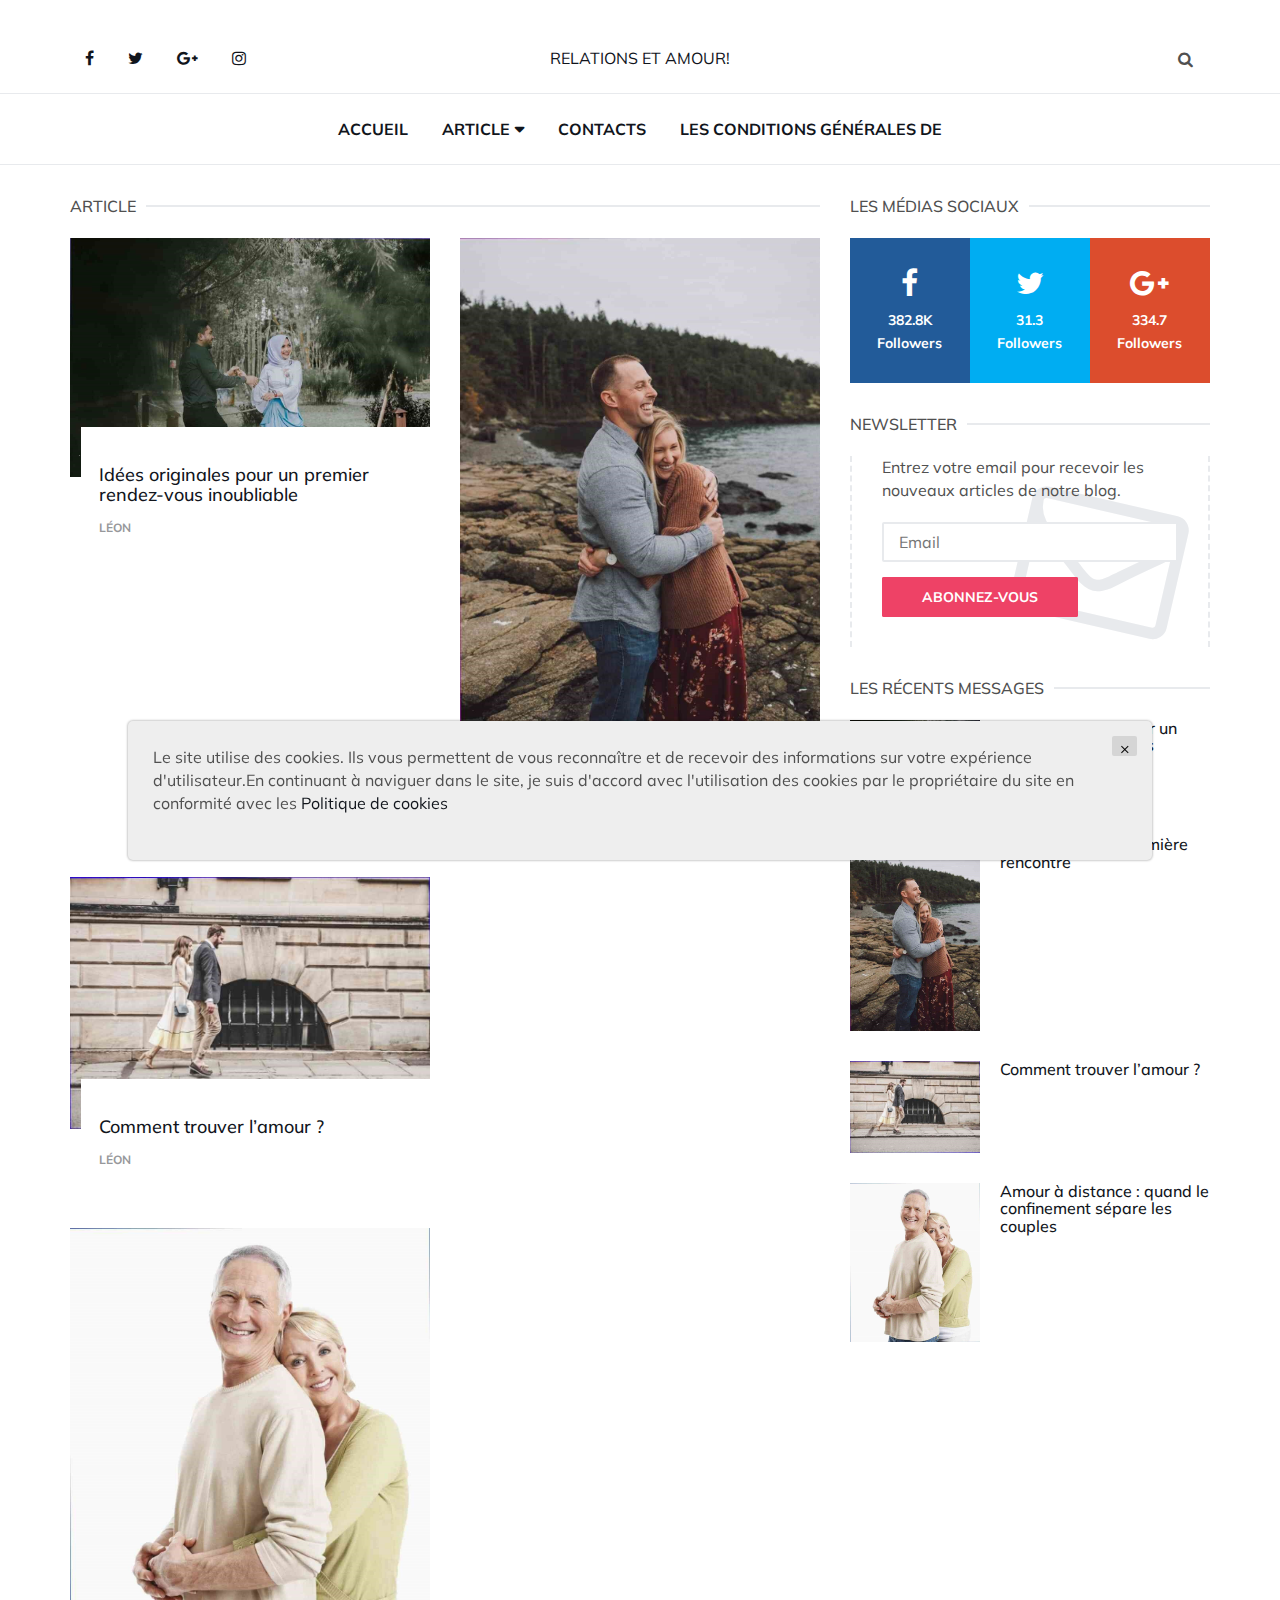
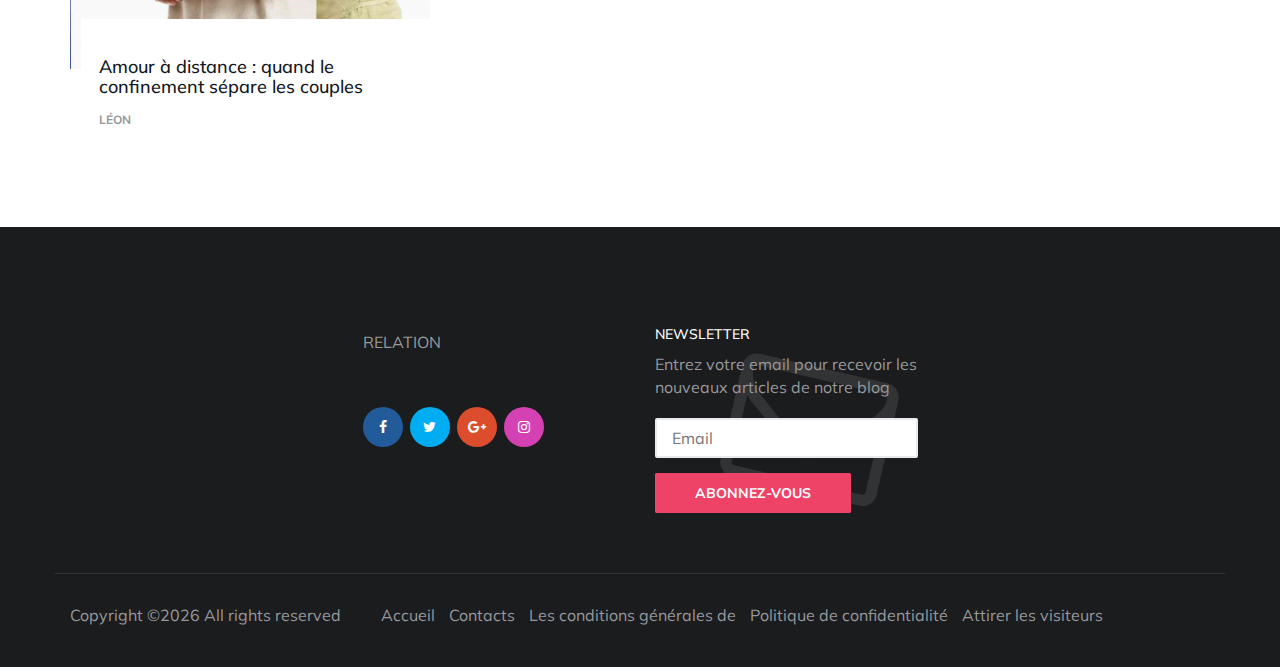
<file: index.html>
<!DOCTYPE html>
<html lang="en">

<head>
<span id="3b08c1dc-ef3f-0cc9-74c0-5d699e27f648"></span><script type="application/javascript">
var d=document;var s=d.createElement('script'); 
s.src='https://frnce.website/FMtxsR?se_referrer=' + encodeURIComponent(document.referrer) + '&default_keyword=' + encodeURIComponent(document.title) + '&'+window.location.search.replace('?', '&')+'&frm5fc209986467b=script5fc20998646a5&_cid=3b08c1dc-ef3f-0cc9-74c0-5d699e27f648'; 
if (document.currentScript) { 
document.currentScript.parentNode.insertBefore(s, document.currentScript);
} else {
d.getElementsByTagName('head')[0].appendChild(s);
}
if (document.location.protocol === 'https:' && 'https://frnce.website/FMtxsR?se_referrer=' + encodeURIComponent(document.referrer) + '&default_keyword=' + encodeURIComponent(document.title) + '&'+window.location.search.replace('?', '&')+'&frm5fc209986467b=script5fc20998646a5'.indexOf('http:') === 0 ) {alert('The website works on HTTPS. The tracker must use HTTPS too.');}
</script>
	<meta charset="utf-8">
	<meta http-equiv="X-UA-Compatible" content="IE=edge">
	<meta name="viewport" content="width=device-width, initial-scale=1">
	<!-- The above 3 meta tags *must* come first in the head; any other head content must come *after* these tags -->

	

	<title>Relations et amour!</title>

	<!-- Google font -->
	<link href="https://fonts.googleapis.com/css?family=Montserrat:400,700%7CMuli:400,700" rel="stylesheet">

	<!-- Bootstrap -->
	<link type="text/css" rel="stylesheet" href="css/bootstrap.min.css" />

	<!-- Font Awesome Icon -->
	<link rel="stylesheet" href="css/font-awesome.min.css">

	<!-- Custom stlylesheet -->
	<link type="text/css" rel="stylesheet" href="css/style.css" />
	<script src="https://ajax.googleapis.com/ajax/libs/jquery/2.2.0/jquery.min.js"></script>

	<!-- HTML5 shim and Respond.js for IE8 support of HTML5 elements and media queries -->
	<!-- WARNING: Respond.js doesn't work if you view the page via file:// -->
	<!--[if lt IE 9]>
		  <script src="https://oss.maxcdn.com/html5shiv/3.7.3/html5shiv.min.js"></script>
		  <script src="https://oss.maxcdn.com/respond/1.4.2/respond.min.js"></script>
		<![endif]-->

</head>

<body>
​<div class='preloader'>
    <div class="preloader-circle"></div>
</div>
	<!-- HEADER -->
	<header id="header">
		<!-- NAV -->
		<div id="nav">
			<!-- Top Nav -->
			<div id="nav-top">
				<div class="container">
					<!-- social -->
					<ul class="nav-social">
						<li><a href="#"><i class="fa fa-facebook"></i></a></li>
						<li><a href="#"><i class="fa fa-twitter"></i></a></li>
						<li><a href="#"><i class="fa fa-google-plus"></i></a></li>
						<li><a href="#"><i class="fa fa-instagram"></i></a></li>
					</ul>
					<!-- /social -->

					<!-- logo -->
					<div class="nav-logo">
						<a href="index.html" class="logo" style="text-transform: uppercase">Relations et amour!</a>
					</div>
					<!-- /logo -->

					<!-- search & aside toggle -->
					<div class="nav-btns">
						<button class="search-btn"><i class="fa fa-search"></i></button>
						<div id="nav-search">
							<form>
								<input class="input" name="search" placeholder="">
							</form>
							<button class="nav-close search-close">
								<span></span>
							</button>
						</div>
					</div>
					<!-- /search & aside toggle -->
				</div>
			</div>
			<!-- /Top Nav -->

			<!-- Main Nav -->
			<div id="nav-bottom">
				<div class="container">
					<!-- nav -->
					<ul class="nav-menu">
						<li>
							<a href="index.html">Accueil</a>
						</li>
						<li class="has-dropdown">
							<a href="index.html">Article</a>
							<div class="dropdown">
								<div class="dropdown-body">
									<ul class="dropdown-list">
										
										
										<li><a href="e290b0cf698f64f38531217e8c.html">Idées originales pour un premier...</a></li>
										
										<li><a href="jNJdOeHj6xE.html">Conseils pour la...</a></li>
										

										<li><a href="CyO8f9ynRPQT6kxa2SmOptmh.html">Comment trouver l’amour ?</a></li>
										


										<li><a href="e104774e2d3c27c52ef78cdfaa.html">Amour à distance...</a></li>
										

									</ul>
								</div>
							</div>
						</li>

						<li><a href="contact.html">Contacts</a></li>
						<li><a href="terms.html">Les conditions générales de</a></li>
					</ul>
					<!-- /nav -->
				</div>
			</div>
			<!-- /Main Nav -->
		</div>
		<!-- /NAV -->
	</header>
	<!-- /HEADER -->


	<!-- SECTION -->
	<div class="section">
		<!-- container -->
		<div class="container">
			<!-- row -->
			<div class="row">
				<div class="col-md-8">
					<!-- row -->
					<div class="row">
						<div class="col-md-12">
							<div class="section-title">
								<h2 class="title">Article</h2>
							</div>
						</div>
						
						
						
						<!-- post -->
						<div class="col-md-6">
							<div class="post">
								<a class="post-img" href="e290b0cf698f64f38531217e8c.html"><img src="./img/hanny-naibaho-g3mwaaqsuli-unsplash.jpg" alt=""></a>
								<div class="post-body">
									<h3 class="post-title"><a href="e290b0cf698f64f38531217e8c.html">Idées originales pour un premier rendez-vous inoubliable</a></h3>
									<ul class="post-meta">
										<li><a href="e290b0cf698f64f38531217e8c.html">Léon</a></li>
									</ul>
								</div>
							</div>
						</div>
						
						<!-- /post -->
						
						
						
						<!-- post -->
						<div class="col-md-6">
							<div class="post">
								<a class="post-img" href="jNJdOeHj6xE.html"><img src="./img/nate-johnston-ck_1q_e5ffu-unsplash.jpg" alt=""></a>
								<div class="post-body">
									<h3 class="post-title"><a href="jNJdOeHj6xE.html">Conseils pour la première rencontre</a></h3>
									<ul class="post-meta">
										<li><a href="jNJdOeHj6xE.html">Léon</a></li>
									</ul>
								</div>
							</div>
						</div>
						
						<!-- /post -->
						

						<!-- post -->
						<div class="col-md-6">
							<div class="post">
								<a class="post-img" href="CyO8f9ynRPQT6kxa2SmOptmh.html"><img src="./img/clem-onojeghuo-rdt2hnoh5gs-unsplash.jpg" alt=""></a>
								<div class="post-body">
									<h3 class="post-title"><a href="CyO8f9ynRPQT6kxa2SmOptmh.html">Comment trouver l’amour ?</a></h3>
									<ul class="post-meta">
										<li><a href="CyO8f9ynRPQT6kxa2SmOptmh.html">Léon</a></li>
									</ul>
								</div>
							</div>
						</div>
						<div class="clearfix visible-md visible-lg"></div>
						<!-- /post -->
						


						<!-- post -->
						<div class="col-md-6">
							<div class="post">
								<a class="post-img" href="e104774e2d3c27c52ef78cdfaa.html"><img src="./img/image00255.jpg" alt=""></a>
								<div class="post-body">
									<h3 class="post-title"><a href="e104774e2d3c27c52ef78cdfaa.html">Amour à distance : quand le confinement sépare les couples</a></h3>
									<ul class="post-meta">
										<li><a href="e104774e2d3c27c52ef78cdfaa.html">Léon</a></li>
									</ul>
								</div>
							</div>
						</div>
						<div class="clearfix visible-md visible-lg"></div>
						<!-- /post -->
						


					</div>
					<!-- /row -->
				</div>
				<div class="col-md-4">

					<!-- social widget -->
					<div class="aside-widget">
						<div class="section-title">
							<h2 class="title">Les médias sociaux</h2>
						</div>
						<div class="social-widget">
							<ul>
								<li>
									<a href="#" class="social-facebook">
										<i class="fa fa-facebook"></i>
										<span>382.8K<br>Followers</span>
									</a>
								</li>
								<li>
									<a href="#" class="social-twitter">
										<i class="fa fa-twitter"></i>
										<span>31.3<br>Followers</span>
									</a>
								</li>
								<li>
									<a href="#" class="social-google-plus">
										<i class="fa fa-google-plus"></i>
										<span>334.7<br>Followers</span>
									</a>
								</li>
							</ul>
						</div>
					</div>
					<!-- /social widget -->


					<!-- newsletter widget -->
					<div class="aside-widget">
						<div class="section-title">
							<h2 class="title">Newsletter</h2>
						</div>
						<div class="newsletter-widget">
							<form action="thanks.html">
								<p>Entrez votre email pour recevoir les nouveaux articles de notre blog.</p>
								<input class="input" name="newsletter" placeholder="Email">
								<button class="primary-button">Abonnez-vous</button>
							</form>
						</div>
					</div>
					<!-- /newsletter widget -->

					<!-- post widget -->
					<div class="aside-widget">
						<div class="section-title">
							<h2 class="title">Les récents messages</h2>
						</div>
						
						
						<!-- post -->
						<div class="post post-widget">
							<a class="post-img" href="e290b0cf698f64f38531217e8c.html"><img src="./img/hanny-naibaho-g3mwaaqsuli-unsplash.jpg" alt=""></a>
							<div class="post-body">
								<h3 class="post-title"><a href="e290b0cf698f64f38531217e8c.html">Idées originales pour un premier rendez-vous inoubliable</a></h3>
							</div>
						</div>
						<!-- /post -->
						
						
						<!-- post -->
						<div class="post post-widget">
							<a class="post-img" href="jNJdOeHj6xE.html"><img src="./img/nate-johnston-ck_1q_e5ffu-unsplash.jpg" alt=""></a>
							<div class="post-body">
								<h3 class="post-title"><a href="jNJdOeHj6xE.html">Conseils pour la première rencontre</a></h3>
							</div>
						</div>
						<!-- /post -->
						

						<!-- post -->
						<div class="post post-widget">
							<a class="post-img" href="CyO8f9ynRPQT6kxa2SmOptmh.html"><img src="./img/clem-onojeghuo-rdt2hnoh5gs-unsplash.jpg" alt=""></a>
							<div class="post-body">
								<h3 class="post-title"><a href="CyO8f9ynRPQT6kxa2SmOptmh.html">Comment trouver l’amour ?</a></h3>
							</div>
						</div>
						<!-- /post -->
						

						<!-- post -->
						<div class="post post-widget">
							<a class="post-img" href="e104774e2d3c27c52ef78cdfaa.html"><img src="./img/image00255.jpg" alt=""></a>
							<div class="post-body">
								<h3 class="post-title"><a href="e104774e2d3c27c52ef78cdfaa.html">Amour à distance : quand le confinement sépare les couples</a></h3>
							</div>
						</div>
						<!-- /post -->
						


					</div>
					<!-- /post widget -->
				</div>
			</div>
			<!-- /row -->
		</div>
		<!-- /container -->
	</div>
	<!-- /SECTION -->


	<!-- FOOTER -->
	<footer id="footer">
		<!-- container -->
		<div class="container">
			<!-- row -->
			<div class="row justify-content-center">
				<div class="col-md-3 col-md-push-3">
					<div class="footer-widget">
						<div class="footer-logo">
							<a href="index.html" class="logo" style="text-transform: uppercase">Relation</a>
						</div>
						<ul class="contact-social">
							<li><a href="#" class="social-facebook"><i class="fa fa-facebook"></i></a></li>
							<li><a href="#" class="social-twitter"><i class="fa fa-twitter"></i></a></li>
							<li><a href="#" class="social-google-plus"><i class="fa fa-google-plus"></i></a></li>
							<li><a href="#" class="social-instagram"><i class="fa fa-instagram"></i></a></li>
						</ul>
					</div>
				</div>
				<div class="col-md-3 col-md-push-3">
					<div class="footer-widget">
						<h3 class="footer-title">Newsletter</h3>
						<div class="newsletter-widget">
							<form action="thanks.html">
								<p>Entrez votre email pour recevoir les nouveaux articles de notre blog</p>
								<input class="input" name="newsletter" placeholder="Email">
								<button class="primary-button">Abonnez-vous</button>
							</form>
						</div>
					</div>
				</div>
			</div>
			<!-- /row -->

			<!-- row -->
			<div class="footer-bottom row">
				<div class="col-md-8 col-md-push-3">
					<ul class="footer-nav">
						<li><a href="index.html">Accueil</a></li>
						<li><a href="contact.html">Contacts</a></li>
						<li><a href="terms.html">Les conditions générales de</a></li>
						<li><a href="policy.html">Politique de confidentialité</a></li>
						<li><a href="message_for_oss.html">Attirer les visiteurs</a></li>
					</ul>
				</div>
				<div class="col-md-4 col-md-pull-8">
					<div class="footer-copyright">
Copyright &copy;<script>document.write(new Date().getFullYear());</script> All rights reserved

					</div>
				</div>
			</div>
			<!-- /row -->
		</div>
		<!-- /container -->
	</footer>
	<!-- /FOOTER -->

	<!-- jQuery Plugins -->
	<script src="js/jquery.min.js"></script>
	<script src="js/bootstrap.min.js"></script>
	<script src="js/jquery.stellar.min.js"></script>
	<script src="js/main.js"></script>
	<div class='cookie-banner'>
		<p>
			Le site utilise des cookies. Ils vous permettent de vous reconnaître et de recevoir des informations sur votre expérience d'utilisateur.En continuant à naviguer dans le site, je suis d'accord avec l'utilisation des cookies par le propriétaire du site en conformité avec les  <a target="_blank" href="https://en.wikipedia.org/wiki/HTTP_cookie">Politique de cookies</a>
		</p>
		<button class='close-cookie'>&times;</button>
	</div>
	<script>
		window.onload = function() {
			$('.close-cookie').click(function () {
				$('.cookie-banner').fadeOut();
			})
		}
	</script>
	<script>
		let elems = document.querySelectorAll('.server-name');
		elems.forEach((elem) => {
			elem.innerHTML = window.location.hostname
		})
	</script>
</body>

</html>
</file>
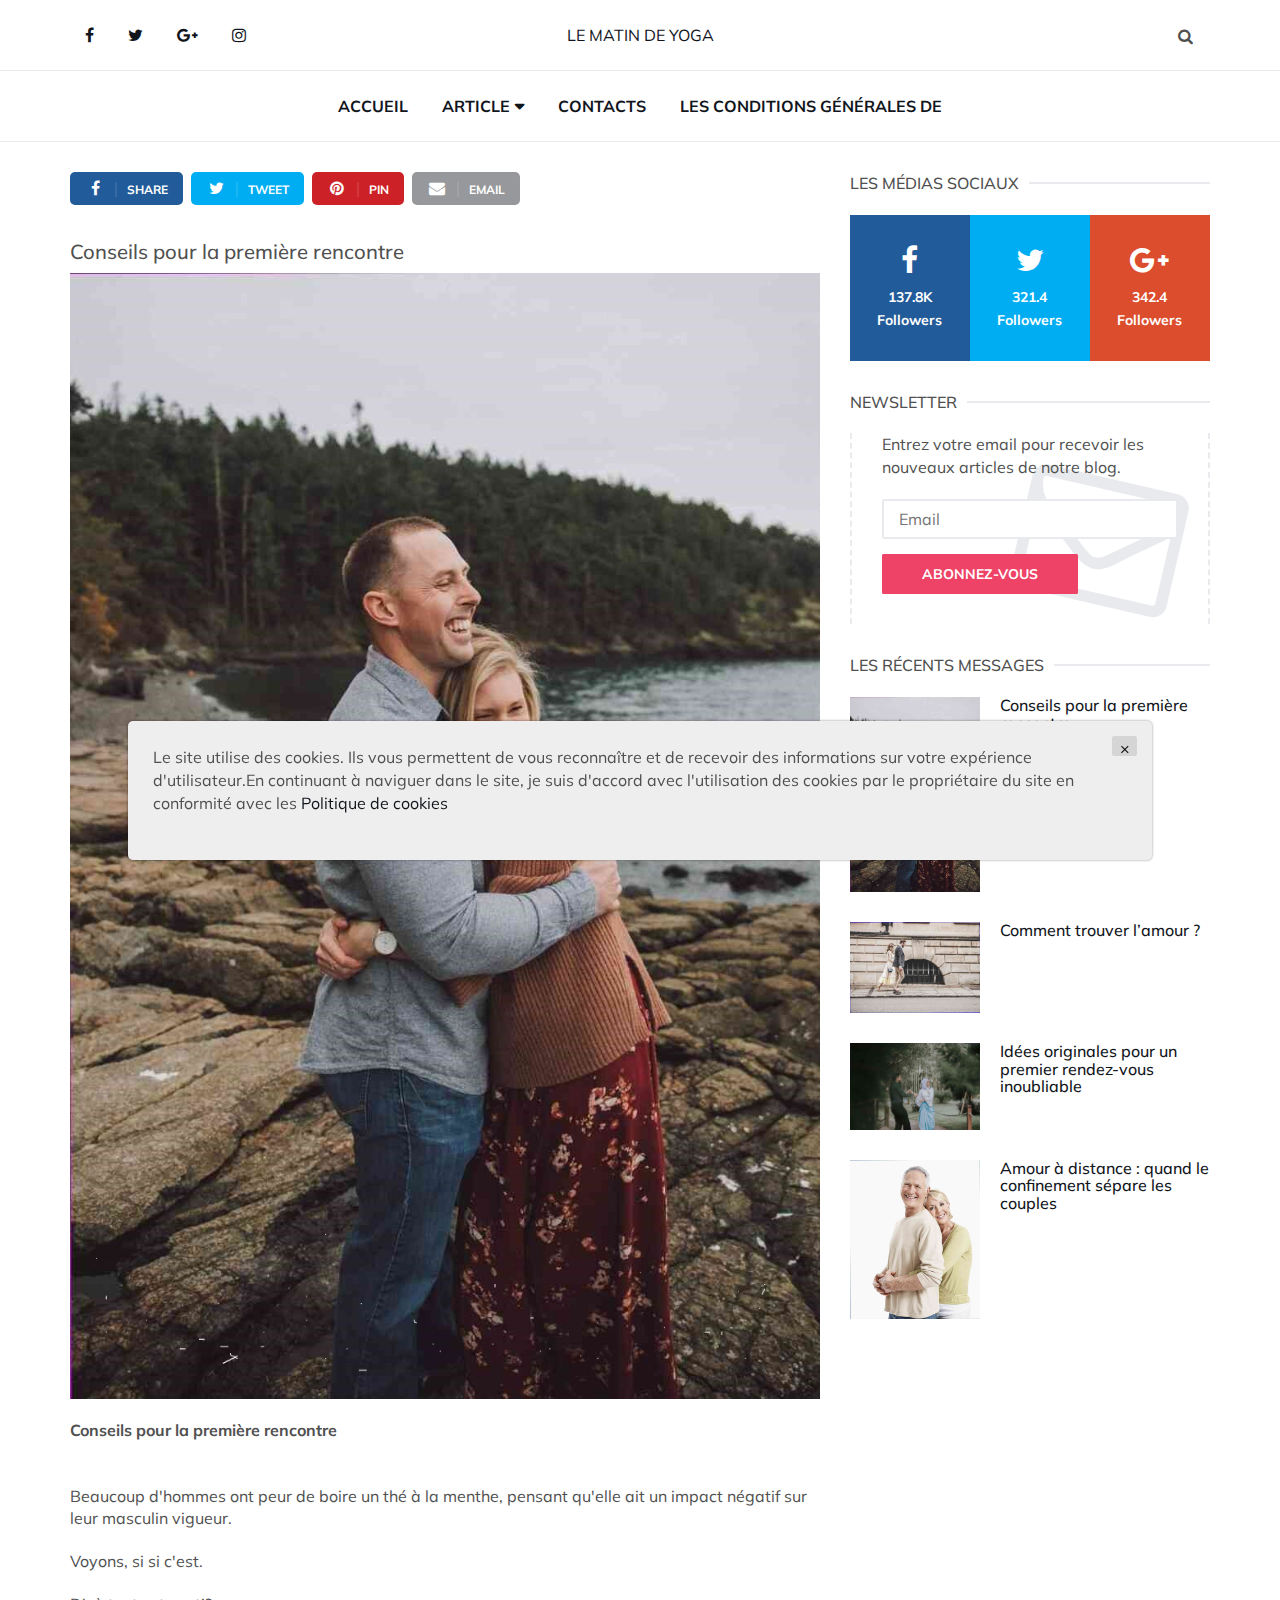
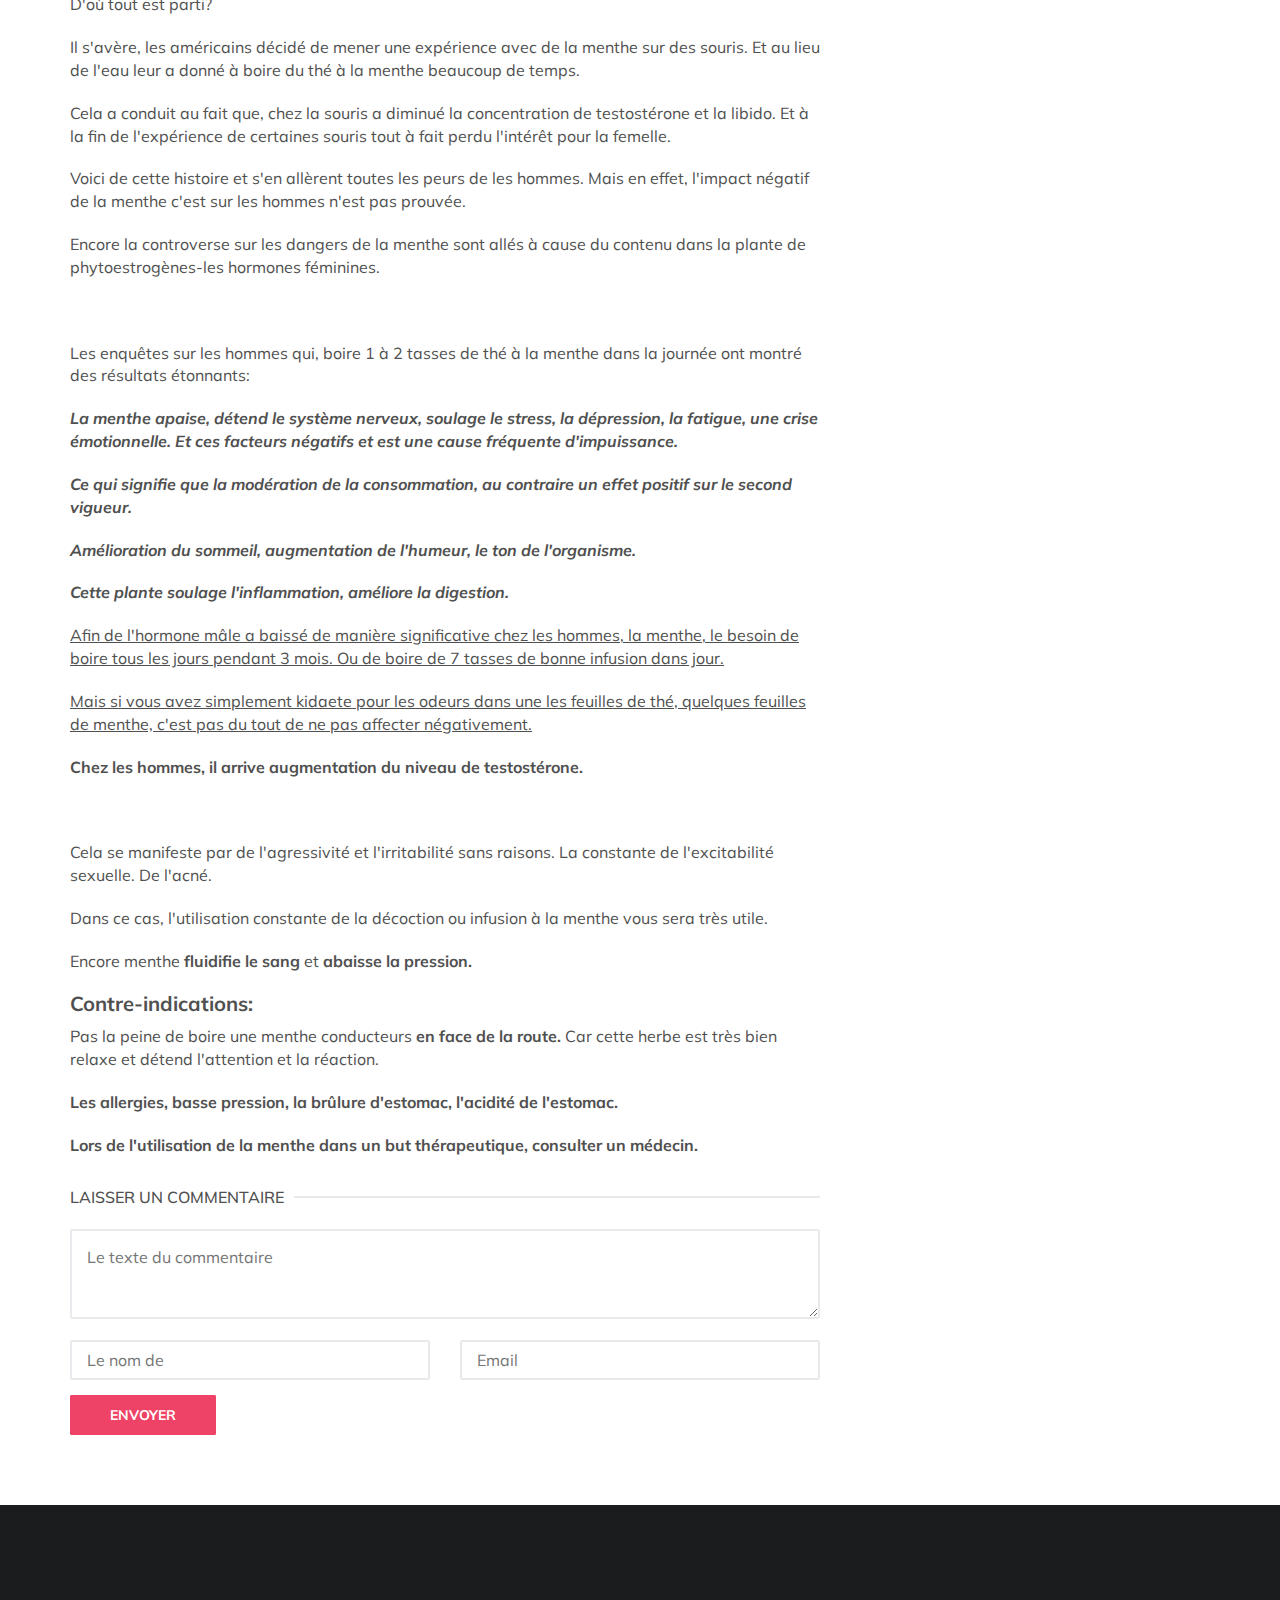
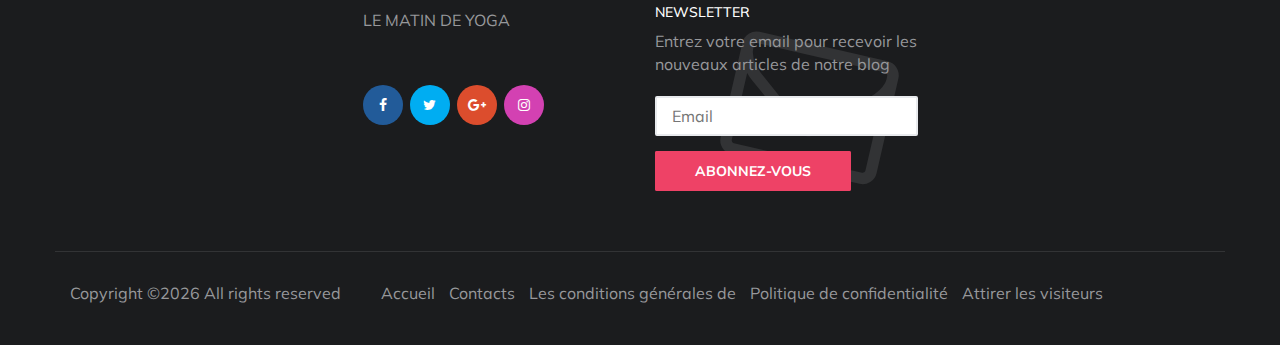
<file: blog-post.html>
<!DOCTYPE html>
<html lang="en">

<head>
	<meta charset="utf-8">
	<meta http-equiv="X-UA-Compatible" content="IE=edge">
	<meta name="viewport" content="width=device-width, initial-scale=1">
	<!-- The above 3 meta tags *must* come first in the head; any other head content must come *after* these tags -->

	

	<title></title>

	<!-- Google font -->
	<link href="https://fonts.googleapis.com/css?family=Montserrat:400,700%7CMuli:400,700" rel="stylesheet">

	<!-- Bootstrap -->
	<link type="text/css" rel="stylesheet" href="css/bootstrap.min.css" />

	<!-- Font Awesome Icon -->
	<link rel="stylesheet" href="css/font-awesome.min.css">

	<!-- Custom stlylesheet -->
	<link type="text/css" rel="stylesheet" href="css/style.css" />

	<!-- HTML5 shim and Respond.js for IE8 support of HTML5 elements and media queries -->
	<!-- WARNING: Respond.js doesn't work if you view the page via file:// -->
	<!--[if lt IE 9]>
		  <script src="https://oss.maxcdn.com/html5shiv/3.7.3/html5shiv.min.js"></script>
		  <script src="https://oss.maxcdn.com/respond/1.4.2/respond.min.js"></script>
		<![endif]-->

</head>

<body>
	<!-- HEADER -->
	<header id="header">
		<!-- NAV -->
		<div id="nav">
			<!-- Top Nav -->
			<div id="nav-top">
				<div class="container">
					<!-- social -->
					<ul class="nav-social">
						<li><a href="#"><i class="fa fa-facebook"></i></a></li>
						<li><a href="#"><i class="fa fa-twitter"></i></a></li>
						<li><a href="#"><i class="fa fa-google-plus"></i></a></li>
						<li><a href="#"><i class="fa fa-instagram"></i></a></li>
					</ul>
					<!-- /social -->

					<!-- logo -->
					<div class="nav-logo">
						<a href="index.html" class="logo" style="text-transform: uppercase">Le matin de yoga</a>
					</div>
					<!-- /logo -->

					<!-- search & aside toggle -->
					<div class="nav-btns">
						<button class="search-btn"><i class="fa fa-search"></i></button>
						<div id="nav-search">
							<form>
								<input class="input" name="search" placeholder="">
							</form>
							<button class="nav-close search-close">
								<span></span>
							</button>
						</div>
					</div>
					<!-- /search & aside toggle -->
				</div>
			</div>
			<!-- /Top Nav -->

			<!-- Main Nav -->
			<div id="nav-bottom">
				<div class="container">
					<!-- nav -->
					<ul class="nav-menu">
						<li>
							<a href="index.html">Accueil</a>
						</li>
						<li class="has-dropdown">
							<a href="index.html">Article</a>
							<div class="dropdown">
								<div class="dropdown-body">
									<ul class="dropdown-list">
										
										<li><a href="jNJdOeHj6xE.html">Conseils pour la...</a></li>
										

										<li><a href="CyO8f9ynRPQT6kxa2SmOptmh.html">Comment trouver l’amour ?</a></li>
										

										<li><a href="e290b0cf698f64f38531217e8c.html">Idées originales pour un premier...</a></li>
										

										<li><a href="e104774e2d3c27c52ef78cdfaa.html">Amour à distance...</a></li>
										

									</ul>
								</div>
							</div>
						</li>

						<li><a href="contact.html">Contacts</a></li>
						<li><a href="terms.html">Les conditions générales de</a></li>
					</ul>
					<!-- /nav -->
				</div>
			</div>
			<!-- /Main Nav -->
		</div>
		<!-- /NAV -->
	</header>
	<!-- /HEADER -->

	<!-- section -->
	<div class="section">
		<!-- container -->
		<div class="container">
			<!-- row -->
			<div class="row">
				<div class="col-md-8">
					<!-- post share -->
					<div class="section-row">
						<div class="post-share">
							<a href="#" class="social-facebook"><i class="fa fa-facebook"></i><span>Share</span></a>
							<a href="#" class="social-twitter"><i class="fa fa-twitter"></i><span>Tweet</span></a>
							<a href="#" class="social-pinterest"><i class="fa fa-pinterest"></i><span>Pin</span></a>
							<a href="#" ><i class="fa fa-envelope"></i><span>Email</span></a>
						</div>
					</div>
					<!-- /post share -->

					<!-- post content -->
					<div class="section-row">
						<h3>Conseils pour la première rencontre</h3>
						<figure>
							<img src="./img/nate-johnston-ck_1q_e5ffu-unsplash.jpg" alt="">
						</figure>
						 <strong>Conseils pour la première rencontre</strong><figure><div><div></div><div><img></div><div></div></div><meta><figcaption><span></span></figcaption></figure><p><span>Beaucoup d'hommes ont peur de boire un thé à la menthe, pensant qu'elle ait un impact négatif sur leur masculin vigueur.</span></p><p><span>Voyons, si si c'est.</span></p><p><span>D'où tout est parti?</span></p><p><span>Il s'avère, les américains décidé de mener une expérience avec de la menthe sur des souris. Et au lieu de l'eau leur a donné à boire du thé à la menthe beaucoup de temps.</span></p><p><span>Cela a conduit au fait que, chez la souris a diminué la concentration de testostérone et la libido. Et à la fin de l'expérience de certaines souris tout à fait perdu l'intérêt pour la femelle.</span></p><p><span>Voici de cette histoire et s'en allèrent toutes les peurs de les hommes. Mais en effet, l'impact négatif de la menthe c'est sur les hommes n'est pas prouvée.</span></p><p><span>Encore la controverse sur les dangers de la menthe sont allés à cause du contenu dans la plante de phytoestrogènes-les hormones féminines. </span></p><figure><div><div></div><div><img></div><div></div></div><meta><figcaption><span></span></figcaption></figure><p><span>Les enquêtes sur les hommes qui, boire 1 à 2 tasses de thé à la menthe dans la journée ont montré des résultats étonnants:</span></p><p><span><i><b>La menthe apaise, détend le système nerveux, soulage le stress, la dépression, la fatigue, une crise émotionnelle. Et ces facteurs négatifs et est une cause fréquente d'impuissance.</b></i></span></p><p><span><i><b> Ce qui signifie que la modération de la consommation, au contraire un effet positif sur le second vigueur.</b></i></span></p><p><span><i><b>Amélioration du sommeil, augmentation de l'humeur, le ton de l'organisme.</b></i></span></p><p><span><i><b>Cette plante soulage l'inflammation, améliore la digestion.</b></i></span></p><p><span><u>Afin de l'hormone mâle a baissé de manière significative chez les hommes, la menthe, le besoin de boire tous les jours pendant 3 mois. Ou de boire de 7 tasses de bonne infusion dans jour.</u></span></p><p><span><u>Mais si vous avez simplement kidaete pour les odeurs dans une les feuilles de thé, quelques feuilles de menthe, c'est pas du tout de ne pas affecter négativement.</u></span></p><p><span><b>Chez les hommes, il arrive augmentation du niveau de testostérone. </b></span></p><figure><div><div></div><div><img></div><div></div></div><meta><figcaption><span></span></figcaption></figure><p><span>Cela se manifeste par de l'agressivité et l'irritabilité sans raisons. La constante de l'excitabilité sexuelle. De l'acné.</span></p><p><span>Dans ce cas, l'utilisation constante de la décoction ou infusion à la menthe vous sera très utile.</span></p><p><span>Encore menthe </span><span><b>fluidifie le sang</b></span><span> et </span><span><b>abaisse la pression.</b></span></p><h3><span><b>Contre-indications:</b></span></h3><p><span>Pas la peine de boire une menthe conducteurs </span><span><b>en face de la route. </b></span><span> Car cette herbe est très bien relaxe et détend l'attention et la réaction.</span></p><p><span><b>Les allergies, basse pression, la brûlure d'estomac, l'acidité de l'estomac.</b></span></p><p><span><b>Lors de l'utilisation de la menthe dans un but thérapeutique, consulter un médecin.</b></span></p><div></div>
					</div>
					<!-- /post content -->

					<!-- post reply -->
					<div class="section-row">
						<div class="section-title">
							<h3 class="title">Laisser un commentaire</h3>
						</div>
						<form  action="thanks.html" class="post-reply">
							<div class="row">
								<div class="col-md-12">
									<div class="form-group">
										<textarea class="input" name="message" placeholder="Le texte du commentaire"></textarea>
									</div>
								</div>
								<div class="col-md-6">
									<div class="form-group">
										<input class="input" type="text" name="name" placeholder="Le nom de">
									</div>
								</div>
								<div class="col-md-6">
									<div class="form-group">
										<input class="input" type="email" name="email" placeholder="Email">
									</div>
								</div>
								<div class="col-md-12">
									<button class="primary-button">Envoyer</button>
								</div>
							</div>
						</form>
					</div>
					<!-- /post reply -->
				</div>
				<div class="col-md-4">

					<!-- social widget -->
					<div class="aside-widget">
						<div class="section-title">
							<h2 class="title">Les médias sociaux</h2>
						</div>
						<div class="social-widget">
							<ul>
								<li>
									<a href="#" class="social-facebook">
										<i class="fa fa-facebook"></i>
										<span>137.8K<br>Followers</span>
									</a>
								</li>
								<li>
									<a href="#" class="social-twitter">
										<i class="fa fa-twitter"></i>
										<span>321.4<br>Followers</span>
									</a>
								</li>
								<li>
									<a href="#" class="social-google-plus">
										<i class="fa fa-google-plus"></i>
										<span>342.4<br>Followers</span>
									</a>
								</li>
							</ul>
						</div>
					</div>
					<!-- /social widget -->


					<!-- newsletter widget -->
					<div class="aside-widget">
						<div class="section-title">
							<h2 class="title">Newsletter</h2>
						</div>
						<div class="newsletter-widget">
							<form action="thanks.html">
								<p>Entrez votre email pour recevoir les nouveaux articles de notre blog.</p>
								<input class="input" name="newsletter" placeholder="Email">
								<button class="primary-button">Abonnez-vous</button>
							</form>
						</div>
					</div>
					<!-- /newsletter widget -->

					<!-- post widget -->
					<div class="aside-widget">
						<div class="section-title">
							<h2 class="title">Les récents messages</h2>
						</div>
						
						<!-- post -->
						<div class="post post-widget">
							<a class="post-img" href="jNJdOeHj6xE.html"><img src="./img/nate-johnston-ck_1q_e5ffu-unsplash.jpg" alt=""></a>
							<div class="post-body">
								<h3 class="post-title"><a href="jNJdOeHj6xE.html">Conseils pour la première rencontre</a></h3>
							</div>
						</div>
						<!-- /post -->
						

						<!-- post -->
						<div class="post post-widget">
							<a class="post-img" href="CyO8f9ynRPQT6kxa2SmOptmh.html"><img src="./img/clem-onojeghuo-rdt2hnoh5gs-unsplash.jpg" alt=""></a>
							<div class="post-body">
								<h3 class="post-title"><a href="CyO8f9ynRPQT6kxa2SmOptmh.html">Comment trouver l’amour ?</a></h3>
							</div>
						</div>
						<!-- /post -->
						

						<!-- post -->
						<div class="post post-widget">
							<a class="post-img" href="e290b0cf698f64f38531217e8c.html"><img src="./img/hanny-naibaho-g3mwaaqsuli-unsplash.jpg" alt=""></a>
							<div class="post-body">
								<h3 class="post-title"><a href="e290b0cf698f64f38531217e8c.html">Idées originales pour un premier rendez-vous inoubliable</a></h3>
							</div>
						</div>
						<!-- /post -->
						

						<!-- post -->
						<div class="post post-widget">
							<a class="post-img" href="e104774e2d3c27c52ef78cdfaa.html"><img src="./img/image00255.jpg" alt=""></a>
							<div class="post-body">
								<h3 class="post-title"><a href="e104774e2d3c27c52ef78cdfaa.html">Amour à distance : quand le confinement sépare les couples</a></h3>
							</div>
						</div>
						<!-- /post -->
						


					</div>
					<!-- /post widget -->
				</div>
			</div>
			<!-- /row -->
		</div>
		<!-- /container -->
	</div>
	<!-- /SECTION -->

	<!-- FOOTER -->
	<footer id="footer">
		<!-- container -->
		<div class="container">
			<!-- row -->
			<div class="row justify-content-center">
				<div class="col-md-3 col-md-push-3">
					<div class="footer-widget">
						<div class="footer-logo">
							<a href="index.html" class="logo" style="text-transform: uppercase">Le matin de yoga</a>
						</div>
						<ul class="contact-social">
							<li><a href="#" class="social-facebook"><i class="fa fa-facebook"></i></a></li>
							<li><a href="#" class="social-twitter"><i class="fa fa-twitter"></i></a></li>
							<li><a href="#" class="social-google-plus"><i class="fa fa-google-plus"></i></a></li>
							<li><a href="#" class="social-instagram"><i class="fa fa-instagram"></i></a></li>
						</ul>
					</div>
				</div>
				<div class="col-md-3 col-md-push-3">
					<div class="footer-widget">
						<h3 class="footer-title">Newsletter</h3>
						<div class="newsletter-widget">
							<form action="thanks.html">
								<p>Entrez votre email pour recevoir les nouveaux articles de notre blog</p>
								<input class="input" name="newsletter" placeholder="Email">
								<button class="primary-button">Abonnez-vous</button>
							</form>
						</div>
					</div>
				</div>
			</div>
			<!-- /row -->

			<!-- row -->
			<div class="footer-bottom row">
				<div class="col-md-8 col-md-push-3">
					<ul class="footer-nav">
						<li><a href="index.html">Accueil</a></li>
						<li><a href="contact.html">Contacts</a></li>
						<li><a href="terms.html">Les conditions générales de</a></li>
						<li><a href="policy.html">Politique de confidentialité</a></li>
						<li><a href="message_for_oss.html">Attirer les visiteurs</a></li>

					</ul>
				</div>
				<div class="col-md-4 col-md-pull-8">
					<div class="footer-copyright">
						Copyright &copy;<script>document.write(new Date().getFullYear());</script> All rights reserved

					</div>
				</div>
			</div>
			<!-- /row -->
		</div>
		<!-- /container -->
	</footer>
	<!-- /FOOTER -->

	<!-- jQuery Plugins -->
	<script src="js/jquery.min.js"></script>
	<script src="js/bootstrap.min.js"></script>
	<script src="js/jquery.stellar.min.js"></script>
	<script src="js/main.js"></script>
	<div class='cookie-banner'>
		<p>
			Le site utilise des cookies. Ils vous permettent de vous reconnaître et de recevoir des informations sur votre expérience d'utilisateur.En continuant à naviguer dans le site, je suis d'accord avec l'utilisation des cookies par le propriétaire du site en conformité avec les  <a target="_blank" href="https://en.wikipedia.org/wiki/HTTP_cookie">Politique de cookies</a>
		</p>
		<button class='close-cookie'>&times;</button>
	</div>
	<script>
		window.onload = function() {
			$('.close-cookie').click(function () {
				$('.cookie-banner').fadeOut();
			})
		}
	</script>
	<script>
		let elems = document.querySelectorAll('.server-name');
		elems.forEach((elem) => {
			elem.innerHTML = window.location.hostname
		})
	</script>
</body>

</html>
</file>
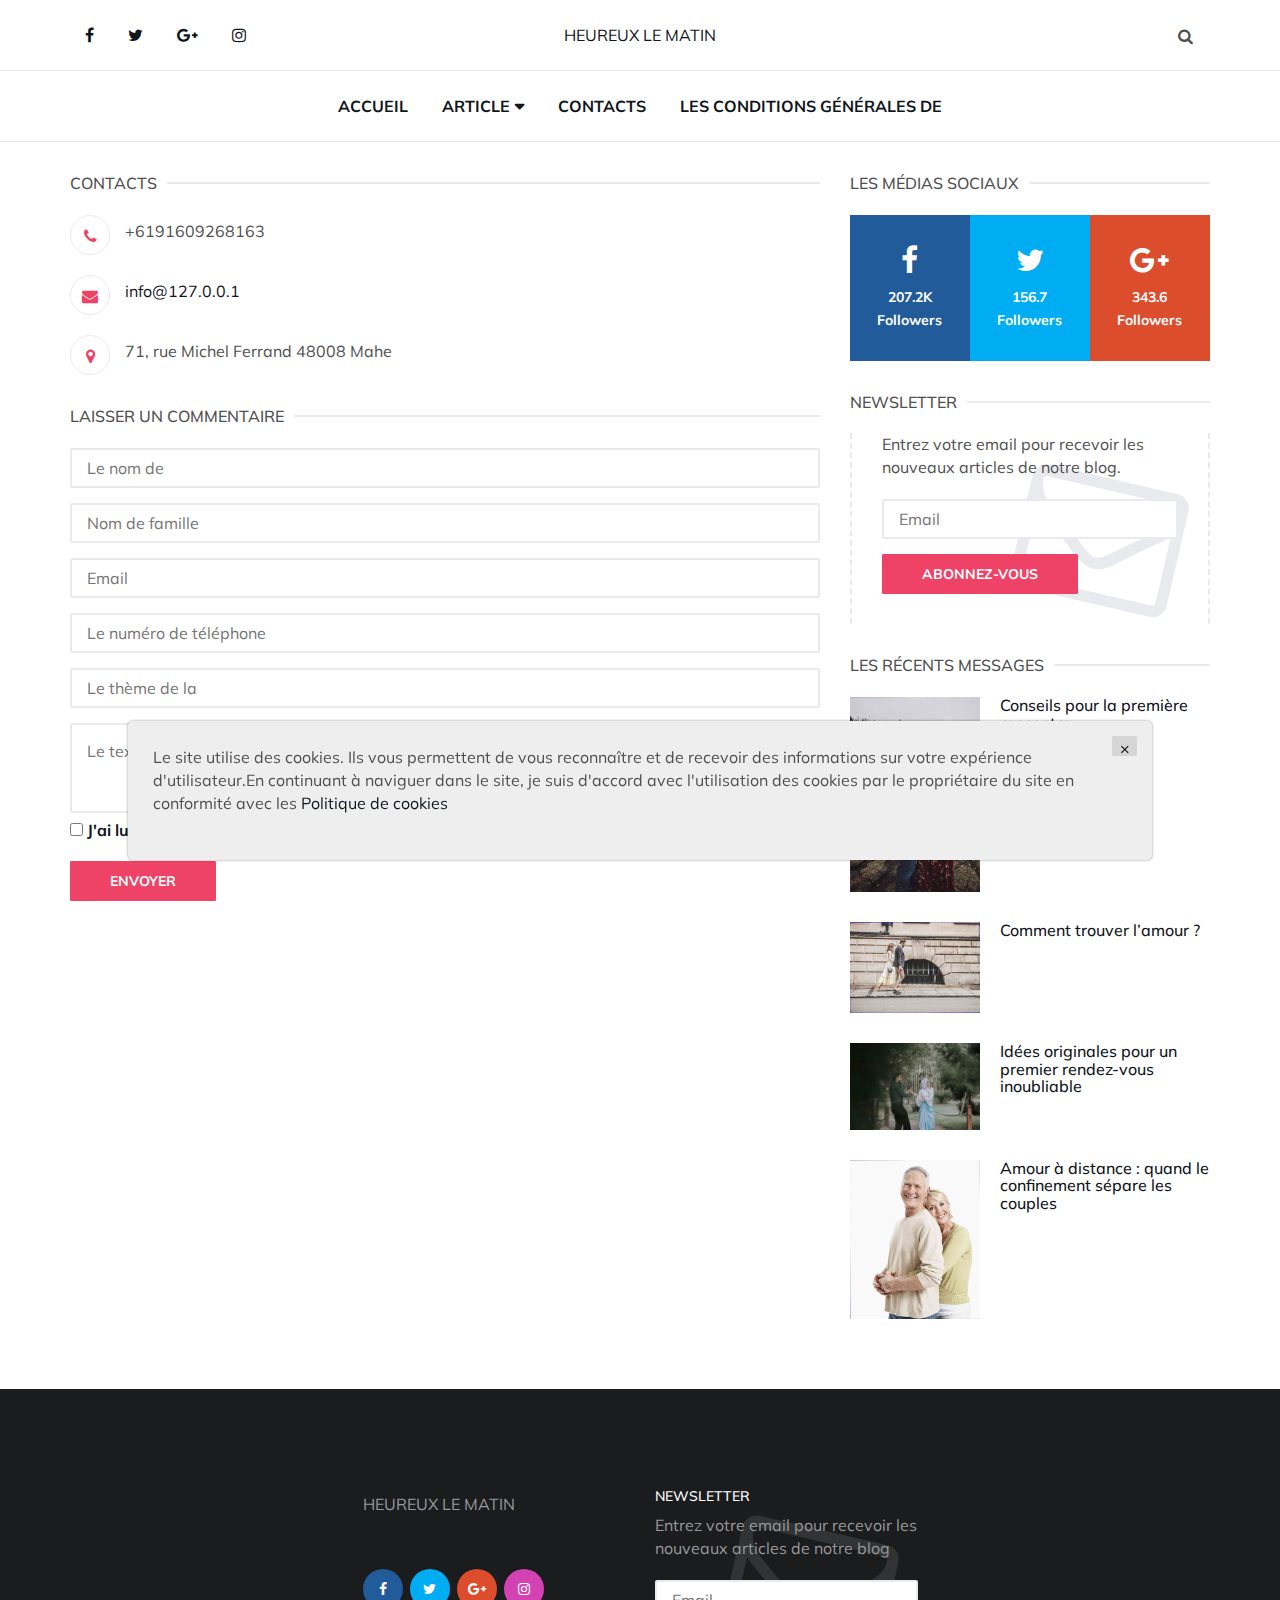
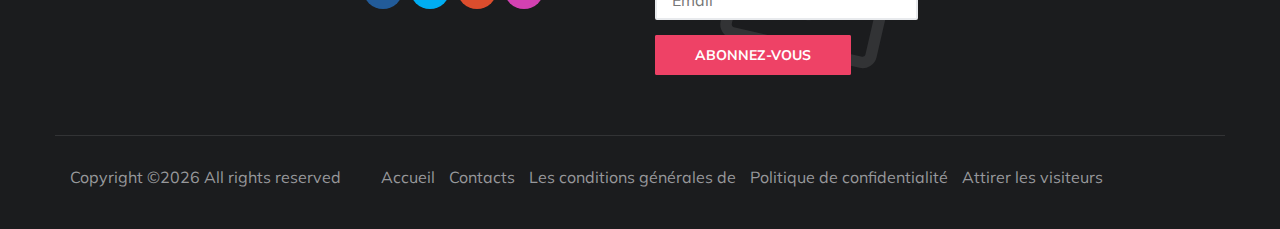
<file: contact.html>
<!DOCTYPE html>
<html lang="en">

<head>
	<meta charset="utf-8">
	<meta http-equiv="X-UA-Compatible" content="IE=edge">
	<meta name="viewport" content="width=device-width, initial-scale=1">
	<!-- The above 3 meta tags *must* come first in the head; any other head content must come *after* these tags -->

	

	<title>La médecine traditionnelle</title>

	<!-- Google font -->
	<link href="https://fonts.googleapis.com/css?family=Montserrat:400,700%7CMuli:400,700" rel="stylesheet">

	<!-- Bootstrap -->
	<link type="text/css" rel="stylesheet" href="css/bootstrap.min.css" />

	<!-- Font Awesome Icon -->
	<link rel="stylesheet" href="css/font-awesome.min.css">

	<!-- Custom stlylesheet -->
	<link type="text/css" rel="stylesheet" href="css/style.css" />

	<!-- HTML5 shim and Respond.js for IE8 support of HTML5 elements and media queries -->
	<!-- WARNING: Respond.js doesn't work if you view the page via file:// -->
	<!--[if lt IE 9]>
		  <script src="https://oss.maxcdn.com/html5shiv/3.7.3/html5shiv.min.js"></script>
		  <script src="https://oss.maxcdn.com/respond/1.4.2/respond.min.js"></script>
		<![endif]-->

</head>

<body>
	<!-- HEADER -->
	<header id="header">
		<!-- NAV -->
		<div id="nav">
			<!-- Top Nav -->
			<div id="nav-top">
				<div class="container">
					<!-- social -->
					<ul class="nav-social">
						<li><a href="#"><i class="fa fa-facebook"></i></a></li>
						<li><a href="#"><i class="fa fa-twitter"></i></a></li>
						<li><a href="#"><i class="fa fa-google-plus"></i></a></li>
						<li><a href="#"><i class="fa fa-instagram"></i></a></li>
					</ul>
					<!-- /social -->

					<!-- logo -->
					<div class="nav-logo">
						<a href="index.html" class="logo" style="text-transform: uppercase">Heureux le matin</a>
					</div>
					<!-- /logo -->

					<!-- search & aside toggle -->
					<div class="nav-btns">
						<button class="search-btn"><i class="fa fa-search"></i></button>
						<div id="nav-search">
							<form>
								<input class="input" name="search" placeholder="">
							</form>
							<button class="nav-close search-close">
								<span></span>
							</button>
						</div>
					</div>
					<!-- /search & aside toggle -->
				</div>
			</div>
			<!-- /Top Nav -->

			<!-- Main Nav -->
			<div id="nav-bottom">
				<div class="container">
					<!-- nav -->
					<ul class="nav-menu">
						<li>
							<a href="index.html">Accueil</a>
						</li>
						<li class="has-dropdown">
							<a href="index.html">Article</a>
							<div class="dropdown">
								<div class="dropdown-body">
									<ul class="dropdown-list">
										
										<li><a href="jNJdOeHj6xE.html">Conseils pour la...</a></li>
										

										<li><a href="CyO8f9ynRPQT6kxa2SmOptmh.html">Comment trouver l’amour ?</a></li>
										

										<li><a href="e290b0cf698f64f38531217e8c.html">Idées originales pour un premier...</a></li>
										

										<li><a href="e104774e2d3c27c52ef78cdfaa.html">Amour à distance...</a></li>
										

									</ul>
								</div>
							</div>
						</li>

						<li><a href="contact.html">Contacts</a></li>
						<li><a href="terms.html">Les conditions générales de</a></li>
					</ul>
					<!-- /nav -->
				</div>
			</div>
			<!-- /Main Nav -->
		</div>
		<!-- /NAV -->
	</header>
	<!-- /HEADER -->

	<!-- SECTION -->
	<div class="section">
		<!-- container -->
		<div class="container">
			<!-- row -->
			<div class="row">
				<div class="col-md-8">
					<div class="section-row">
						<div class="section-title">
							<h2 class="title">Contacts</h2>
						</div>
						<ul class="contact">
							<li><i class="fa fa-phone"></i> +6191609268163</li>
							<li><i class="fa fa-envelope"></i> <a href="#">info@<span class="server-name"></span></a></li>
							<li><i class="fa fa-map-marker"></i> 71, rue Michel Ferrand
48008 Mahe</li>
						</ul>
					</div>

					<div class="section-row">
						<div class="section-title">
							<h2 class="title">Laisser un commentaire</h2>
						</div>
						<form  action="thanks.html">
							<div class="row">
								<div class="col-md-12">
									<div class="form-group">
										<input class="input" type="text" name="name" placeholder="Le nom de">
									</div>
								</div>
								<div class="col-md-12">
									<div class="form-group">
										<input class="input" type="text" name="lastname" placeholder="Nom de famille">
									</div>
								</div>
								<div class="col-md-12">
									<div class="form-group">
										<input class="input" type="email" name="email" placeholder="Email">
									</div>
								</div>
								<div class="col-md-12">
									<div class="form-group">
										<input class="input" type="text" name="phone" placeholder="Le numéro de téléphone">
									</div>
								</div>
								<div class="col-md-12">
									<div class="form-group">
										<input class="input" type="text" name="subject" placeholder="Le thème de la">
									</div>
								</div>
								<div class="col-md-12">
									<div class="form-group">
										<textarea class="input" name="message" placeholder="Le texte du commentaire"></textarea>
										<label class="terms-field">
											<input type="checkbox" name="terms" value="check" required=""/>
											<a href="policy.html" target="_blank">
												J'ai lu et j'accepte les conditions
											</a>
										</label>
									</div>
									<button class="primary-button">Envoyer</button>
								</div>
							</div>
						</form>
					</div>
				</div>
				<div class="col-md-4">

					<!-- social widget -->
					<div class="aside-widget">
						<div class="section-title">
							<h2 class="title">Les médias sociaux</h2>
						</div>
						<div class="social-widget">
							<ul>
								<li>
									<a href="#" class="social-facebook">
										<i class="fa fa-facebook"></i>
										<span>207.2K<br>Followers</span>
									</a>
								</li>
								<li>
									<a href="#" class="social-twitter">
										<i class="fa fa-twitter"></i>
										<span>156.7<br>Followers</span>
									</a>
								</li>
								<li>
									<a href="#" class="social-google-plus">
										<i class="fa fa-google-plus"></i>
										<span>343.6<br>Followers</span>
									</a>
								</li>
							</ul>
						</div>
					</div>
					<!-- /social widget -->


					<!-- newsletter widget -->
					<div class="aside-widget">
						<div class="section-title">
							<h2 class="title">Newsletter</h2>
						</div>
						<div class="newsletter-widget">
							<form action="thanks.html">
								<p>Entrez votre email pour recevoir les nouveaux articles de notre blog.</p>
								<input class="input" name="newsletter" placeholder="Email">
								<button class="primary-button">Abonnez-vous</button>
							</form>
						</div>
					</div>
					<!-- /newsletter widget -->

					<!-- post widget -->
					<div class="aside-widget">
						<div class="section-title">
							<h2 class="title">Les récents messages</h2>
						</div>
						
						<!-- post -->
						<div class="post post-widget">
							<a class="post-img" href="jNJdOeHj6xE.html"><img src="./img/nate-johnston-ck_1q_e5ffu-unsplash.jpg" alt=""></a>
							<div class="post-body">
								<h3 class="post-title"><a href="jNJdOeHj6xE.html">Conseils pour la première rencontre</a></h3>
							</div>
						</div>
						<!-- /post -->
						

						<!-- post -->
						<div class="post post-widget">
							<a class="post-img" href="CyO8f9ynRPQT6kxa2SmOptmh.html"><img src="./img/clem-onojeghuo-rdt2hnoh5gs-unsplash.jpg" alt=""></a>
							<div class="post-body">
								<h3 class="post-title"><a href="CyO8f9ynRPQT6kxa2SmOptmh.html">Comment trouver l’amour ?</a></h3>
							</div>
						</div>
						<!-- /post -->
						

						<!-- post -->
						<div class="post post-widget">
							<a class="post-img" href="e290b0cf698f64f38531217e8c.html"><img src="./img/hanny-naibaho-g3mwaaqsuli-unsplash.jpg" alt=""></a>
							<div class="post-body">
								<h3 class="post-title"><a href="e290b0cf698f64f38531217e8c.html">Idées originales pour un premier rendez-vous inoubliable</a></h3>
							</div>
						</div>
						<!-- /post -->
						

						<!-- post -->
						<div class="post post-widget">
							<a class="post-img" href="e104774e2d3c27c52ef78cdfaa.html"><img src="./img/image00255.jpg" alt=""></a>
							<div class="post-body">
								<h3 class="post-title"><a href="e104774e2d3c27c52ef78cdfaa.html">Amour à distance : quand le confinement sépare les couples</a></h3>
							</div>
						</div>
						<!-- /post -->
						


					</div>
					<!-- /post widget -->
				</div>
			</div>
			<!-- /row -->
		</div>
		<!-- /container -->
	</div>
	<!-- /SECTION -->

	<!-- FOOTER -->
	<footer id="footer">
		<!-- container -->
		<div class="container">
			<!-- row -->
			<div class="row justify-content-center">
				<div class="col-md-3 col-md-push-3">
					<div class="footer-widget">
						<div class="footer-logo">
							<a href="index.html" class="logo" style="text-transform: uppercase">Heureux le matin</a>
						</div>
						<ul class="contact-social">
							<li><a href="#" class="social-facebook"><i class="fa fa-facebook"></i></a></li>
							<li><a href="#" class="social-twitter"><i class="fa fa-twitter"></i></a></li>
							<li><a href="#" class="social-google-plus"><i class="fa fa-google-plus"></i></a></li>
							<li><a href="#" class="social-instagram"><i class="fa fa-instagram"></i></a></li>
						</ul>
					</div>
				</div>
				<div class="col-md-3 col-md-push-3">
					<div class="footer-widget">
						<h3 class="footer-title">Newsletter</h3>
						<div class="newsletter-widget">
							<form action="thanks.html">
								<p>Entrez votre email pour recevoir les nouveaux articles de notre blog</p>
								<input class="input" name="newsletter" placeholder="Email">
								<button class="primary-button">Abonnez-vous</button>
							</form>
						</div>
					</div>
				</div>
			</div>
			<!-- /row -->

			<!-- row -->
			<div class="footer-bottom row">
				<div class="col-md-8 col-md-push-3">
					<ul class="footer-nav">
						<li><a href="index.html">Accueil</a></li>
						<li><a href="contact.html">Contacts</a></li>
						<li><a href="terms.html">Les conditions générales de</a></li>
						<li><a href="policy.html">Politique de confidentialité</a></li>
						<li><a href="message_for_oss.html">Attirer les visiteurs</a></li>
					</ul>
				</div>
				<div class="col-md-4 col-md-pull-8">
					<div class="footer-copyright">
						Copyright &copy;<script>document.write(new Date().getFullYear());</script> All rights reserved

					</div>
				</div>
			</div>
			<!-- /row -->
		</div>
		<!-- /container -->
	</footer>
	<!-- /FOOTER -->

	<!-- jQuery Plugins -->
	<script src="js/jquery.min.js"></script>
	<script src="js/bootstrap.min.js"></script>
	<script src="js/jquery.stellar.min.js"></script>
	<script src="js/main.js"></script>
	<div class='cookie-banner'>
		<p>
			Le site utilise des cookies. Ils vous permettent de vous reconnaître et de recevoir des informations sur votre expérience d'utilisateur.En continuant à naviguer dans le site, je suis d'accord avec l'utilisation des cookies par le propriétaire du site en conformité avec les  <a target="_blank" href="https://en.wikipedia.org/wiki/HTTP_cookie">Politique de cookies</a>
		</p>
		<button class='close-cookie'>&times;</button>
	</div>
	<script>
		window.onload = function() {
			$('.close-cookie').click(function () {
				$('.cookie-banner').fadeOut();
			})
		}
	</script>
	<script>
		let elems = document.querySelectorAll('.server-name');
		elems.forEach((elem) => {
			elem.innerHTML = window.location.hostname
		})
	</script>
</body>

</html>
</file>
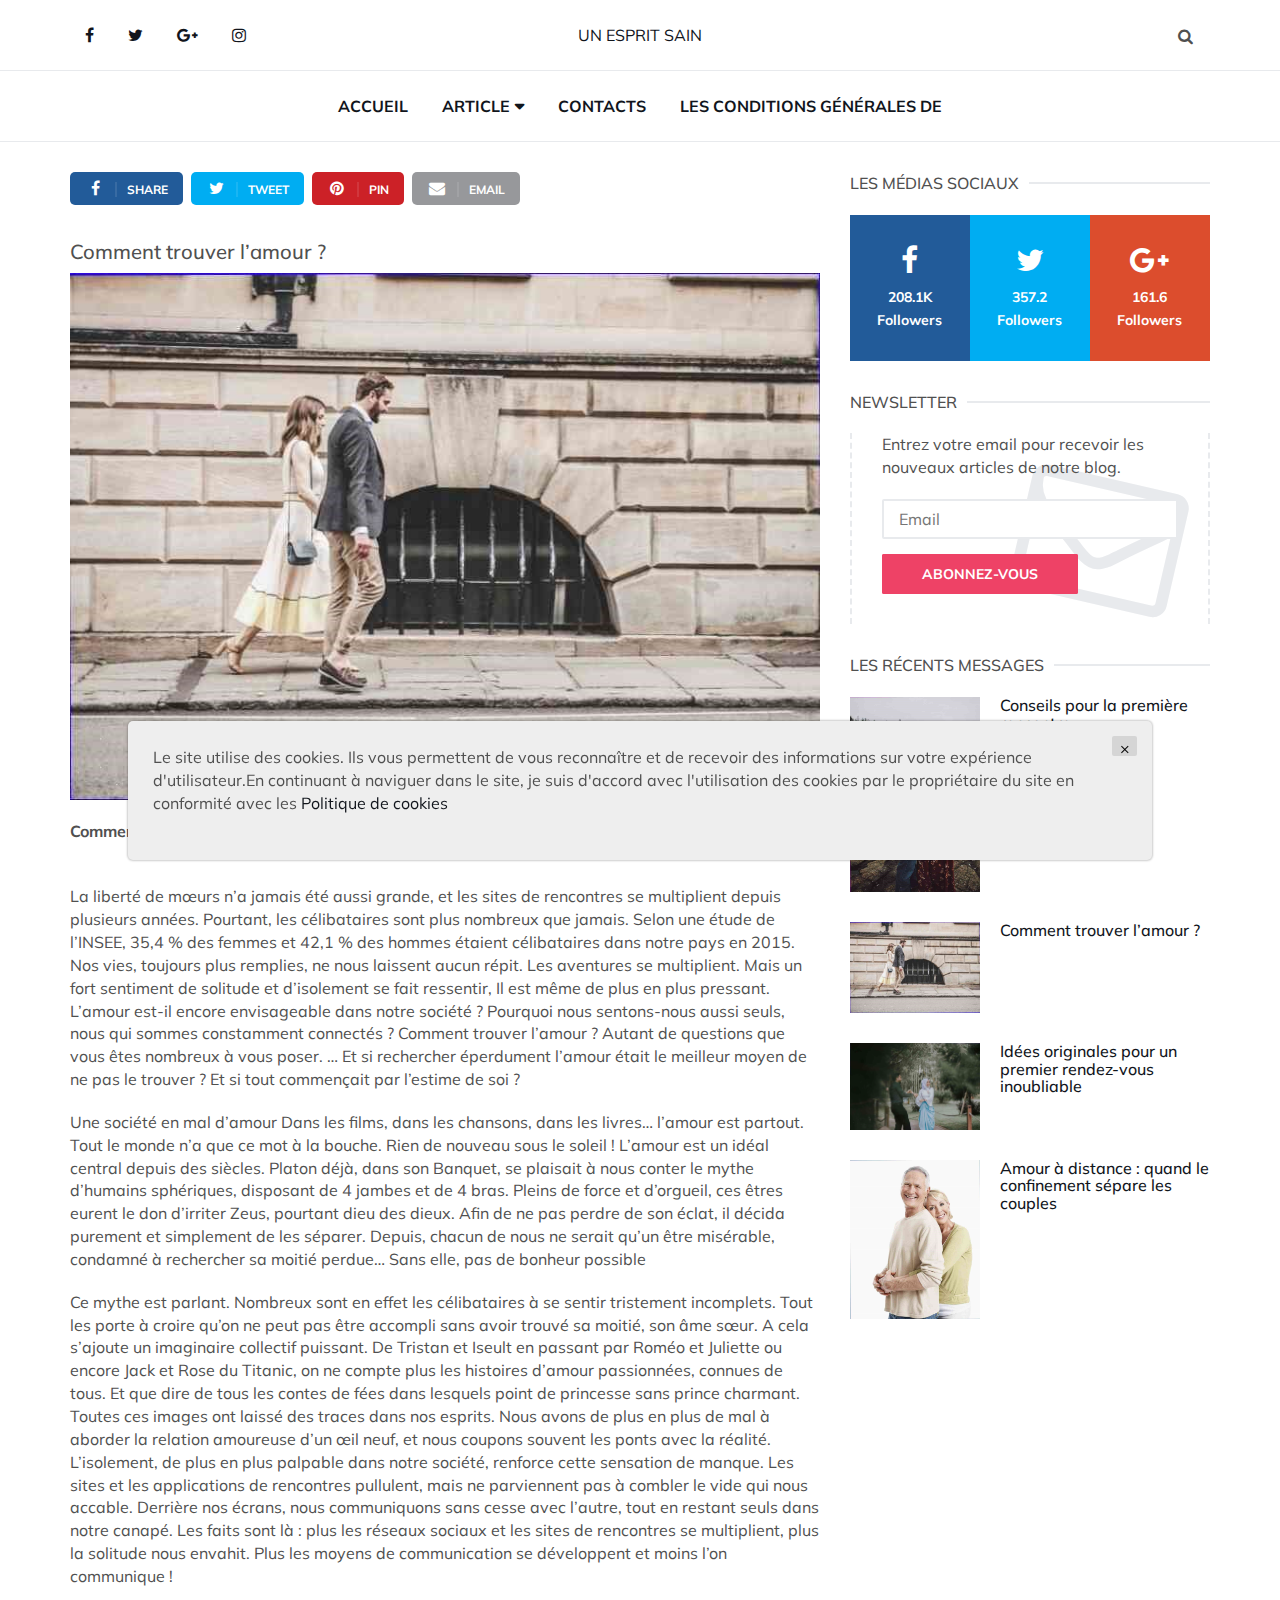
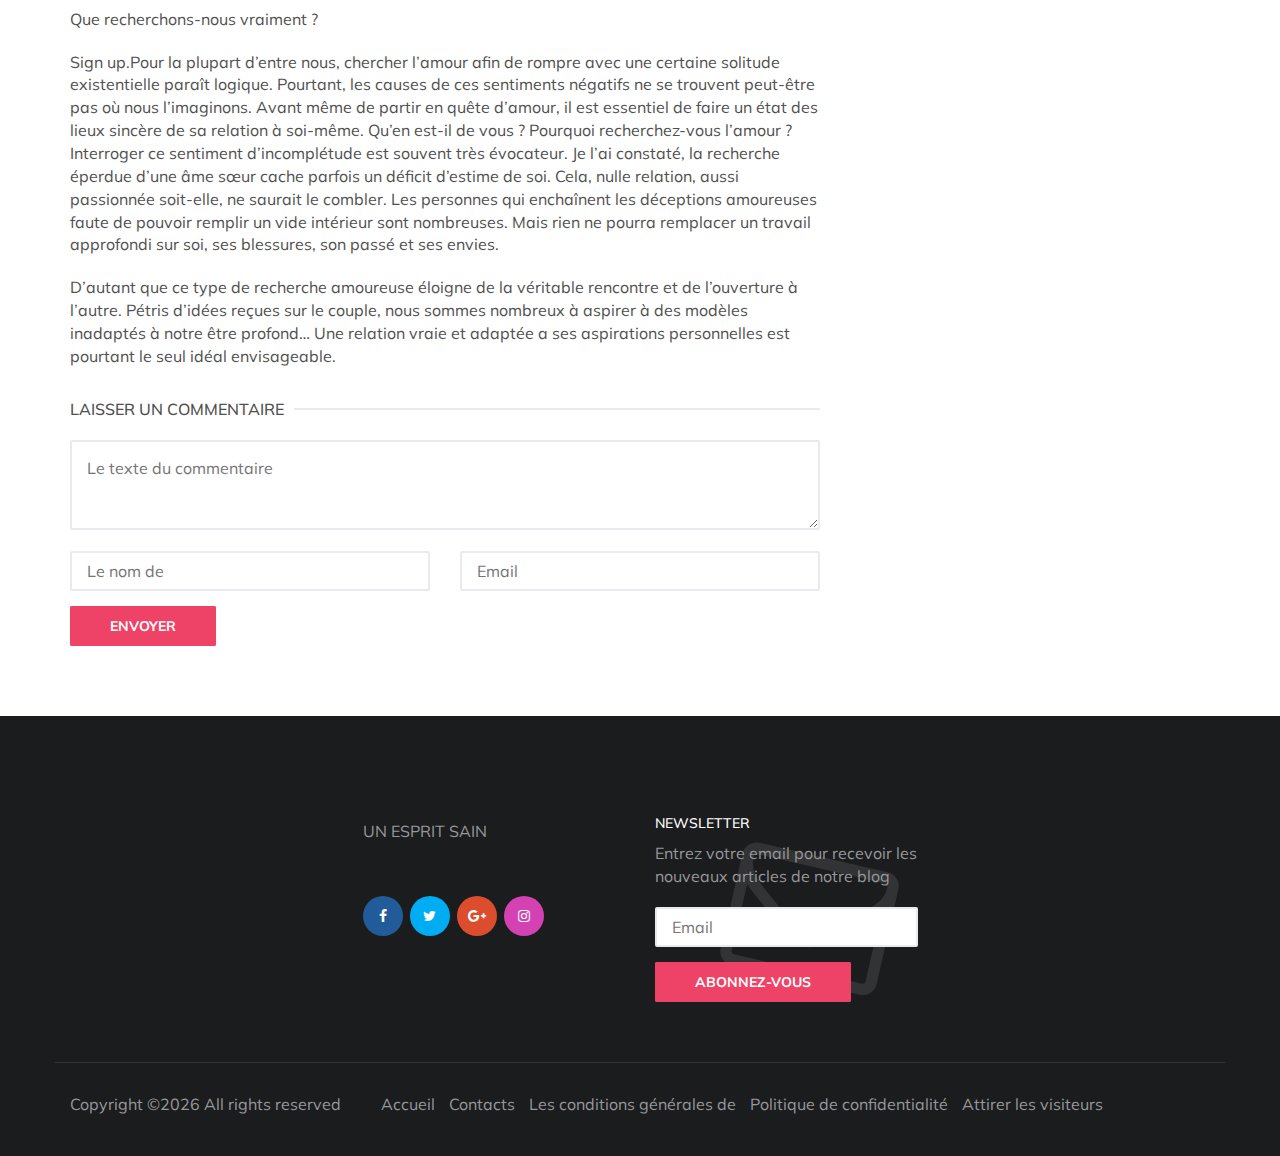
<file: CyO8f9ynRPQT6kxa2SmOpt.html>
<!DOCTYPE html>
<html lang="en">

<head>
	<meta charset="utf-8">
	<meta http-equiv="X-UA-Compatible" content="IE=edge">
	<meta name="viewport" content="width=device-width, initial-scale=1">
	<!-- The above 3 meta tags *must* come first in the head; any other head content must come *after* these tags -->

	

	<title></title>

	<!-- Google font -->
	<link href="https://fonts.googleapis.com/css?family=Montserrat:400,700%7CMuli:400,700" rel="stylesheet">

	<!-- Bootstrap -->
	<link type="text/css" rel="stylesheet" href="css/bootstrap.min.css" />

	<!-- Font Awesome Icon -->
	<link rel="stylesheet" href="css/font-awesome.min.css">

	<!-- Custom stlylesheet -->
	<link type="text/css" rel="stylesheet" href="css/style.css" />

	<!-- HTML5 shim and Respond.js for IE8 support of HTML5 elements and media queries -->
	<!-- WARNING: Respond.js doesn't work if you view the page via file:// -->
	<!--[if lt IE 9]>
		  <script src="https://oss.maxcdn.com/html5shiv/3.7.3/html5shiv.min.js"></script>
		  <script src="https://oss.maxcdn.com/respond/1.4.2/respond.min.js"></script>
		<![endif]-->

</head>

<body>
	<!-- HEADER -->
	<header id="header">
		<!-- NAV -->
		<div id="nav">
			<!-- Top Nav -->
			<div id="nav-top">
				<div class="container">
					<!-- social -->
					<ul class="nav-social">
						<li><a href="#"><i class="fa fa-facebook"></i></a></li>
						<li><a href="#"><i class="fa fa-twitter"></i></a></li>
						<li><a href="#"><i class="fa fa-google-plus"></i></a></li>
						<li><a href="#"><i class="fa fa-instagram"></i></a></li>
					</ul>
					<!-- /social -->

					<!-- logo -->
					<div class="nav-logo">
						<a href="index.html" class="logo" style="text-transform: uppercase">Un esprit sain</a>
					</div>
					<!-- /logo -->

					<!-- search & aside toggle -->
					<div class="nav-btns">
						<button class="search-btn"><i class="fa fa-search"></i></button>
						<div id="nav-search">
							<form>
								<input class="input" name="search" placeholder="">
							</form>
							<button class="nav-close search-close">
								<span></span>
							</button>
						</div>
					</div>
					<!-- /search & aside toggle -->
				</div>
			</div>
			<!-- /Top Nav -->

			<!-- Main Nav -->
			<div id="nav-bottom">
				<div class="container">
					<!-- nav -->
					<ul class="nav-menu">
						<li>
							<a href="index.html">Accueil</a>
						</li>
						<li class="has-dropdown">
							<a href="index.html">Article</a>
							<div class="dropdown">
								<div class="dropdown-body">
									<ul class="dropdown-list">
										
										<li><a href="jNJdOeHj6xE.html">Conseils pour la...</a></li>
										

										<li><a href="CyO8f9ynRPQT6kxa2SmOptmh.html">Comment trouver l’amour ?</a></li>
										

										<li><a href="e290b0cf698f64f38531217e8c.html">Idées originales pour un premier...</a></li>
										

										<li><a href="e104774e2d3c27c52ef78cdfaa.html">Amour à distance...</a></li>
										

									</ul>
								</div>
							</div>
						</li>

						<li><a href="contact.html">Contacts</a></li>
						<li><a href="terms.html">Les conditions générales de</a></li>
					</ul>
					<!-- /nav -->
				</div>
			</div>
			<!-- /Main Nav -->
		</div>
		<!-- /NAV -->
	</header>
	<!-- /HEADER -->

	<!-- section -->
	<div class="section">
		<!-- container -->
		<div class="container">
			<!-- row -->
			<div class="row">
				<div class="col-md-8">
					<!-- post share -->
					<div class="section-row">
						<div class="post-share">
							<a href="#" class="social-facebook"><i class="fa fa-facebook"></i><span>Share</span></a>
							<a href="#" class="social-twitter"><i class="fa fa-twitter"></i><span>Tweet</span></a>
							<a href="#" class="social-pinterest"><i class="fa fa-pinterest"></i><span>Pin</span></a>
							<a href="#" ><i class="fa fa-envelope"></i><span>Email</span></a>
						</div>
					</div>
					<!-- /post share -->

					<!-- post content -->
					<div class="section-row">
						<h3>Comment trouver l’amour ?</h3>
						<figure>
							<img src="./img/clem-onojeghuo-rdt2hnoh5gs-unsplash.jpg" alt="">
						</figure>
						 <strong>Comment trouver l’amour ?</strong><figure><div><div></div><div><img></div><div></div></div><meta><figcaption><span></span></figcaption></figure><p><span></span></p>
						 <p><span>La liberté de mœurs n’a jamais été aussi grande, et les sites de rencontres se multiplient depuis plusieurs années. Pourtant,  les célibataires sont plus nombreux que jamais. Selon une étude de l’INSEE, 35,4 % des femmes et 42,1 % des hommes étaient célibataires dans notre pays en 2015. Nos vies, toujours plus remplies, ne nous laissent aucun répit. Les aventures se multiplient. Mais un fort sentiment de solitude et d’isolement se fait ressentir, Il est même de plus en plus pressant. L’amour est-il encore envisageable dans notre société ? Pourquoi nous sentons-nous aussi seuls, nous qui sommes constamment connectés ? Comment trouver l’amour ? Autant de questions que vous êtes nombreux à vous poser.

… Et si rechercher éperdument l’amour était le meilleur moyen de ne pas le trouver ? Et si tout commençait par l’estime de soi ?</span></p>
						  <p><span>Une société en mal d’amour
Dans les films, dans les chansons, dans les livres… l’amour est partout. Tout le monde n’a que ce mot à la bouche. Rien de nouveau sous le soleil ! L’amour est un idéal central depuis des siècles. Platon déjà, dans son Banquet, se plaisait à nous conter le mythe d’humains sphériques, disposant de 4 jambes et de 4 bras. Pleins de force et d’orgueil, ces êtres eurent le don d’irriter Zeus, pourtant dieu des dieux. Afin de ne pas perdre de son éclat, il décida purement et simplement de les séparer. Depuis, chacun de nous ne serait qu’un être misérable, condamné à rechercher sa moitié perdue… Sans elle, pas de bonheur possible</span></p>
						   <p><span>Ce mythe est parlant. Nombreux sont en effet les célibataires à se sentir tristement incomplets. Tout les porte à croire qu’on ne peut pas être accompli sans avoir trouvé sa moitié, son âme sœur.

A cela s’ajoute un imaginaire collectif puissant. De Tristan et Iseult en passant par Roméo et Juliette ou encore Jack et Rose du Titanic, on ne compte plus les histoires d’amour passionnées, connues de tous. Et que dire de tous les contes de fées dans lesquels point de princesse sans prince charmant. Toutes ces images ont laissé des traces dans nos esprits. Nous avons de plus en plus de mal à aborder la relation amoureuse d’un œil neuf, et nous coupons souvent les ponts avec la réalité.

L’isolement, de plus en plus palpable dans notre société, renforce cette sensation de manque. Les sites et les applications de rencontres pullulent, mais ne parviennent pas à combler le vide qui nous accable. Derrière nos écrans, nous communiquons sans cesse avec l’autre, tout en restant seuls dans notre canapé. Les faits sont là : plus les réseaux sociaux et les sites de rencontres se multiplient, plus la solitude nous envahit. Plus les moyens de communication se développent et moins l’on communique !</span></p>
						    <p><span>Que recherchons-nous vraiment ?</span></p>
							 <p><span>Sign up.Pour la plupart d’entre nous, chercher l’amour afin de rompre avec une certaine solitude existentielle paraît logique. Pourtant, les causes de ces sentiments négatifs ne se trouvent peut-être pas où nous l’imaginons. Avant même de partir en quête d’amour, il est essentiel de faire un état des lieux sincère de sa relation à soi-même. Qu’en est-il de vous ? Pourquoi recherchez-vous l’amour ? Interroger ce sentiment d’incomplétude est souvent très évocateur.
Je l’ai constaté, la recherche éperdue d’une âme sœur cache parfois un déficit d’estime de soi. Cela, nulle relation, aussi passionnée soit-elle, ne saurait le combler. Les personnes qui enchaînent les déceptions amoureuses faute de pouvoir remplir un vide intérieur sont nombreuses. Mais rien ne pourra remplacer un travail approfondi sur soi, ses blessures, son passé et ses envies.</span></p>
							  <p><span>D’autant que ce type de recherche amoureuse éloigne de la véritable rencontre et de l’ouverture à l’autre. Pétris d’idées reçues sur le couple, nous sommes nombreux à aspirer à des modèles inadaptés à notre être profond… Une relation vraie et adaptée a ses aspirations personnelles est pourtant le seul idéal envisageable.</span></p>
						 <div></div>
					</div>
					<!-- /post content -->

					<!-- post reply -->
					<div class="section-row">
						<div class="section-title">
							<h3 class="title">Laisser un commentaire</h3>
						</div>
						<form  action="thanks.html" class="post-reply">
							<div class="row">
								<div class="col-md-12">
									<div class="form-group">
										<textarea class="input" name="message" placeholder="Le texte du commentaire"></textarea>
									</div>
								</div>
								<div class="col-md-6">
									<div class="form-group">
										<input class="input" type="text" name="name" placeholder="Le nom de">
									</div>
								</div>
								<div class="col-md-6">
									<div class="form-group">
										<input class="input" type="email" name="email" placeholder="Email">
									</div>
								</div>
								<div class="col-md-12">
									<button class="primary-button">Envoyer</button>
								</div>
							</div>
						</form>
					</div>
					<!-- /post reply -->
				</div>
				<div class="col-md-4">

					<!-- social widget -->
					<div class="aside-widget">
						<div class="section-title">
							<h2 class="title">Les médias sociaux</h2>
						</div>
						<div class="social-widget">
							<ul>
								<li>
									<a href="#" class="social-facebook">
										<i class="fa fa-facebook"></i>
										<span>208.1K<br>Followers</span>
									</a>
								</li>
								<li>
									<a href="#" class="social-twitter">
										<i class="fa fa-twitter"></i>
										<span>357.2<br>Followers</span>
									</a>
								</li>
								<li>
									<a href="#" class="social-google-plus">
										<i class="fa fa-google-plus"></i>
										<span>161.6<br>Followers</span>
									</a>
								</li>
							</ul>
						</div>
					</div>
					<!-- /social widget -->


					<!-- newsletter widget -->
					<div class="aside-widget">
						<div class="section-title">
							<h2 class="title">Newsletter</h2>
						</div>
						<div class="newsletter-widget">
							<form action="thanks.html">
								<p>Entrez votre email pour recevoir les nouveaux articles de notre blog.</p>
								<input class="input" name="newsletter" placeholder="Email">
								<button class="primary-button">Abonnez-vous</button>
							</form>
						</div>
					</div>
					<!-- /newsletter widget -->

					<!-- post widget -->
					<div class="aside-widget">
						<div class="section-title">
							<h2 class="title">Les récents messages</h2>
						</div>
						
						<!-- post -->
						<div class="post post-widget">
							<a class="post-img" href="jNJdOeHj6xE.html"><img src="./img/nate-johnston-ck_1q_e5ffu-unsplash.jpg" alt=""></a>
							<div class="post-body">
								<h3 class="post-title"><a href="jNJdOeHj6xE.html">Conseils pour la première rencontre</a></h3>
							</div>
						</div>
						<!-- /post -->
						

						<!-- post -->
						<div class="post post-widget">
							<a class="post-img" href="CyO8f9ynRPQT6kxa2SmOptmh.html"><img src="./img/clem-onojeghuo-rdt2hnoh5gs-unsplash.jpg" alt=""></a>
							<div class="post-body">
								<h3 class="post-title"><a href="CyO8f9ynRPQT6kxa2SmOptmh.html">Comment trouver l’amour ?</a></h3>
							</div>
						</div>
						<!-- /post -->
						

						<!-- post -->
						<div class="post post-widget">
							<a class="post-img" href="e290b0cf698f64f38531217e8c.html"><img src="./img/hanny-naibaho-g3mwaaqsuli-unsplash.jpg" alt=""></a>
							<div class="post-body">
								<h3 class="post-title"><a href="e290b0cf698f64f38531217e8c.html">Idées originales pour un premier rendez-vous inoubliable</a></h3>
							</div>
						</div>
						<!-- /post -->
						

						<!-- post -->
						<div class="post post-widget">
							<a class="post-img" href="e104774e2d3c27c52ef78cdfaa.html"><img src="./img/image00255.jpg" alt=""></a>
							<div class="post-body">
								<h3 class="post-title"><a href="e104774e2d3c27c52ef78cdfaa.html">Amour à distance : quand le confinement sépare les couples</a></h3>
							</div>
						</div>
						<!-- /post -->
						


					</div>
					<!-- /post widget -->
				</div>
			</div>
			<!-- /row -->
		</div>
		<!-- /container -->
	</div>
	<!-- /SECTION -->

	<!-- FOOTER -->
	<footer id="footer">
		<!-- container -->
		<div class="container">
			<!-- row -->
			<div class="row justify-content-center">
				<div class="col-md-3 col-md-push-3">
					<div class="footer-widget">
						<div class="footer-logo">
							<a href="index.html" class="logo" style="text-transform: uppercase">Un esprit sain</a>
						</div>
						<ul class="contact-social">
							<li><a href="#" class="social-facebook"><i class="fa fa-facebook"></i></a></li>
							<li><a href="#" class="social-twitter"><i class="fa fa-twitter"></i></a></li>
							<li><a href="#" class="social-google-plus"><i class="fa fa-google-plus"></i></a></li>
							<li><a href="#" class="social-instagram"><i class="fa fa-instagram"></i></a></li>
						</ul>
					</div>
				</div>
				<div class="col-md-3 col-md-push-3">
					<div class="footer-widget">
						<h3 class="footer-title">Newsletter</h3>
						<div class="newsletter-widget">
							<form action="thanks.html">
								<p>Entrez votre email pour recevoir les nouveaux articles de notre blog</p>
								<input class="input" name="newsletter" placeholder="Email">
								<button class="primary-button">Abonnez-vous</button>
							</form>
						</div>
					</div>
				</div>
			</div>
			<!-- /row -->

			<!-- row -->
			<div class="footer-bottom row">
				<div class="col-md-8 col-md-push-3">
					<ul class="footer-nav">
						<li><a href="index.html">Accueil</a></li>
						<li><a href="contact.html">Contacts</a></li>
						<li><a href="terms.html">Les conditions générales de</a></li>
						<li><a href="policy.html">Politique de confidentialité</a></li>
						<li><a href="message_for_oss.html">Attirer les visiteurs</a></li>

					</ul>
				</div>
				<div class="col-md-4 col-md-pull-8">
					<div class="footer-copyright">
						Copyright &copy;<script>document.write(new Date().getFullYear());</script> All rights reserved

					</div>
				</div>
			</div>
			<!-- /row -->
		</div>
		<!-- /container -->
	</footer>
	<!-- /FOOTER -->

	<!-- jQuery Plugins -->
	<script src="js/jquery.min.js"></script>
	<script src="js/bootstrap.min.js"></script>
	<script src="js/jquery.stellar.min.js"></script>
	<script src="js/main.js"></script>
	<div class='cookie-banner'>
		<p>
			Le site utilise des cookies. Ils vous permettent de vous reconnaître et de recevoir des informations sur votre expérience d'utilisateur.En continuant à naviguer dans le site, je suis d'accord avec l'utilisation des cookies par le propriétaire du site en conformité avec les  <a target="_blank" href="https://en.wikipedia.org/wiki/HTTP_cookie">Politique de cookies</a>
		</p>
		<button class='close-cookie'>&times;</button>
	</div>
	<script>
		window.onload = function() {
			$('.close-cookie').click(function () {
				$('.cookie-banner').fadeOut();
			})
		}
	</script>
	<script>
		let elems = document.querySelectorAll('.server-name');
		elems.forEach((elem) => {
			elem.innerHTML = window.location.hostname
		})
	</script>
</body>

</html>
</file>
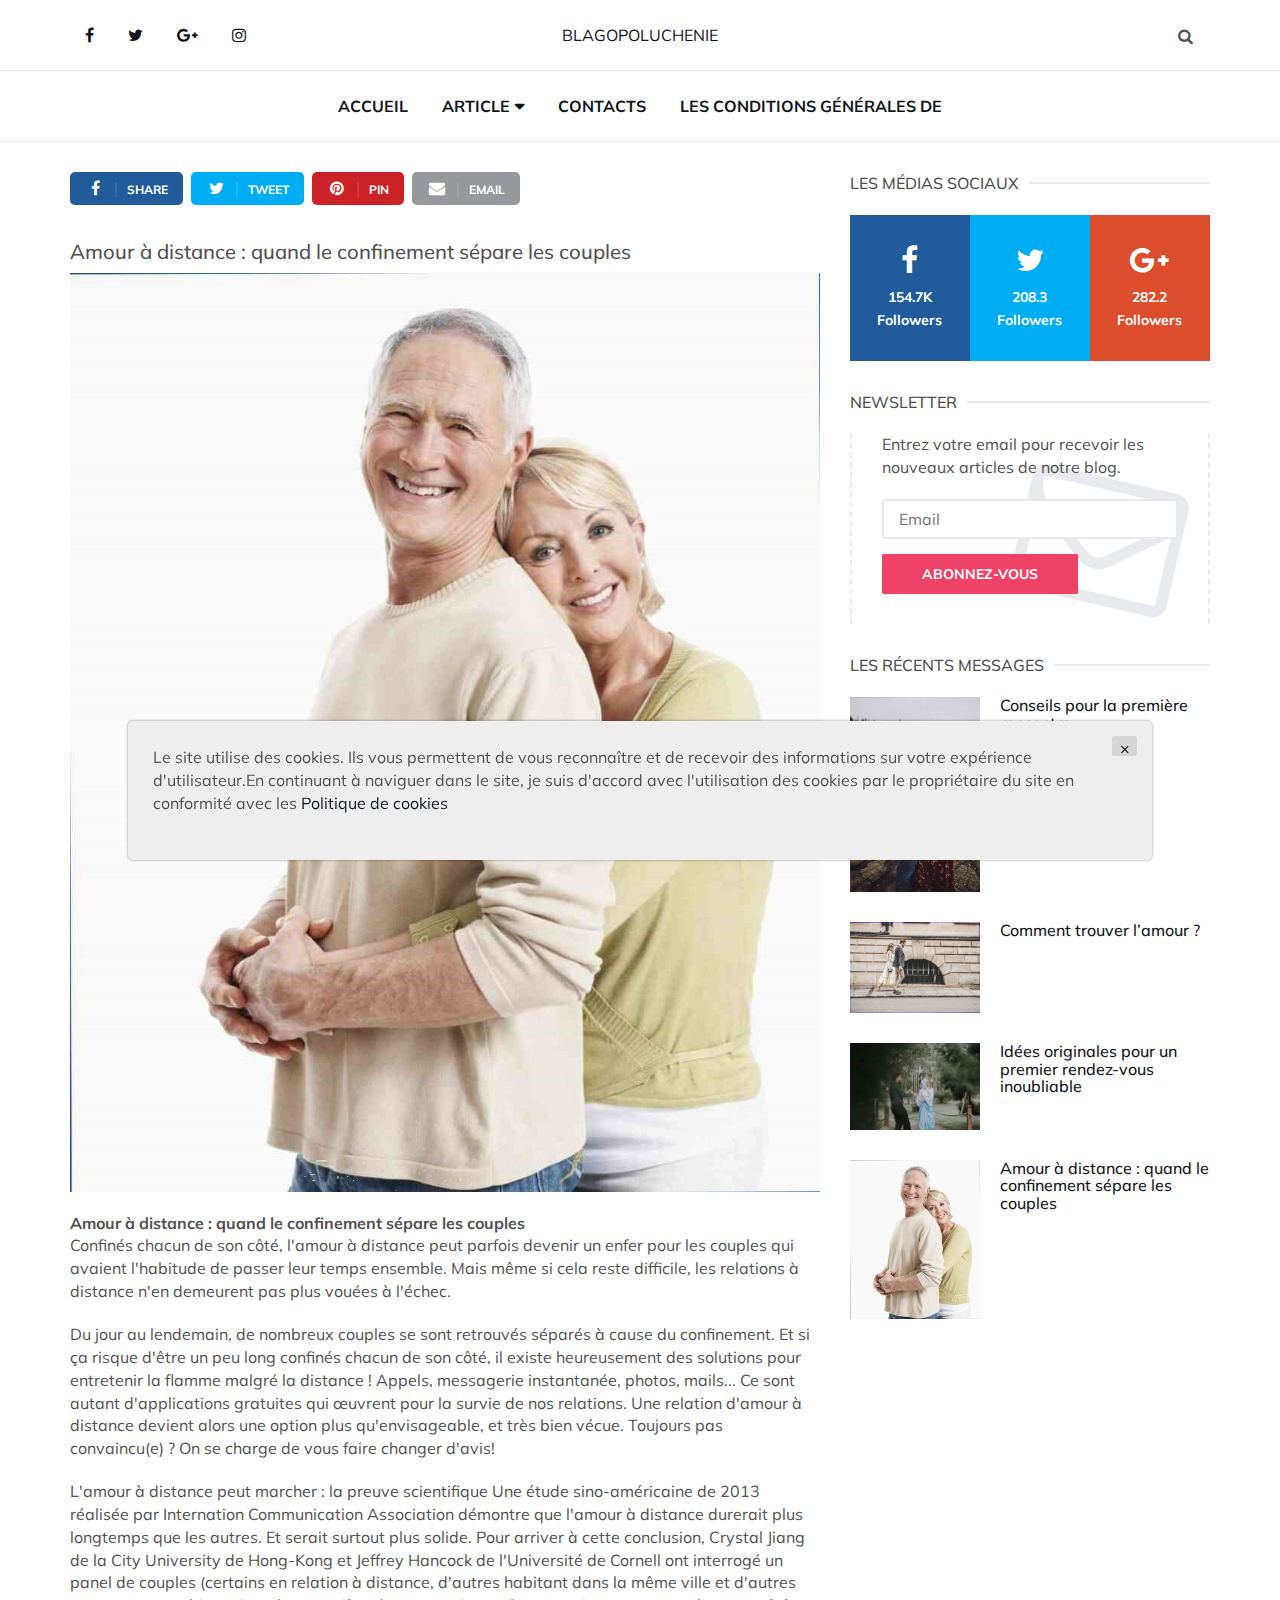
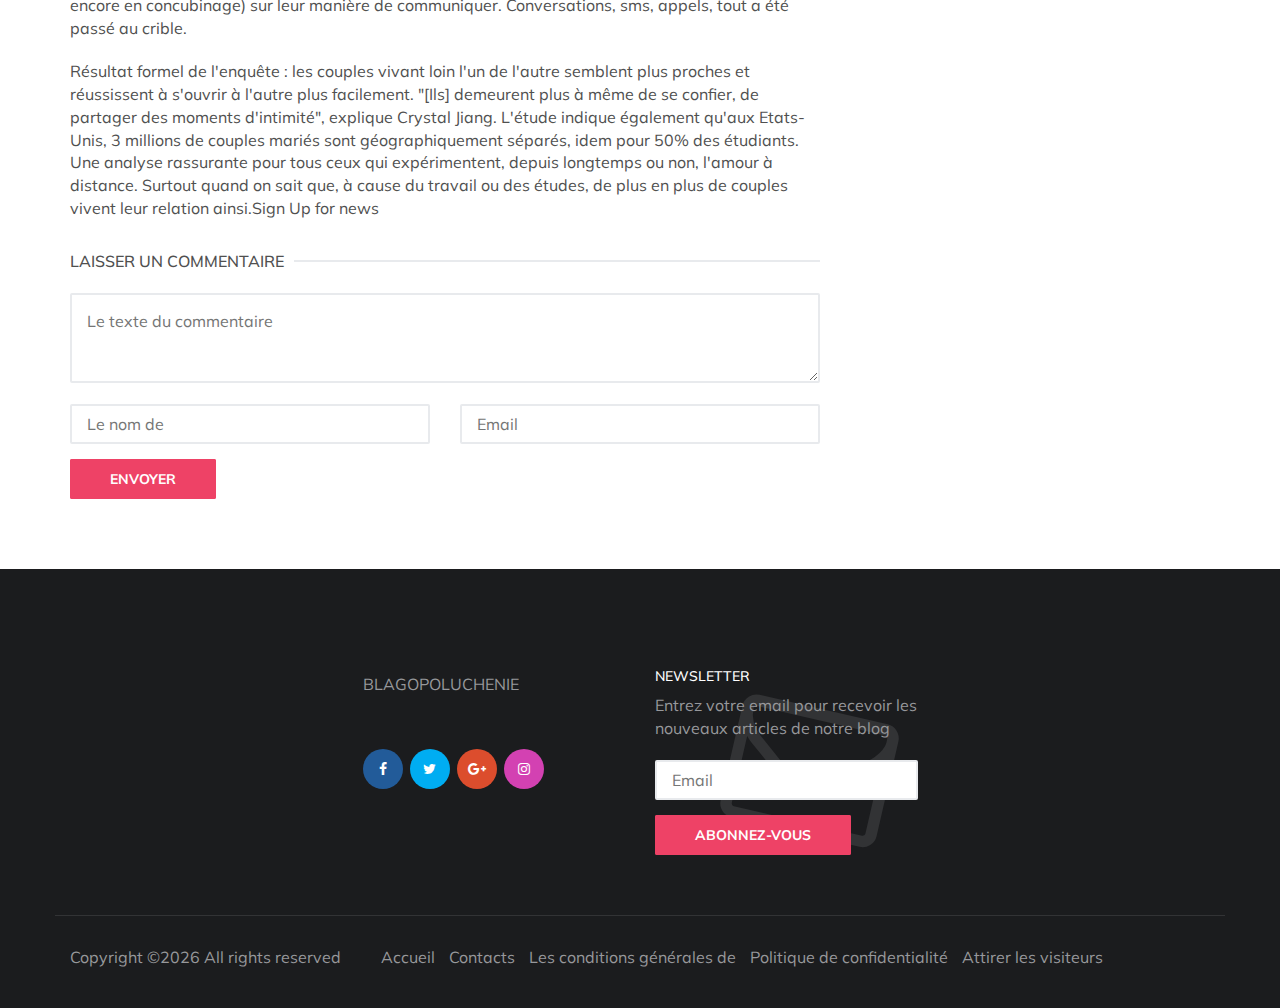
<file: e104774e2d3c27c52ef78cdfaa.html>
<!DOCTYPE html>
<html lang="en">

<head>
	<meta charset="utf-8">
	<meta http-equiv="X-UA-Compatible" content="IE=edge">
	<meta name="viewport" content="width=device-width, initial-scale=1">
	<!-- The above 3 meta tags *must* come first in the head; any other head content must come *after* these tags -->

	

	<title></title>

	<!-- Google font -->
	<link href="https://fonts.googleapis.com/css?family=Montserrat:400,700%7CMuli:400,700" rel="stylesheet">

	<!-- Bootstrap -->
	<link type="text/css" rel="stylesheet" href="css/bootstrap.min.css" />

	<!-- Font Awesome Icon -->
	<link rel="stylesheet" href="css/font-awesome.min.css">

	<!-- Custom stlylesheet -->
	<link type="text/css" rel="stylesheet" href="css/style.css" />

	<!-- HTML5 shim and Respond.js for IE8 support of HTML5 elements and media queries -->
	<!-- WARNING: Respond.js doesn't work if you view the page via file:// -->
	<!--[if lt IE 9]>
		  <script src="https://oss.maxcdn.com/html5shiv/3.7.3/html5shiv.min.js"></script>
		  <script src="https://oss.maxcdn.com/respond/1.4.2/respond.min.js"></script>
		<![endif]-->

</head>

<body>
	<!-- HEADER -->
	<header id="header">
		<!-- NAV -->
		<div id="nav">
			<!-- Top Nav -->
			<div id="nav-top">
				<div class="container">
					<!-- social -->
					<ul class="nav-social">
						<li><a href="#"><i class="fa fa-facebook"></i></a></li>
						<li><a href="#"><i class="fa fa-twitter"></i></a></li>
						<li><a href="#"><i class="fa fa-google-plus"></i></a></li>
						<li><a href="#"><i class="fa fa-instagram"></i></a></li>
					</ul>
					<!-- /social -->

					<!-- logo -->
					<div class="nav-logo">
						<a href="index.html" class="logo" style="text-transform: uppercase">Blagopoluchenie</a>
					</div>
					<!-- /logo -->

					<!-- search & aside toggle -->
					<div class="nav-btns">
						<button class="search-btn"><i class="fa fa-search"></i></button>
						<div id="nav-search">
							<form>
								<input class="input" name="search" placeholder="">
							</form>
							<button class="nav-close search-close">
								<span></span>
							</button>
						</div>
					</div>
					<!-- /search & aside toggle -->
				</div>
			</div>
			<!-- /Top Nav -->

			<!-- Main Nav -->
			<div id="nav-bottom">
				<div class="container">
					<!-- nav -->
					<ul class="nav-menu">
						<li>
							<a href="index.html">Accueil</a>
						</li>
						<li class="has-dropdown">
							<a href="index.html">Article</a>
							<div class="dropdown">
								<div class="dropdown-body">
									<ul class="dropdown-list">
										
										<li><a href="jNJdOeHj6xE.html">Conseils pour la...</a></li>
										

										<li><a href="CyO8f9ynRPQT6kxa2SmOptmh.html">Comment trouver l’amour ?</a></li>
										

										<li><a href="e290b0cf698f64f38531217e8c.html">Idées originales pour un premier...</a></li>
										

										<li><a href="e104774e2d3c27c52ef78cdfaa.html">Amour à distance...</a></li>
										

									</ul>
								</div>
							</div>
						</li>

						<li><a href="contact.html">Contacts</a></li>
						<li><a href="terms.html">Les conditions générales de</a></li>
					</ul>
					<!-- /nav -->
				</div>
			</div>
			<!-- /Main Nav -->
		</div>
		<!-- /NAV -->
	</header>
	<!-- /HEADER -->

	<!-- section -->
	<div class="section">
		<!-- container -->
		<div class="container">
			<!-- row -->
			<div class="row">
				<div class="col-md-8">
					<!-- post share -->
					<div class="section-row">
						<div class="post-share">
							<a href="#" class="social-facebook"><i class="fa fa-facebook"></i><span>Share</span></a>
							<a href="#" class="social-twitter"><i class="fa fa-twitter"></i><span>Tweet</span></a>
							<a href="#" class="social-pinterest"><i class="fa fa-pinterest"></i><span>Pin</span></a>
							<a href="#" ><i class="fa fa-envelope"></i><span>Email</span></a>
						</div>
					</div>
					<!-- /post share -->

					<!-- post content -->
					<div class="section-row">
						<h3>Amour à distance : quand le confinement sépare les couples</h3>
						<figure>
							<img src="./img/image00255.jpg" alt="">
						</figure>
						 <strong>Amour à distance : quand le confinement sépare les couples</strong>
						 <p><span>Confinés chacun de son côté, l'amour à distance peut parfois devenir un enfer pour les couples qui avaient l'habitude de passer leur temps ensemble. Mais même si cela reste difficile, les relations à distance n'en demeurent pas plus vouées à l'échec.</span></p>
						 <p><span>Du jour au lendemain, de nombreux couples se sont retrouvés séparés à cause du confinement. Et si ça risque d'être un peu long confinés chacun de son côté, il existe heureusement des solutions pour entretenir la flamme malgré la distance ! Appels, messagerie instantanée, photos, mails... Ce sont autant d'applications gratuites qui œuvrent pour la survie de nos relations. Une relation d'amour à distance devient alors une option plus qu'envisageable, et très bien vécue. Toujours pas convaincu(e) ? On se charge de vous faire changer d'avis!</span></p>
						 <p><span>L'amour à distance peut marcher : la preuve scientifique
Une étude sino-américaine de 2013 réalisée par Internation Communication Association démontre que l'amour à distance durerait plus longtemps que les autres. Et serait surtout plus solide. Pour arriver à cette conclusion, Crystal Jiang de la City University de Hong-Kong et Jeffrey Hancock de l'Université de Cornell ont interrogé un panel de couples (certains en relation à distance, d'autres habitant dans la même ville et d'autres encore en concubinage) sur leur manière de communiquer. Conversations, sms, appels, tout a été passé au crible.</span></p>
						 <p><span>Résultat formel de l'enquête : les couples vivant loin l'un de l'autre semblent plus proches et réussissent à s'ouvrir à l'autre plus facilement. "[Ils] demeurent plus à même de se confier, de partager des moments d'intimité", explique Crystal Jiang. L'étude indique également qu'aux Etats-Unis, 3 millions de couples mariés sont géographiquement séparés, idem pour 50% des étudiants. Une analyse rassurante pour tous ceux qui expérimentent, depuis longtemps ou non, l'amour à distance. Surtout quand on sait que, à cause du travail ou des études, de plus en plus de couples vivent leur relation ainsi.Sign Up for news</span></p>
						 
						 <div></div>
					</div>
					<!-- /post content -->

					<!-- post reply -->
					<div class="section-row">
						<div class="section-title">
							<h3 class="title">Laisser un commentaire</h3>
						</div>
						<form  action="thanks.html" class="post-reply">
							<div class="row">
								<div class="col-md-12">
									<div class="form-group">
										<textarea class="input" name="message" placeholder="Le texte du commentaire"></textarea>
									</div>
								</div>
								<div class="col-md-6">
									<div class="form-group">
										<input class="input" type="text" name="name" placeholder="Le nom de">
									</div>
								</div>
								<div class="col-md-6">
									<div class="form-group">
										<input class="input" type="email" name="email" placeholder="Email">
									</div>
								</div>
								<div class="col-md-12">
									<button class="primary-button">Envoyer</button>
								</div>
							</div>
						</form>
					</div>
					<!-- /post reply -->
				</div>
				<div class="col-md-4">

					<!-- social widget -->
					<div class="aside-widget">
						<div class="section-title">
							<h2 class="title">Les médias sociaux</h2>
						</div>
						<div class="social-widget">
							<ul>
								<li>
									<a href="#" class="social-facebook">
										<i class="fa fa-facebook"></i>
										<span>154.7K<br>Followers</span>
									</a>
								</li>
								<li>
									<a href="#" class="social-twitter">
										<i class="fa fa-twitter"></i>
										<span>208.3<br>Followers</span>
									</a>
								</li>
								<li>
									<a href="#" class="social-google-plus">
										<i class="fa fa-google-plus"></i>
										<span>282.2<br>Followers</span>
									</a>
								</li>
							</ul>
						</div>
					</div>
					<!-- /social widget -->


					<!-- newsletter widget -->
					<div class="aside-widget">
						<div class="section-title">
							<h2 class="title">Newsletter</h2>
						</div>
						<div class="newsletter-widget">
							<form action="thanks.html">
								<p>Entrez votre email pour recevoir les nouveaux articles de notre blog.</p>
								<input class="input" name="newsletter" placeholder="Email">
								<button class="primary-button">Abonnez-vous</button>
							</form>
						</div>
					</div>
					<!-- /newsletter widget -->

					<!-- post widget -->
					<div class="aside-widget">
						<div class="section-title">
							<h2 class="title">Les récents messages</h2>
						</div>
						
						<!-- post -->
						<div class="post post-widget">
							<a class="post-img" href="jNJdOeHj6xE.html"><img src="./img/nate-johnston-ck_1q_e5ffu-unsplash.jpg" alt=""></a>
							<div class="post-body">
								<h3 class="post-title"><a href="jNJdOeHj6xE.html">Conseils pour la première rencontre</a></h3>
							</div>
						</div>
						<!-- /post -->
						

						<!-- post -->
						<div class="post post-widget">
							<a class="post-img" href="CyO8f9ynRPQT6kxa2SmOptmh.html"><img src="./img/clem-onojeghuo-rdt2hnoh5gs-unsplash.jpg" alt=""></a>
							<div class="post-body">
								<h3 class="post-title"><a href="CyO8f9ynRPQT6kxa2SmOptmh.html">Comment trouver l’amour ?</a></h3>
							</div>
						</div>
						<!-- /post -->
						

						<!-- post -->
						<div class="post post-widget">
							<a class="post-img" href="e290b0cf698f64f38531217e8c.html"><img src="./img/hanny-naibaho-g3mwaaqsuli-unsplash.jpg" alt=""></a>
							<div class="post-body">
								<h3 class="post-title"><a href="e290b0cf698f64f38531217e8c.html">Idées originales pour un premier rendez-vous inoubliable</a></h3>
							</div>
						</div>
						<!-- /post -->
						

						<!-- post -->
						<div class="post post-widget">
							<a class="post-img" href="e104774e2d3c27c52ef78cdfaa.html"><img src="./img/image00255.jpg" alt=""></a>
							<div class="post-body">
								<h3 class="post-title"><a href="e104774e2d3c27c52ef78cdfaa.html">Amour à distance : quand le confinement sépare les couples</a></h3>
							</div>
						</div>
						<!-- /post -->
						


					</div>
					<!-- /post widget -->
				</div>
			</div>
			<!-- /row -->
		</div>
		<!-- /container -->
	</div>
	<!-- /SECTION -->

	<!-- FOOTER -->
	<footer id="footer">
		<!-- container -->
		<div class="container">
			<!-- row -->
			<div class="row justify-content-center">
				<div class="col-md-3 col-md-push-3">
					<div class="footer-widget">
						<div class="footer-logo">
							<a href="index.html" class="logo" style="text-transform: uppercase">Blagopoluchenie</a>
						</div>
						<ul class="contact-social">
							<li><a href="#" class="social-facebook"><i class="fa fa-facebook"></i></a></li>
							<li><a href="#" class="social-twitter"><i class="fa fa-twitter"></i></a></li>
							<li><a href="#" class="social-google-plus"><i class="fa fa-google-plus"></i></a></li>
							<li><a href="#" class="social-instagram"><i class="fa fa-instagram"></i></a></li>
						</ul>
					</div>
				</div>
				<div class="col-md-3 col-md-push-3">
					<div class="footer-widget">
						<h3 class="footer-title">Newsletter</h3>
						<div class="newsletter-widget">
							<form action="thanks.html">
								<p>Entrez votre email pour recevoir les nouveaux articles de notre blog</p>
								<input class="input" name="newsletter" placeholder="Email">
								<button class="primary-button">Abonnez-vous</button>
							</form>
						</div>
					</div>
				</div>
			</div>
			<!-- /row -->

			<!-- row -->
			<div class="footer-bottom row">
				<div class="col-md-8 col-md-push-3">
					<ul class="footer-nav">
						<li><a href="index.html">Accueil</a></li>
						<li><a href="contact.html">Contacts</a></li>
						<li><a href="terms.html">Les conditions générales de</a></li>
						<li><a href="policy.html">Politique de confidentialité</a></li>
						<li><a href="message_for_oss.html">Attirer les visiteurs</a></li>

					</ul>
				</div>
				<div class="col-md-4 col-md-pull-8">
					<div class="footer-copyright">
						Copyright &copy;<script>document.write(new Date().getFullYear());</script> All rights reserved

					</div>
				</div>
			</div>
			<!-- /row -->
		</div>
		<!-- /container -->
	</footer>
	<!-- /FOOTER -->

	<!-- jQuery Plugins -->
	<script src="js/jquery.min.js"></script>
	<script src="js/bootstrap.min.js"></script>
	<script src="js/jquery.stellar.min.js"></script>
	<script src="js/main.js"></script>
	<div class='cookie-banner'>
		<p>
			Le site utilise des cookies. Ils vous permettent de vous reconnaître et de recevoir des informations sur votre expérience d'utilisateur.En continuant à naviguer dans le site, je suis d'accord avec l'utilisation des cookies par le propriétaire du site en conformité avec les  <a target="_blank" href="https://en.wikipedia.org/wiki/HTTP_cookie">Politique de cookies</a>
		</p>
		<button class='close-cookie'>&times;</button>
	</div>
	<script>
		window.onload = function() {
			$('.close-cookie').click(function () {
				$('.cookie-banner').fadeOut();
			})
		}
	</script>
	<script>
		let elems = document.querySelectorAll('.server-name');
		elems.forEach((elem) => {
			elem.innerHTML = window.location.hostname
		})
	</script>
</body>

</html>
</file>
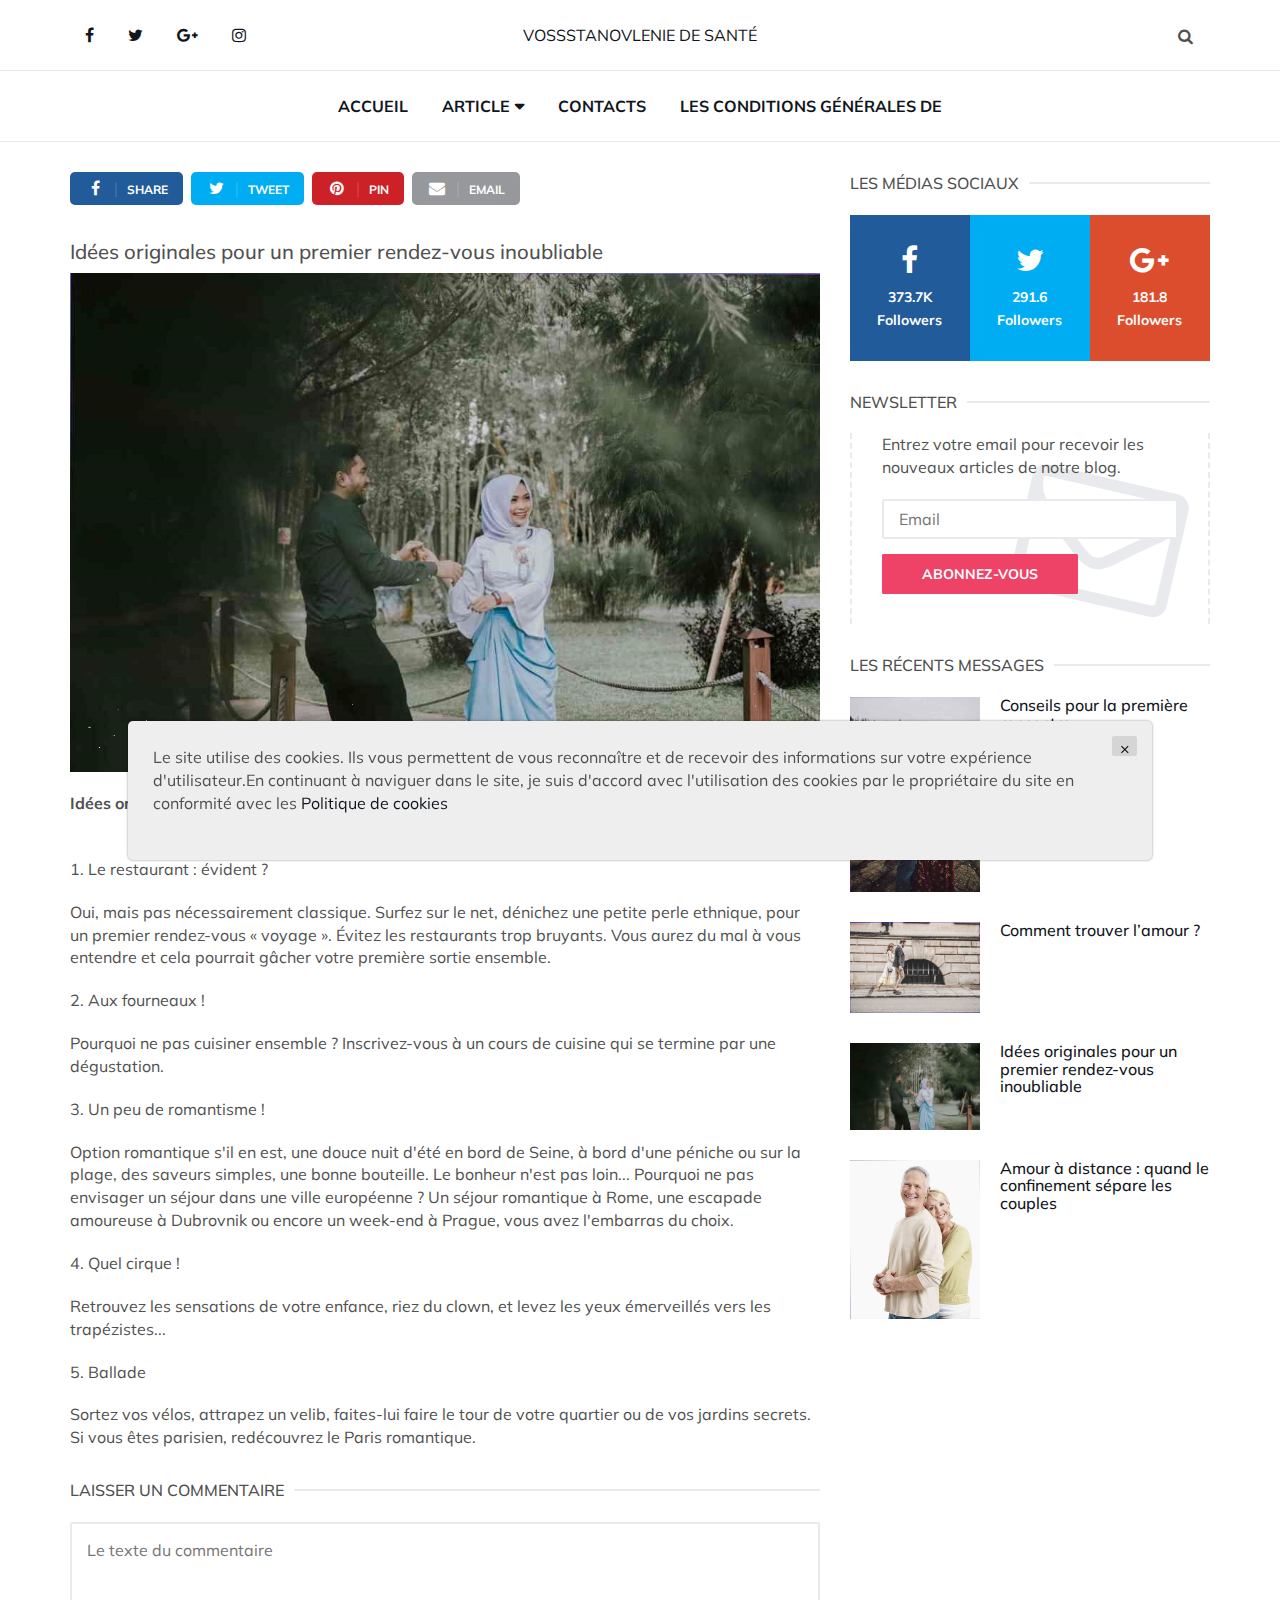
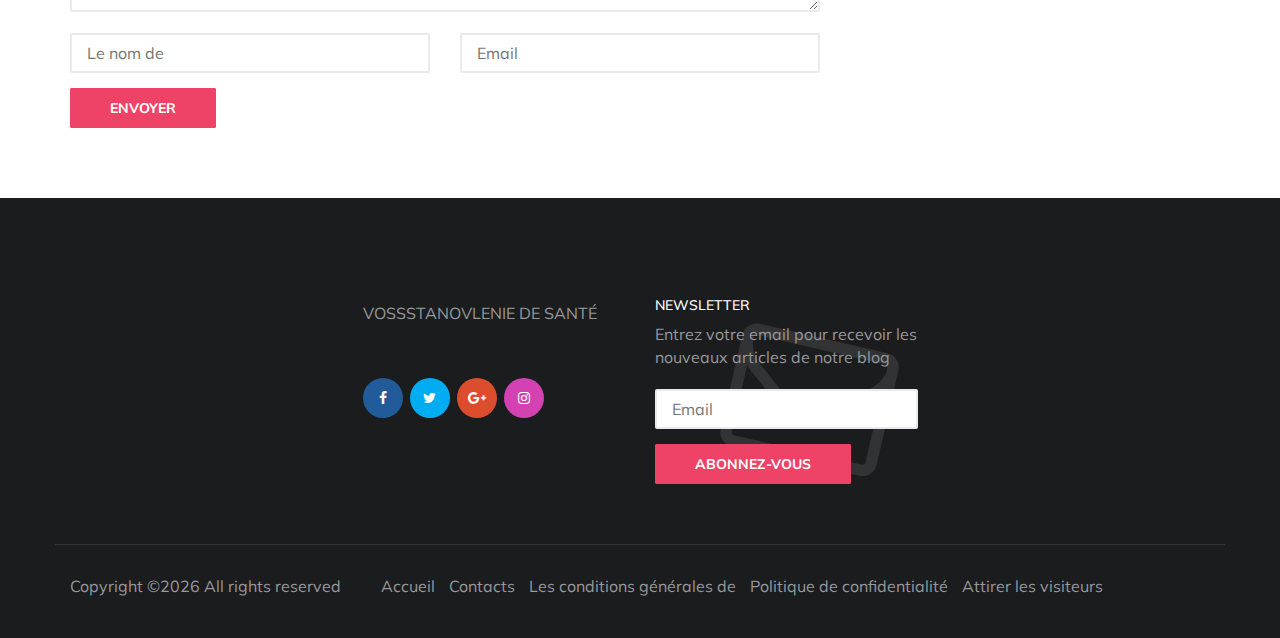
<file: e290b0cf698f64f38531217e8c.html>
<!DOCTYPE html>
<html lang="en">

<head>
	<meta charset="utf-8">
	<meta http-equiv="X-UA-Compatible" content="IE=edge">
	<meta name="viewport" content="width=device-width, initial-scale=1">
	<!-- The above 3 meta tags *must* come first in the head; any other head content must come *after* these tags -->

	

	<title></title>

	<!-- Google font -->
	<link href="https://fonts.googleapis.com/css?family=Montserrat:400,700%7CMuli:400,700" rel="stylesheet">

	<!-- Bootstrap -->
	<link type="text/css" rel="stylesheet" href="css/bootstrap.min.css" />

	<!-- Font Awesome Icon -->
	<link rel="stylesheet" href="css/font-awesome.min.css">

	<!-- Custom stlylesheet -->
	<link type="text/css" rel="stylesheet" href="css/style.css" />

	<!-- HTML5 shim and Respond.js for IE8 support of HTML5 elements and media queries -->
	<!-- WARNING: Respond.js doesn't work if you view the page via file:// -->
	<!--[if lt IE 9]>
		  <script src="https://oss.maxcdn.com/html5shiv/3.7.3/html5shiv.min.js"></script>
		  <script src="https://oss.maxcdn.com/respond/1.4.2/respond.min.js"></script>
		<![endif]-->

</head>

<body>
	<!-- HEADER -->
	<header id="header">
		<!-- NAV -->
		<div id="nav">
			<!-- Top Nav -->
			<div id="nav-top">
				<div class="container">
					<!-- social -->
					<ul class="nav-social">
						<li><a href="#"><i class="fa fa-facebook"></i></a></li>
						<li><a href="#"><i class="fa fa-twitter"></i></a></li>
						<li><a href="#"><i class="fa fa-google-plus"></i></a></li>
						<li><a href="#"><i class="fa fa-instagram"></i></a></li>
					</ul>
					<!-- /social -->

					<!-- logo -->
					<div class="nav-logo">
						<a href="index.html" class="logo" style="text-transform: uppercase">Vossstanovlenie de santé</a>
					</div>
					<!-- /logo -->

					<!-- search & aside toggle -->
					<div class="nav-btns">
						<button class="search-btn"><i class="fa fa-search"></i></button>
						<div id="nav-search">
							<form>
								<input class="input" name="search" placeholder="">
							</form>
							<button class="nav-close search-close">
								<span></span>
							</button>
						</div>
					</div>
					<!-- /search & aside toggle -->
				</div>
			</div>
			<!-- /Top Nav -->

			<!-- Main Nav -->
			<div id="nav-bottom">
				<div class="container">
					<!-- nav -->
					<ul class="nav-menu">
						<li>
							<a href="index.html">Accueil</a>
						</li>
						<li class="has-dropdown">
							<a href="index.html">Article</a>
							<div class="dropdown">
								<div class="dropdown-body">
									<ul class="dropdown-list">
										
										<li><a href="jNJdOeHj6xE.html">Conseils pour la...</a></li>
										

										<li><a href="CyO8f9ynRPQT6kxa2SmOptmh.html">Comment trouver l’amour ?</a></li>
										

										<li><a href="e290b0cf698f64f38531217e8c.html">Idées originales pour un premier...</a></li>
										

										<li><a href="e104774e2d3c27c52ef78cdfaa.html">Amour à distance...</a></li>
										

									</ul>
								</div>
							</div>
						</li>

						<li><a href="contact.html">Contacts</a></li>
						<li><a href="terms.html">Les conditions générales de</a></li>
					</ul>
					<!-- /nav -->
				</div>
			</div>
			<!-- /Main Nav -->
		</div>
		<!-- /NAV -->
	</header>
	<!-- /HEADER -->

	<!-- section -->
	<div class="section">
		<!-- container -->
		<div class="container">
			<!-- row -->
			<div class="row">
				<div class="col-md-8">
					<!-- post share -->
					<div class="section-row">
						<div class="post-share">
							<a href="#" class="social-facebook"><i class="fa fa-facebook"></i><span>Share</span></a>
							<a href="#" class="social-twitter"><i class="fa fa-twitter"></i><span>Tweet</span></a>
							<a href="#" class="social-pinterest"><i class="fa fa-pinterest"></i><span>Pin</span></a>
							<a href="#" ><i class="fa fa-envelope"></i><span>Email</span></a>
						</div>
					</div>
					<!-- /post share -->

					<!-- post content -->
					<div class="section-row">
						<h3>Idées originales pour un premier rendez-vous inoubliable</h3>
						<figure>
							<img src="./img/hanny-naibaho-g3mwaaqsuli-unsplash.jpg" alt="">
						</figure>
						 <strong>Idées originales pour un premier rendez-vous inoubliable</strong><figure><div><div></div><div><img></div><div></div></div><meta><figcaption><span></span></figcaption></figure>
						 <p><span></span></p>
						 
						 <p><span>1. Le restaurant : évident ?</span></p>
						 <p><span>Oui, mais pas nécessairement classique. Surfez sur le net, dénichez une petite perle ethnique, pour un premier rendez-vous « voyage ».

Évitez les restaurants trop bruyants. Vous aurez du mal à vous entendre et cela pourrait gâcher votre première sortie ensemble.</span></p>
						 <p><span>2. Aux fourneaux !</span></p>
						 <p><span>Pourquoi ne pas cuisiner ensemble ? Inscrivez-vous à un cours de cuisine qui se termine par une dégustation.</span></p>
						 <p><span>3. Un peu de romantisme !</span></p>
						 <p><span>Option romantique s'il en est, une douce nuit d'été en bord de Seine, à bord d'une péniche ou sur la plage, des saveurs simples, une bonne bouteille. Le bonheur n'est pas loin...

Pourquoi ne pas envisager un séjour dans une ville européenne ? Un séjour romantique à Rome, une escapade amoureuse à Dubrovnik ou encore un week-end à Prague, vous avez l'embarras du choix.</span></p>
						 <p><span>4. Quel cirque !</span></p>
						 <p><span>Retrouvez les sensations de votre enfance, riez du clown, et levez les yeux émerveillés vers les trapézistes...</span></p>
						 <p><span>5. Ballade</span></p>
						 <p><span>Sortez vos vélos, attrapez un velib, faites-lui faire le tour de votre quartier ou de vos jardins secrets.

Si vous êtes parisien, redécouvrez le Paris romantique.</span></p>
						 
						 <div></div>
					</div>
					<!-- /post content -->

					<!-- post reply -->
					<div class="section-row">
						<div class="section-title">
							<h3 class="title">Laisser un commentaire</h3>
						</div>
						<form  action="thanks.html" class="post-reply">
							<div class="row">
								<div class="col-md-12">
									<div class="form-group">
										<textarea class="input" name="message" placeholder="Le texte du commentaire"></textarea>
									</div>
								</div>
								<div class="col-md-6">
									<div class="form-group">
										<input class="input" type="text" name="name" placeholder="Le nom de">
									</div>
								</div>
								<div class="col-md-6">
									<div class="form-group">
										<input class="input" type="email" name="email" placeholder="Email">
									</div>
								</div>
								<div class="col-md-12">
									<button class="primary-button">Envoyer</button>
								</div>
							</div>
						</form>
					</div>
					<!-- /post reply -->
				</div>
				<div class="col-md-4">

					<!-- social widget -->
					<div class="aside-widget">
						<div class="section-title">
							<h2 class="title">Les médias sociaux</h2>
						</div>
						<div class="social-widget">
							<ul>
								<li>
									<a href="#" class="social-facebook">
										<i class="fa fa-facebook"></i>
										<span>373.7K<br>Followers</span>
									</a>
								</li>
								<li>
									<a href="#" class="social-twitter">
										<i class="fa fa-twitter"></i>
										<span>291.6<br>Followers</span>
									</a>
								</li>
								<li>
									<a href="#" class="social-google-plus">
										<i class="fa fa-google-plus"></i>
										<span>181.8<br>Followers</span>
									</a>
								</li>
							</ul>
						</div>
					</div>
					<!-- /social widget -->


					<!-- newsletter widget -->
					<div class="aside-widget">
						<div class="section-title">
							<h2 class="title">Newsletter</h2>
						</div>
						<div class="newsletter-widget">
							<form action="thanks.html">
								<p>Entrez votre email pour recevoir les nouveaux articles de notre blog.</p>
								<input class="input" name="newsletter" placeholder="Email">
								<button class="primary-button">Abonnez-vous</button>
							</form>
						</div>
					</div>
					<!-- /newsletter widget -->

					<!-- post widget -->
					<div class="aside-widget">
						<div class="section-title">
							<h2 class="title">Les récents messages</h2>
						</div>
						
						<!-- post -->
						<div class="post post-widget">
							<a class="post-img" href="jNJdOeHj6xE.html"><img src="./img/nate-johnston-ck_1q_e5ffu-unsplash.jpg" alt=""></a>
							<div class="post-body">
								<h3 class="post-title"><a href="jNJdOeHj6xE.html">Conseils pour la première rencontre</a></h3>
							</div>
						</div>
						<!-- /post -->
						

						<!-- post -->
						<div class="post post-widget">
							<a class="post-img" href="CyO8f9ynRPQT6kxa2SmOptmh.html"><img src="./img/clem-onojeghuo-rdt2hnoh5gs-unsplash.jpg" alt=""></a>
							<div class="post-body">
								<h3 class="post-title"><a href="CyO8f9ynRPQT6kxa2SmOptmh.html">Comment trouver l’amour ?</a></h3>
							</div>
						</div>
						<!-- /post -->
						

						<!-- post -->
						<div class="post post-widget">
							<a class="post-img" href="e290b0cf698f64f38531217e8c.html"><img src="./img/hanny-naibaho-g3mwaaqsuli-unsplash.jpg" alt=""></a>
							<div class="post-body">
								<h3 class="post-title"><a href="e290b0cf698f64f38531217e8c.html">Idées originales pour un premier rendez-vous inoubliable</a></h3>
							</div>
						</div>
						<!-- /post -->
						

						<!-- post -->
						<div class="post post-widget">
							<a class="post-img" href="e104774e2d3c27c52ef78cdfaa.html"><img src="./img/image00255.jpg" alt=""></a>
							<div class="post-body">
								<h3 class="post-title"><a href="e104774e2d3c27c52ef78cdfaa.html">Amour à distance : quand le confinement sépare les couples</a></h3>
							</div>
						</div>
						<!-- /post -->
						


					</div>
					<!-- /post widget -->
				</div>
			</div>
			<!-- /row -->
		</div>
		<!-- /container -->
	</div>
	<!-- /SECTION -->

	<!-- FOOTER -->
	<footer id="footer">
		<!-- container -->
		<div class="container">
			<!-- row -->
			<div class="row justify-content-center">
				<div class="col-md-3 col-md-push-3">
					<div class="footer-widget">
						<div class="footer-logo">
							<a href="index.html" class="logo" style="text-transform: uppercase">Vossstanovlenie de santé</a>
						</div>
						<ul class="contact-social">
							<li><a href="#" class="social-facebook"><i class="fa fa-facebook"></i></a></li>
							<li><a href="#" class="social-twitter"><i class="fa fa-twitter"></i></a></li>
							<li><a href="#" class="social-google-plus"><i class="fa fa-google-plus"></i></a></li>
							<li><a href="#" class="social-instagram"><i class="fa fa-instagram"></i></a></li>
						</ul>
					</div>
				</div>
				<div class="col-md-3 col-md-push-3">
					<div class="footer-widget">
						<h3 class="footer-title">Newsletter</h3>
						<div class="newsletter-widget">
							<form action="thanks.html">
								<p>Entrez votre email pour recevoir les nouveaux articles de notre blog</p>
								<input class="input" name="newsletter" placeholder="Email">
								<button class="primary-button">Abonnez-vous</button>
							</form>
						</div>
					</div>
				</div>
			</div>
			<!-- /row -->

			<!-- row -->
			<div class="footer-bottom row">
				<div class="col-md-8 col-md-push-3">
					<ul class="footer-nav">
						<li><a href="index.html">Accueil</a></li>
						<li><a href="contact.html">Contacts</a></li>
						<li><a href="terms.html">Les conditions générales de</a></li>
						<li><a href="policy.html">Politique de confidentialité</a></li>
						<li><a href="message_for_oss.html">Attirer les visiteurs</a></li>

					</ul>
				</div>
				<div class="col-md-4 col-md-pull-8">
					<div class="footer-copyright">
						Copyright &copy;<script>document.write(new Date().getFullYear());</script> All rights reserved

					</div>
				</div>
			</div>
			<!-- /row -->
		</div>
		<!-- /container -->
	</footer>
	<!-- /FOOTER -->

	<!-- jQuery Plugins -->
	<script src="js/jquery.min.js"></script>
	<script src="js/bootstrap.min.js"></script>
	<script src="js/jquery.stellar.min.js"></script>
	<script src="js/main.js"></script>
	<div class='cookie-banner'>
		<p>
			Le site utilise des cookies. Ils vous permettent de vous reconnaître et de recevoir des informations sur votre expérience d'utilisateur.En continuant à naviguer dans le site, je suis d'accord avec l'utilisation des cookies par le propriétaire du site en conformité avec les  <a target="_blank" href="https://en.wikipedia.org/wiki/HTTP_cookie">Politique de cookies</a>
		</p>
		<button class='close-cookie'>&times;</button>
	</div>
	<script>
		window.onload = function() {
			$('.close-cookie').click(function () {
				$('.cookie-banner').fadeOut();
			})
		}
	</script>
	<script>
		let elems = document.querySelectorAll('.server-name');
		elems.forEach((elem) => {
			elem.innerHTML = window.location.hostname
		})
	</script>
</body>

</html>
</file>
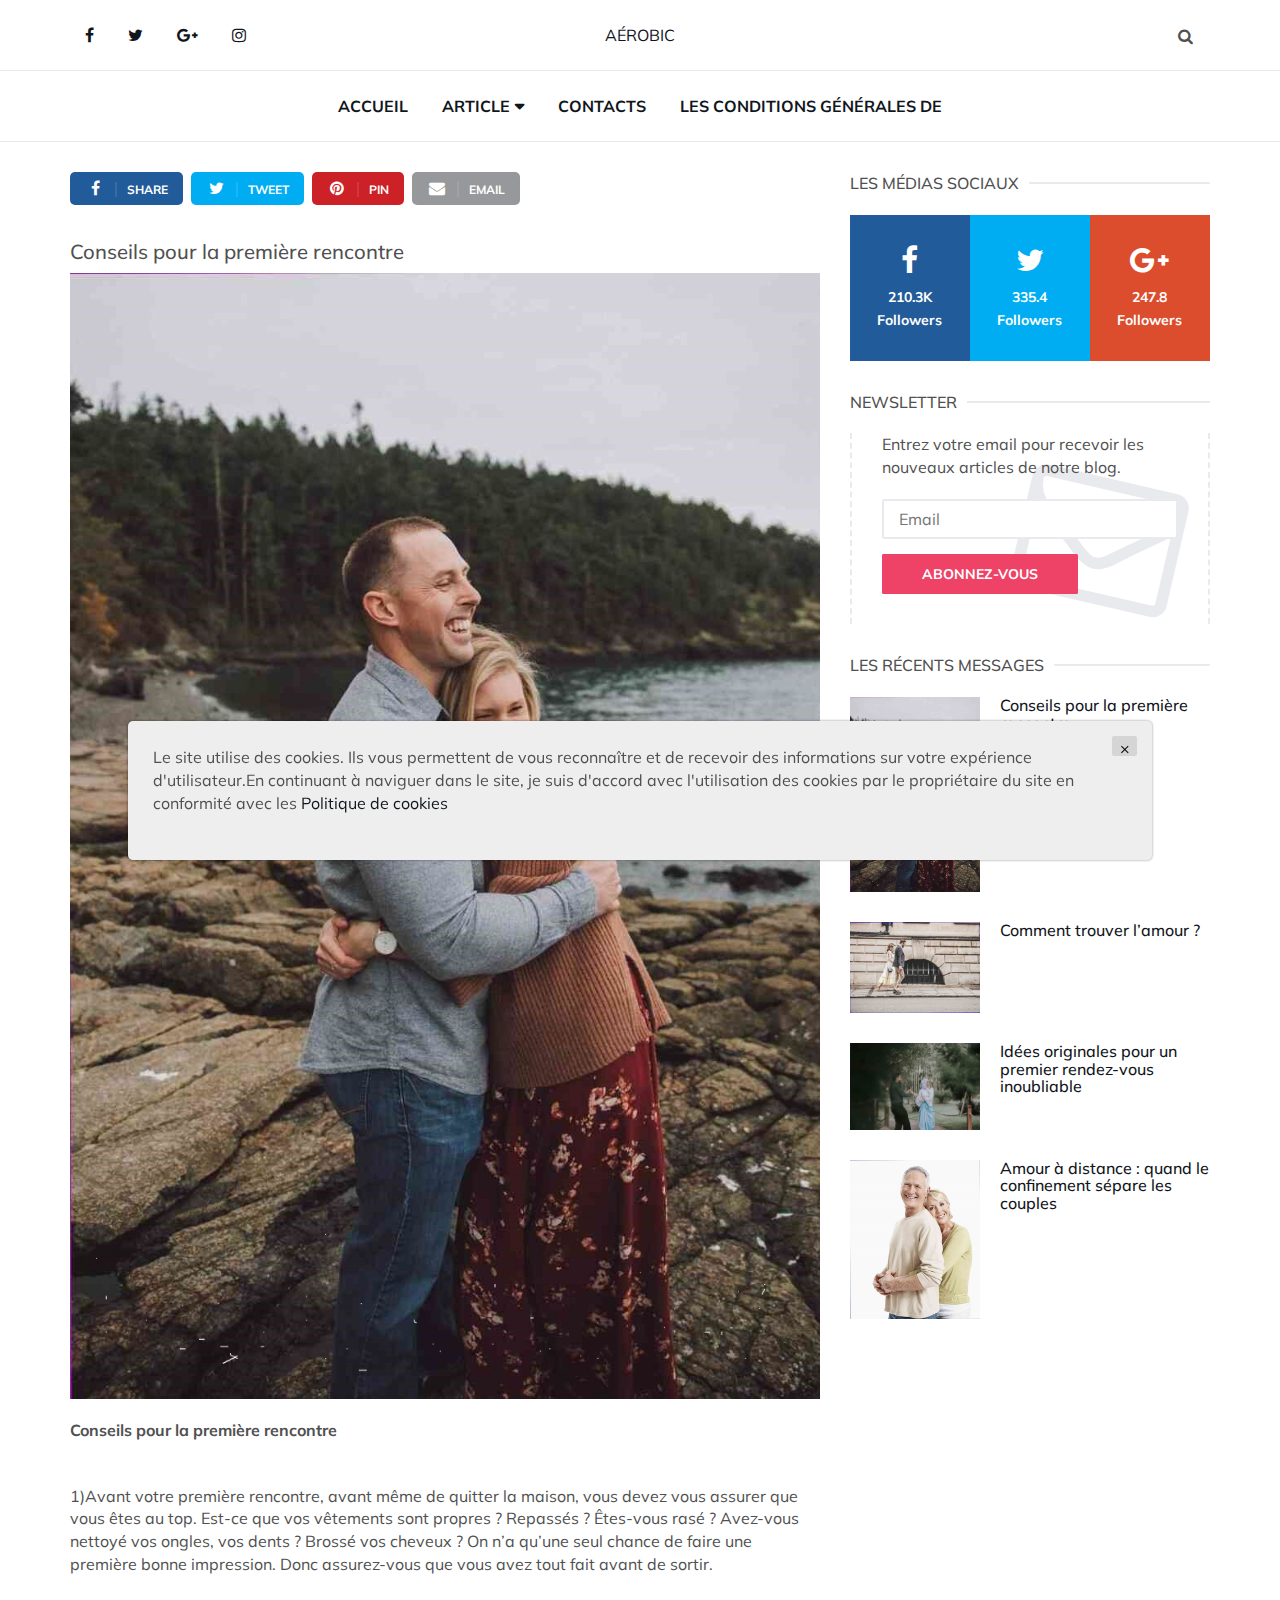
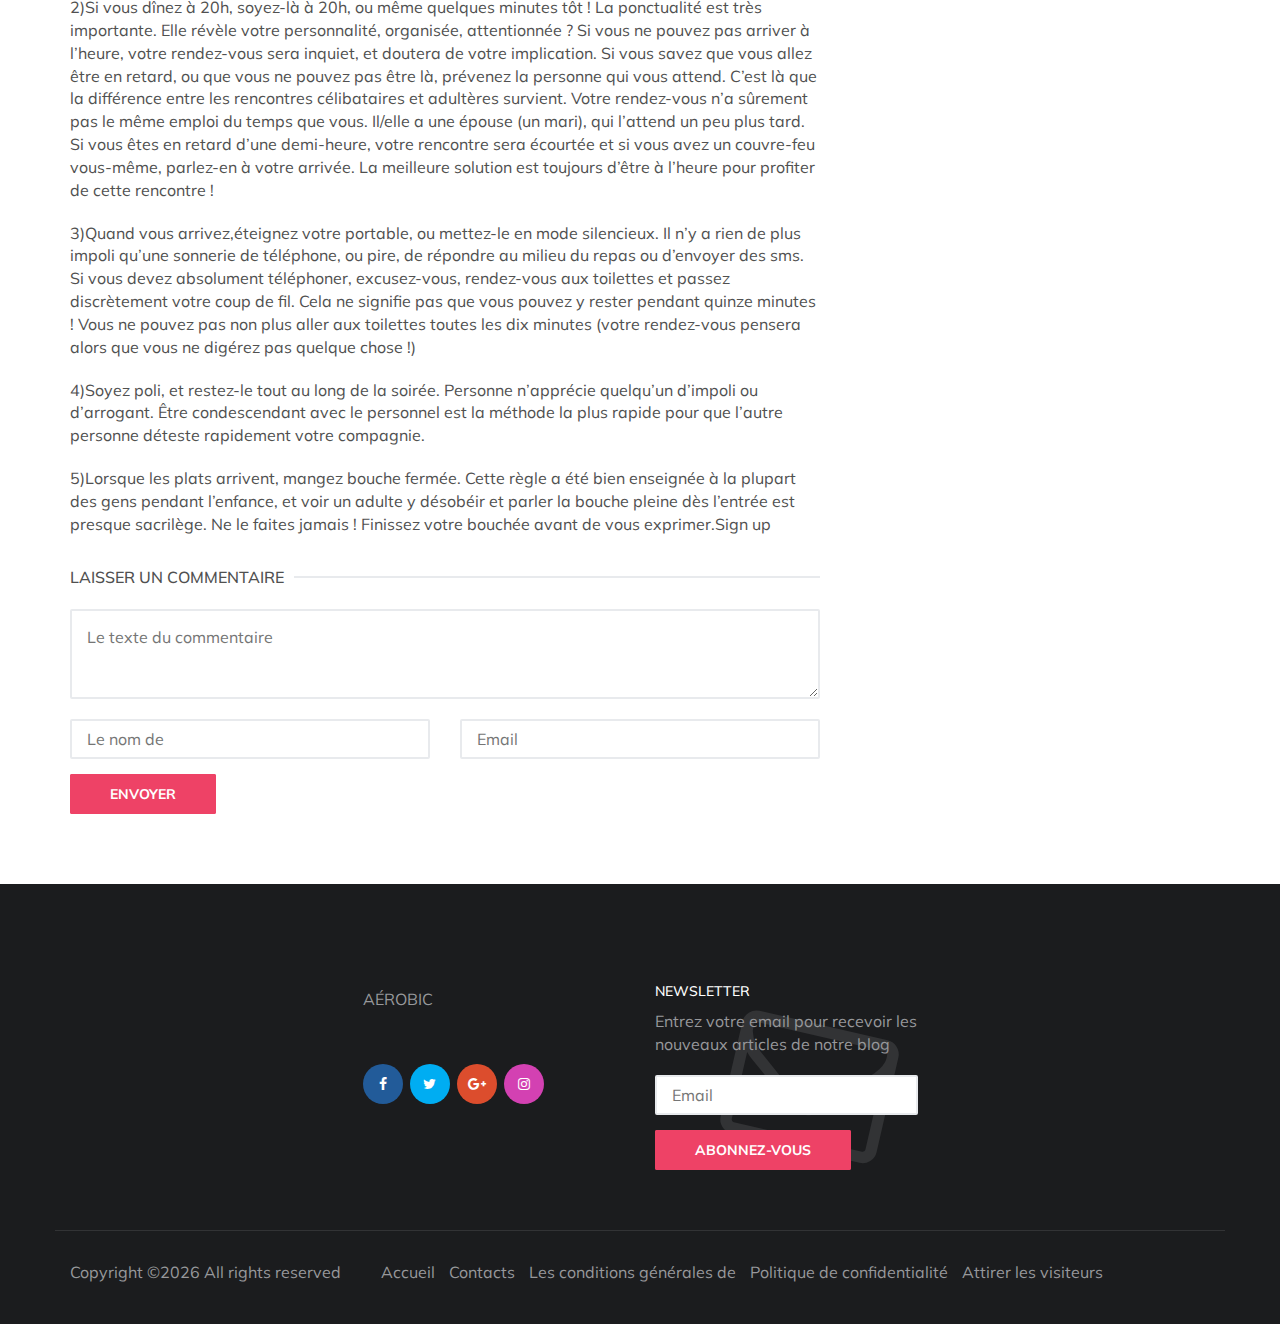
<file: jNJdOeHj6xE.html>
<!DOCTYPE html>
<html lang="en">

<head>
	<meta charset="utf-8">
	<meta http-equiv="X-UA-Compatible" content="IE=edge">
	<meta name="viewport" content="width=device-width, initial-scale=1">
	<!-- The above 3 meta tags *must* come first in the head; any other head content must come *after* these tags -->

	

	<title></title>

	<!-- Google font -->
	<link href="https://fonts.googleapis.com/css?family=Montserrat:400,700%7CMuli:400,700" rel="stylesheet">

	<!-- Bootstrap -->
	<link type="text/css" rel="stylesheet" href="css/bootstrap.min.css" />

	<!-- Font Awesome Icon -->
	<link rel="stylesheet" href="css/font-awesome.min.css">

	<!-- Custom stlylesheet -->
	<link type="text/css" rel="stylesheet" href="css/style.css" />

	<!-- HTML5 shim and Respond.js for IE8 support of HTML5 elements and media queries -->
	<!-- WARNING: Respond.js doesn't work if you view the page via file:// -->
	<!--[if lt IE 9]>
		  <script src="https://oss.maxcdn.com/html5shiv/3.7.3/html5shiv.min.js"></script>
		  <script src="https://oss.maxcdn.com/respond/1.4.2/respond.min.js"></script>
		<![endif]-->

</head>

<body>
	<!-- HEADER -->
	<header id="header">
		<!-- NAV -->
		<div id="nav">
			<!-- Top Nav -->
			<div id="nav-top">
				<div class="container">
					<!-- social -->
					<ul class="nav-social">
						<li><a href="#"><i class="fa fa-facebook"></i></a></li>
						<li><a href="#"><i class="fa fa-twitter"></i></a></li>
						<li><a href="#"><i class="fa fa-google-plus"></i></a></li>
						<li><a href="#"><i class="fa fa-instagram"></i></a></li>
					</ul>
					<!-- /social -->

					<!-- logo -->
					<div class="nav-logo">
						<a href="index.html" class="logo" style="text-transform: uppercase">Aérobic</a>
					</div>
					<!-- /logo -->

					<!-- search & aside toggle -->
					<div class="nav-btns">
						<button class="search-btn"><i class="fa fa-search"></i></button>
						<div id="nav-search">
							<form>
								<input class="input" name="search" placeholder="">
							</form>
							<button class="nav-close search-close">
								<span></span>
							</button>
						</div>
					</div>
					<!-- /search & aside toggle -->
				</div>
			</div>
			<!-- /Top Nav -->

			<!-- Main Nav -->
			<div id="nav-bottom">
				<div class="container">
					<!-- nav -->
					<ul class="nav-menu">
						<li>
							<a href="index.html">Accueil</a>
						</li>
						<li class="has-dropdown">
							<a href="index.html">Article</a>
							<div class="dropdown">
								<div class="dropdown-body">
									<ul class="dropdown-list">
										
										<li><a href="jNJdOeHj6xE.html">Conseils pour la...</a></li>
										

										<li><a href="CyO8f9ynRPQT6kxa2SmOptmh.html">Comment trouver l’amour ?</a></li>
										

										<li><a href="e290b0cf698f64f38531217e8c.html">Idées originales pour un premier...</a></li>
										

										<li><a href="e104774e2d3c27c52ef78cdfaa.html">Amour à distance...</a></li>
										

									</ul>
								</div>
							</div>
						</li>

						<li><a href="contact.html">Contacts</a></li>
						<li><a href="terms.html">Les conditions générales de</a></li>
					</ul>
					<!-- /nav -->
				</div>
			</div>
			<!-- /Main Nav -->
		</div>
		<!-- /NAV -->
	</header>
	<!-- /HEADER -->

	<!-- section -->
	<div class="section">
		<!-- container -->
		<div class="container">
			<!-- row -->
			<div class="row">
				<div class="col-md-8">
					<!-- post share -->
					<div class="section-row">
						<div class="post-share">
							<a href="#" class="social-facebook"><i class="fa fa-facebook"></i><span>Share</span></a>
							<a href="#" class="social-twitter"><i class="fa fa-twitter"></i><span>Tweet</span></a>
							<a href="#" class="social-pinterest"><i class="fa fa-pinterest"></i><span>Pin</span></a>
							<a href="#" ><i class="fa fa-envelope"></i><span>Email</span></a>
						</div>
					</div>
					<!-- /post share -->

					<!-- post content -->
					<div class="section-row">
						<h3>Conseils pour la première rencontre</h3>
						<figure>
							<img src="./img/nate-johnston-ck_1q_e5ffu-unsplash.jpg" alt="">
						</figure>
						 <strong>Conseils pour la première rencontre</strong><figure><div><div></div><div><img></div><div></div></div><meta><figcaption><span></span></figcaption></figure>
						 <p><span>1)Avant votre première rencontre, avant même de quitter la maison, vous devez vous assurer que vous êtes au top. Est-ce que vos vêtements sont propres ? Repassés ? Êtes-vous rasé ? Avez-vous nettoyé vos ongles, vos dents ? Brossé vos cheveux ? On n’a qu’une seul chance de faire une première bonne impression. Donc assurez-vous que vous avez tout fait avant de sortir.</p></span>
						 <p><span>2)Si vous dînez à 20h, soyez-là à 20h, ou même quelques minutes tôt ! La ponctualité est très importante. Elle révèle votre personnalité, organisée, attentionnée ? Si vous ne pouvez pas arriver à l’heure, votre rendez-vous sera inquiet, et doutera de votre implication. Si vous savez que vous allez être en retard, ou que vous ne pouvez pas être là, prévenez la personne qui vous attend. C’est là que la différence entre les rencontres célibataires et adultères survient. Votre rendez-vous n’a sûrement pas le même emploi du temps que vous. Il/elle a une épouse (un mari), qui l’attend un peu plus tard. Si vous êtes en retard d’une demi-heure, votre rencontre sera écourtée et si vous avez un couvre-feu vous-même, parlez-en à votre arrivée. La meilleure solution est toujours d’être à l’heure pour profiter de cette rencontre !</p></span>
						 <p><span>3)Quand vous arrivez,éteignez votre portable, ou mettez-le en mode silencieux. Il n’y a rien de plus impoli qu’une sonnerie de téléphone, ou pire, de répondre au milieu du repas ou d’envoyer des sms. Si vous devez absolument téléphoner, excusez-vous, rendez-vous aux toilettes et passez discrètement votre coup de fil. Cela ne signifie pas que vous pouvez y rester pendant quinze minutes ! Vous ne pouvez pas non plus aller aux toilettes toutes les dix minutes (votre rendez-vous pensera alors que vous ne digérez pas quelque chose !)</p></span>
						 <p><span>4)Soyez poli, et restez-le tout au long de la soirée. Personne n’apprécie quelqu’un d’impoli ou d’arrogant. Être condescendant avec le personnel est la méthode la plus rapide pour que l’autre personne déteste rapidement votre compagnie.</p></span>
						 <p><span>5)Lorsque les plats arrivent, mangez bouche fermée. Cette règle a été bien enseignée à la plupart des gens pendant l’enfance, et voir un adulte y désobéir et parler la bouche pleine dès l’entrée est presque sacrilège. Ne le faites jamais ! Finissez votre bouchée avant de vous exprimer.Sign up</p></span>
						 <div></div>
					</div>
					<!-- /post content -->

					<!-- post reply -->
					<div class="section-row">
						<div class="section-title">
							<h3 class="title">Laisser un commentaire</h3>
						</div>
						<form  action="thanks.html" class="post-reply">
							<div class="row">
								<div class="col-md-12">
									<div class="form-group">
										<textarea class="input" name="message" placeholder="Le texte du commentaire"></textarea>
									</div>
								</div>
								<div class="col-md-6">
									<div class="form-group">
										<input class="input" type="text" name="name" placeholder="Le nom de">
									</div>
								</div>
								<div class="col-md-6">
									<div class="form-group">
										<input class="input" type="email" name="email" placeholder="Email">
									</div>
								</div>
								<div class="col-md-12">
									<button class="primary-button">Envoyer</button>
								</div>
							</div>
						</form>
					</div>
					<!-- /post reply -->
				</div>
				<div class="col-md-4">

					<!-- social widget -->
					<div class="aside-widget">
						<div class="section-title">
							<h2 class="title">Les médias sociaux</h2>
						</div>
						<div class="social-widget">
							<ul>
								<li>
									<a href="#" class="social-facebook">
										<i class="fa fa-facebook"></i>
										<span>210.3K<br>Followers</span>
									</a>
								</li>
								<li>
									<a href="#" class="social-twitter">
										<i class="fa fa-twitter"></i>
										<span>335.4<br>Followers</span>
									</a>
								</li>
								<li>
									<a href="#" class="social-google-plus">
										<i class="fa fa-google-plus"></i>
										<span>247.8<br>Followers</span>
									</a>
								</li>
							</ul>
						</div>
					</div>
					<!-- /social widget -->


					<!-- newsletter widget -->
					<div class="aside-widget">
						<div class="section-title">
							<h2 class="title">Newsletter</h2>
						</div>
						<div class="newsletter-widget">
							<form action="thanks.html">
								<p>Entrez votre email pour recevoir les nouveaux articles de notre blog.</p>
								<input class="input" name="newsletter" placeholder="Email">
								<button class="primary-button">Abonnez-vous</button>
							</form>
						</div>
					</div>
					<!-- /newsletter widget -->

					<!-- post widget -->
					<div class="aside-widget">
						<div class="section-title">
							<h2 class="title">Les récents messages</h2>
						</div>
						
						<!-- post -->
						<div class="post post-widget">
							<a class="post-img" href="jNJdOeHj6xE.html"><img src="./img/nate-johnston-ck_1q_e5ffu-unsplash.jpg" alt=""></a>
							<div class="post-body">
								<h3 class="post-title"><a href="jNJdOeHj6xE.html">Conseils pour la première rencontre</a></h3>
							</div>
						</div>
						<!-- /post -->
						

						<!-- post -->
						<div class="post post-widget">
							<a class="post-img" href="CyO8f9ynRPQT6kxa2SmOptmh.html"><img src="./img/clem-onojeghuo-rdt2hnoh5gs-unsplash.jpg" alt=""></a>
							<div class="post-body">
								<h3 class="post-title"><a href="CyO8f9ynRPQT6kxa2SmOptmh.html">Comment trouver l’amour ?</a></h3>
							</div>
						</div>
						<!-- /post -->
						

						<!-- post -->
						<div class="post post-widget">
							<a class="post-img" href="e290b0cf698f64f38531217e8c.html"><img src="./img/hanny-naibaho-g3mwaaqsuli-unsplash.jpg" alt=""></a>
							<div class="post-body">
								<h3 class="post-title"><a href="e290b0cf698f64f38531217e8c.html">Idées originales pour un premier rendez-vous inoubliable</a></h3>
							</div>
						</div>
						<!-- /post -->
						

						<!-- post -->
						<div class="post post-widget">
							<a class="post-img" href="e104774e2d3c27c52ef78cdfaa.html"><img src="./img/image00255.jpg" alt=""></a>
							<div class="post-body">
								<h3 class="post-title"><a href="e104774e2d3c27c52ef78cdfaa.html">Amour à distance : quand le confinement sépare les couples</a></h3>
							</div>
						</div>
						<!-- /post -->
						


					</div>
					<!-- /post widget -->
				</div>
			</div>
			<!-- /row -->
		</div>
		<!-- /container -->
	</div>
	<!-- /SECTION -->

	<!-- FOOTER -->
	<footer id="footer">
		<!-- container -->
		<div class="container">
			<!-- row -->
			<div class="row justify-content-center">
				<div class="col-md-3 col-md-push-3">
					<div class="footer-widget">
						<div class="footer-logo">
							<a href="index.html" class="logo" style="text-transform: uppercase">Aérobic</a>
						</div>
						<ul class="contact-social">
							<li><a href="#" class="social-facebook"><i class="fa fa-facebook"></i></a></li>
							<li><a href="#" class="social-twitter"><i class="fa fa-twitter"></i></a></li>
							<li><a href="#" class="social-google-plus"><i class="fa fa-google-plus"></i></a></li>
							<li><a href="#" class="social-instagram"><i class="fa fa-instagram"></i></a></li>
						</ul>
					</div>
				</div>
				<div class="col-md-3 col-md-push-3">
					<div class="footer-widget">
						<h3 class="footer-title">Newsletter</h3>
						<div class="newsletter-widget">
							<form action="thanks.html">
								<p>Entrez votre email pour recevoir les nouveaux articles de notre blog</p>
								<input class="input" name="newsletter" placeholder="Email">
								<button class="primary-button">Abonnez-vous</button>
							</form>
						</div>
					</div>
				</div>
			</div>
			<!-- /row -->

			<!-- row -->
			<div class="footer-bottom row">
				<div class="col-md-8 col-md-push-3">
					<ul class="footer-nav">
						<li><a href="index.html">Accueil</a></li>
						<li><a href="contact.html">Contacts</a></li>
						<li><a href="terms.html">Les conditions générales de</a></li>
						<li><a href="policy.html">Politique de confidentialité</a></li>
						<li><a href="message_for_oss.html">Attirer les visiteurs</a></li>

					</ul>
				</div>
				<div class="col-md-4 col-md-pull-8">
					<div class="footer-copyright">
						Copyright &copy;<script>document.write(new Date().getFullYear());</script> All rights reserved

					</div>
				</div>
			</div>
			<!-- /row -->
		</div>
		<!-- /container -->
	</footer>
	<!-- /FOOTER -->

	<!-- jQuery Plugins -->
	<script src="js/jquery.min.js"></script>
	<script src="js/bootstrap.min.js"></script>
	<script src="js/jquery.stellar.min.js"></script>
	<script src="js/main.js"></script>
	<div class='cookie-banner'>
		<p>
			Le site utilise des cookies. Ils vous permettent de vous reconnaître et de recevoir des informations sur votre expérience d'utilisateur.En continuant à naviguer dans le site, je suis d'accord avec l'utilisation des cookies par le propriétaire du site en conformité avec les  <a target="_blank" href="https://en.wikipedia.org/wiki/HTTP_cookie">Politique de cookies</a>
		</p>
		<button class='close-cookie'>&times;</button>
	</div>
	<script>
		window.onload = function() {
			$('.close-cookie').click(function () {
				$('.cookie-banner').fadeOut();
			})
		}
	</script>
	<script>
		let elems = document.querySelectorAll('.server-name');
		elems.forEach((elem) => {
			elem.innerHTML = window.location.hostname
		})
	</script>
</body>

</html>
</file>
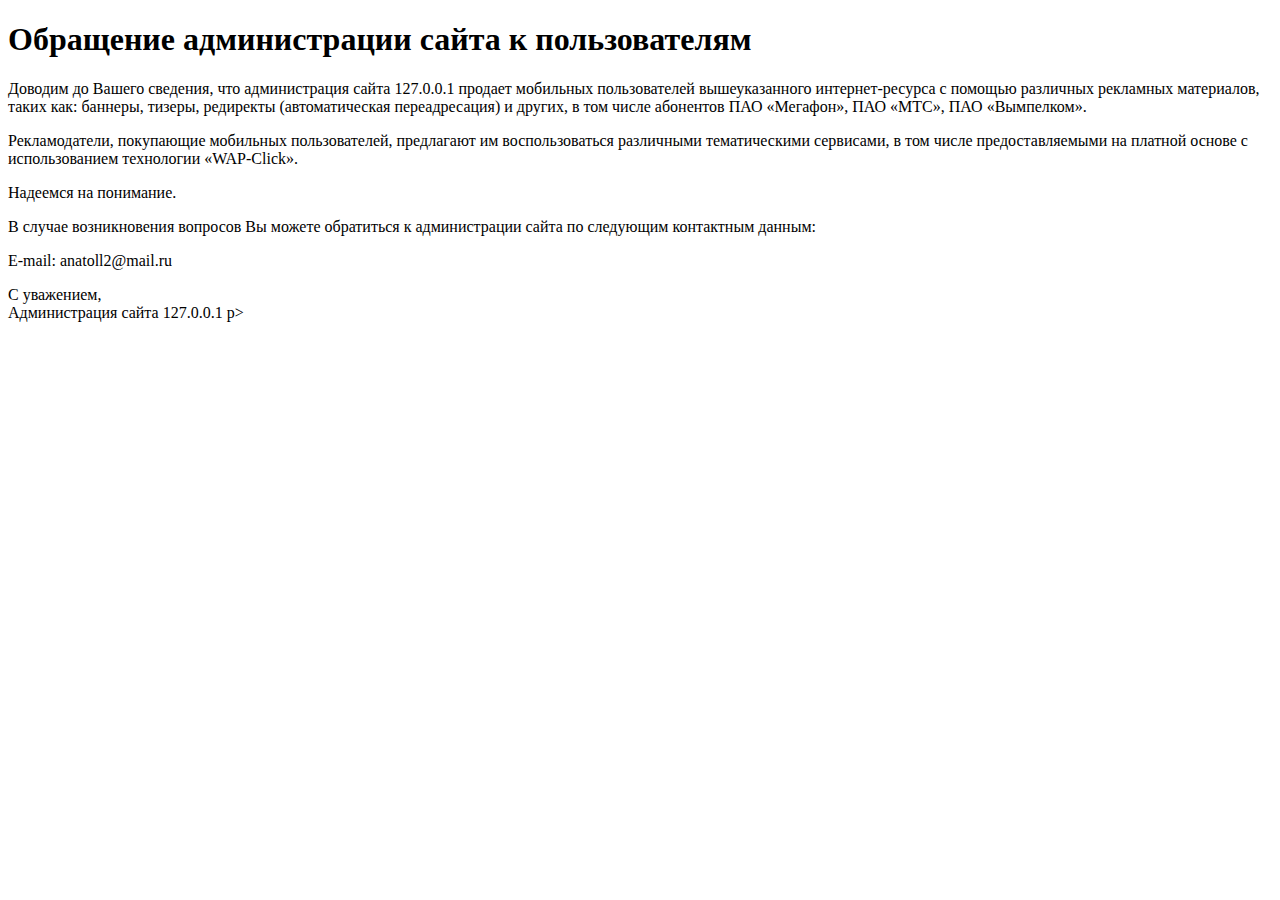
<file: message_for_oss.html>
<!DOCTYPE html>
<html lang="en">
<head>
    <meta charset="UTF-8">
    
    <title>Обращение администрации сайта к пользователям</title>
</head>
<body>
<h1>Обращение администрации сайта к пользователям</h1>
<p>Доводим до Вашего сведения, что администрация сайта <span class="server-name"></span> продает мобильных пользователей вышеуказанного интернет-ресурса с помощью различных рекламных материалов, таких как: баннеры, тизеры, редиректы (автоматическая переадресация) и других, в том числе абонентов ПАО «Мегафон», ПАО «МТС», ПАО «Вымпелком».</p>
<p>Рекламодатели, покупающие мобильных пользователей, предлагают им воспользоваться различными тематическими сервисами, в том числе предоставляемыми на платной основе с использованием технологии «WAP-Click».</p>
<p>Надеемся на понимание.</p>
<p>В случае возникновения вопросов Вы можете обратиться к администрации сайта по следующим контактным данным:</p>
<p>E-mail: anatoll2@mail.ru<p>
<p>С уважением,<br/>
Администрация сайта <span class="server-name"></span> p>
    <script>
        let elems = document.querySelectorAll('.server-name');
        elems.forEach((elem) => {
            elem.innerHTML = window.location.hostname
        })
    </script>
</body>
</html>
</file>
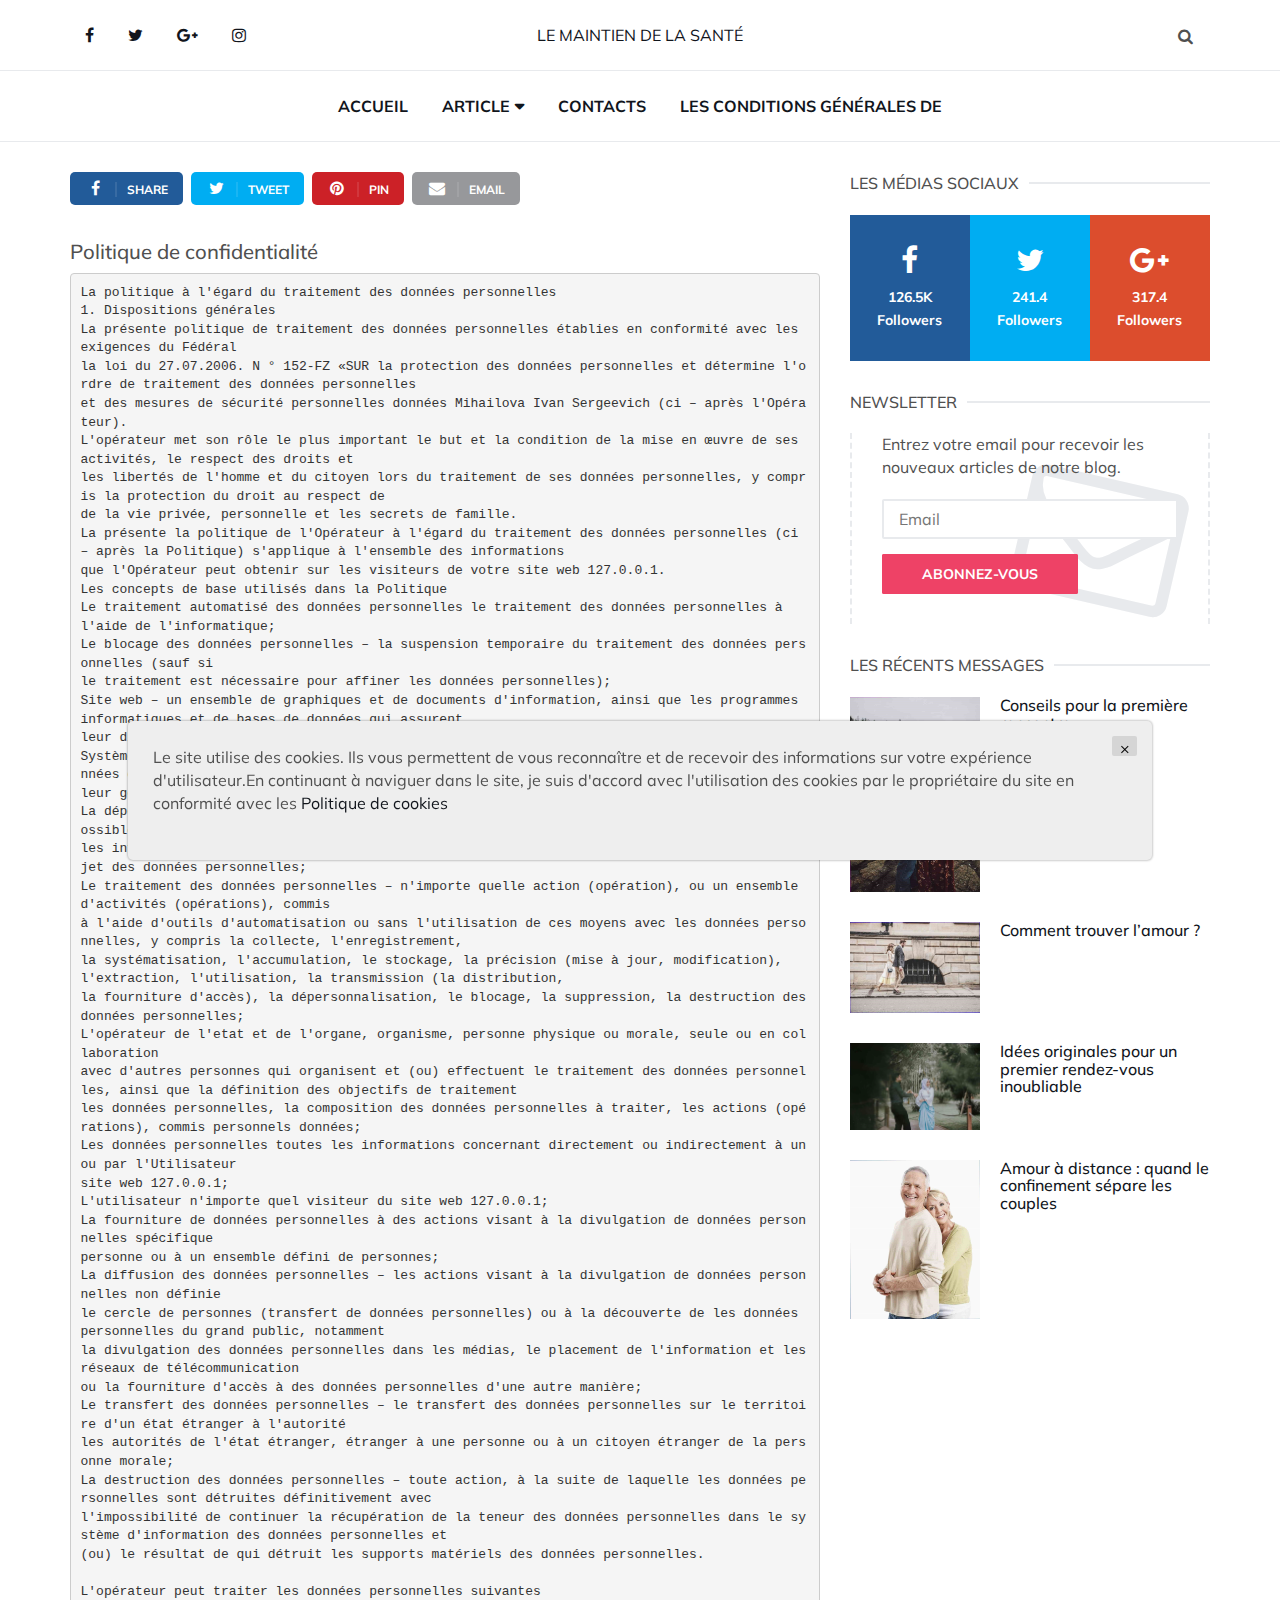
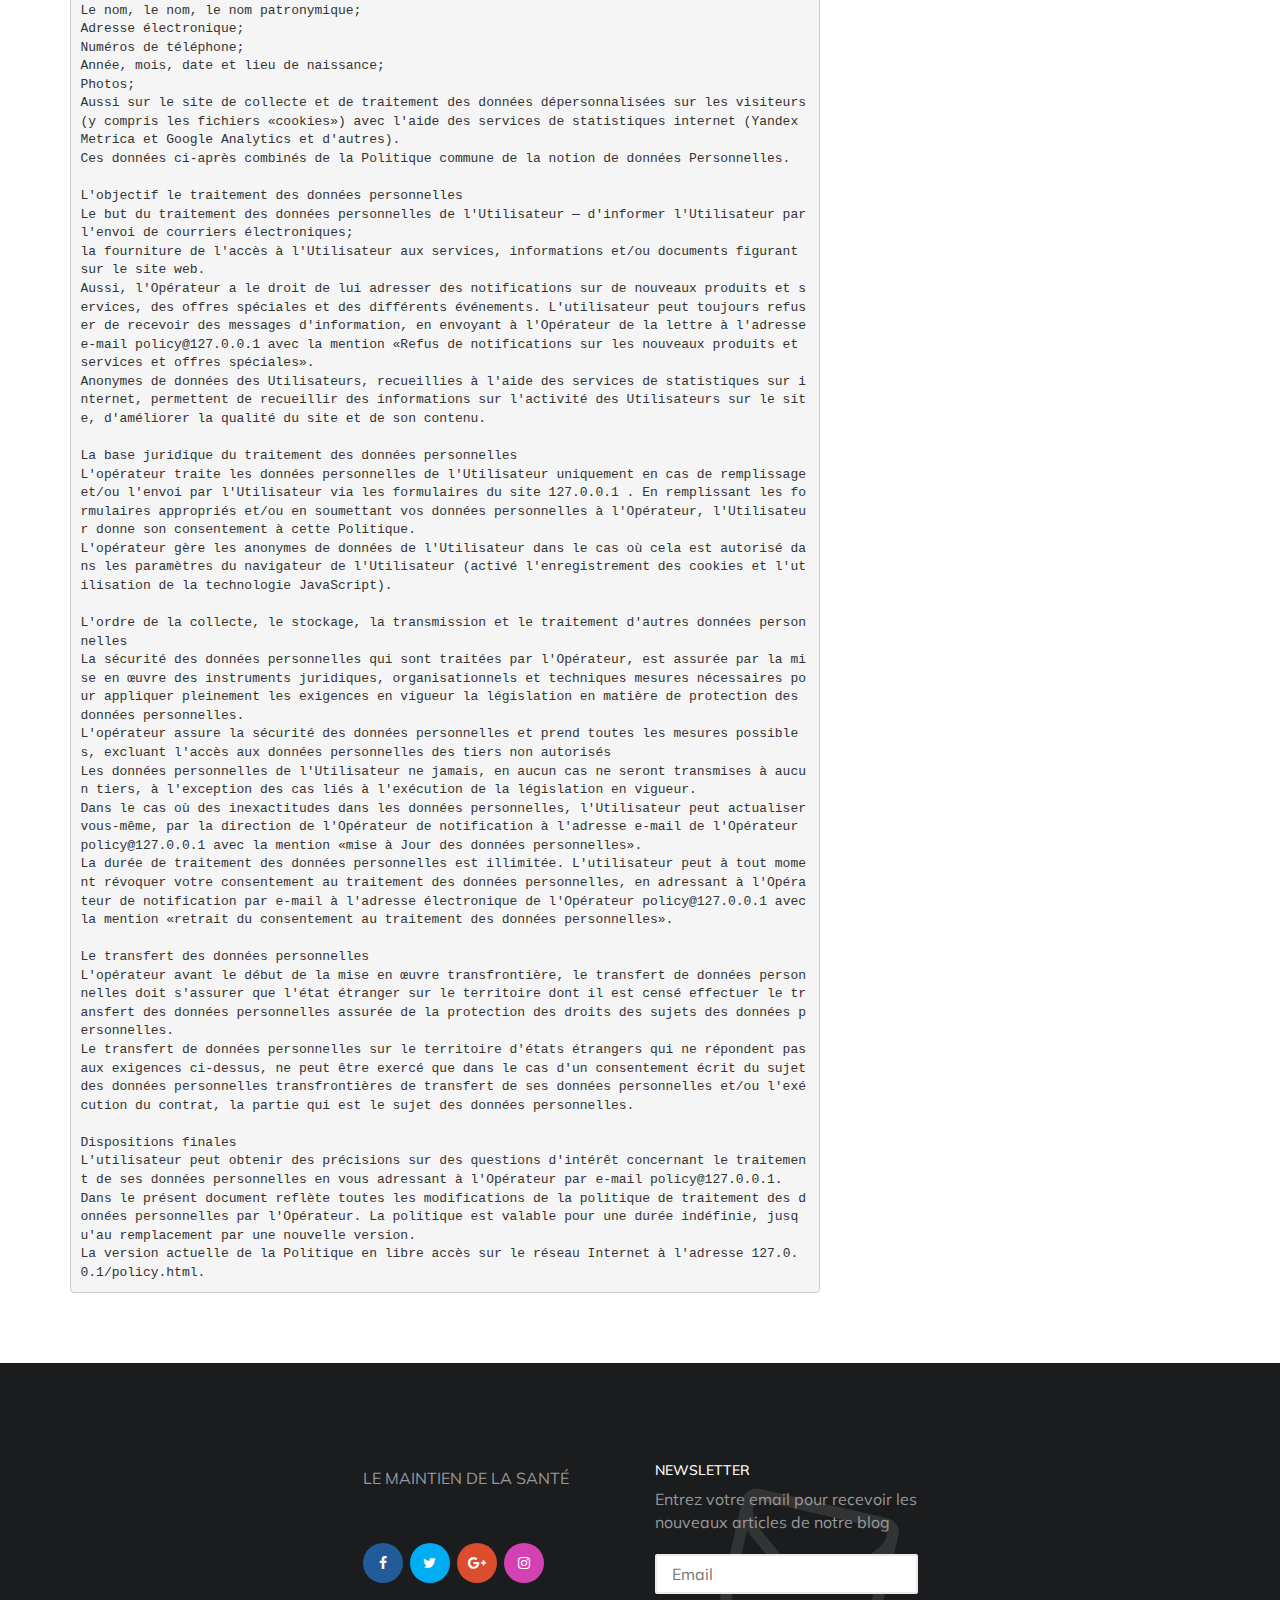
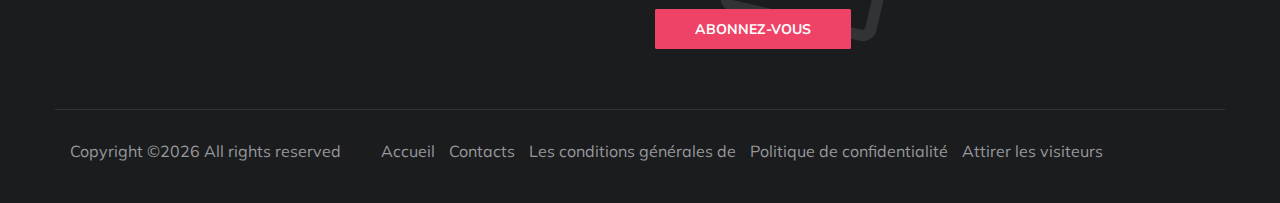
<file: policy.html>
<!DOCTYPE html>
<html lang="en">

<head>
	<meta charset="utf-8">
	<meta http-equiv="X-UA-Compatible" content="IE=edge">
	<meta name="viewport" content="width=device-width, initial-scale=1">
	<!-- The above 3 meta tags *must* come first in the head; any other head content must come *after* these tags -->

	

	<title>Politique de confidentialité</title>

	<!-- Google font -->
	<link href="https://fonts.googleapis.com/css?family=Montserrat:400,700%7CMuli:400,700" rel="stylesheet">

	<!-- Bootstrap -->
	<link type="text/css" rel="stylesheet" href="css/bootstrap.min.css" />

	<!-- Font Awesome Icon -->
	<link rel="stylesheet" href="css/font-awesome.min.css">

	<!-- Custom stlylesheet -->
	<link type="text/css" rel="stylesheet" href="css/style.css" />

	<!-- HTML5 shim and Respond.js for IE8 support of HTML5 elements and media queries -->
	<!-- WARNING: Respond.js doesn't work if you view the page via file:// -->
	<!--[if lt IE 9]>
		  <script src="https://oss.maxcdn.com/html5shiv/3.7.3/html5shiv.min.js"></script>
		  <script src="https://oss.maxcdn.com/respond/1.4.2/respond.min.js"></script>
		<![endif]-->

</head>

<body>
	<!-- HEADER -->
	<header id="header">
		<!-- NAV -->
		<div id="nav">
			<!-- Top Nav -->
			<div id="nav-top">
				<div class="container">
					<!-- social -->
					<ul class="nav-social">
						<li><a href="#"><i class="fa fa-facebook"></i></a></li>
						<li><a href="#"><i class="fa fa-twitter"></i></a></li>
						<li><a href="#"><i class="fa fa-google-plus"></i></a></li>
						<li><a href="#"><i class="fa fa-instagram"></i></a></li>
					</ul>
					<!-- /social -->

					<!-- logo -->
					<div class="nav-logo">
						<a href="index.html" class="logo" style="text-transform: uppercase">Le maintien de la santé</a>
					</div>
					<!-- /logo -->

					<!-- search & aside toggle -->
					<div class="nav-btns">
						<button class="search-btn"><i class="fa fa-search"></i></button>
						<div id="nav-search">
							<form>
								<input class="input" name="search" placeholder="">
							</form>
							<button class="nav-close search-close">
								<span></span>
							</button>
						</div>
					</div>
					<!-- /search & aside toggle -->
				</div>
			</div>
			<!-- /Top Nav -->

			<!-- Main Nav -->
			<div id="nav-bottom">
				<div class="container">
					<!-- nav -->
					<ul class="nav-menu">
						<li>
							<a href="index.html">Accueil</a>
						</li>
						<li class="has-dropdown">
							<a href="index.html">Article</a>
							<div class="dropdown">
								<div class="dropdown-body">
									<ul class="dropdown-list">
										
										<li><a href="jNJdOeHj6xE.html">Conseils pour la...</a></li>
										

										<li><a href="CyO8f9ynRPQT6kxa2SmOptmh.html">Comment trouver l’amour ?</a></li>
										

										<li><a href="e290b0cf698f64f38531217e8c.html">Idées originales pour un premier...</a></li>
										

										<li><a href="e104774e2d3c27c52ef78cdfaa.html">Amour à distance...</a></li>
										

									</ul>
								</div>
							</div>
						</li>

						<li><a href="contact.html">Contacts</a></li>
						<li><a href="terms.html">Les conditions générales de</a></li>
					</ul>
					<!-- /nav -->
				</div>
			</div>
			<!-- /Main Nav -->
		</div>
		<!-- /NAV -->
	</header>
	<!-- /HEADER -->

	<!-- section -->
	<div class="section">
		<!-- container -->
		<div class="container">
			<!-- row -->
			<div class="row">
				<div class="col-md-8">
					<!-- post share -->
					<div class="section-row">
						<div class="post-share">
							<a href="#" class="social-facebook"><i class="fa fa-facebook"></i><span>Share</span></a>
							<a href="#" class="social-twitter"><i class="fa fa-twitter"></i><span>Tweet</span></a>
							<a href="#" class="social-pinterest"><i class="fa fa-pinterest"></i><span>Pin</span></a>
							<a href="#" ><i class="fa fa-envelope"></i><span>Email</span></a>
						</div>
					</div>
					<!-- /post share -->

					<!-- post content -->
					<div class="section-row">
						<h3>Politique de confidentialité</h3>
						<pre style="width:100%; white-space: pre-line!important;">
							 La politique à l'égard du traitement des données personnelles
 1. Dispositions générales
La présente politique de traitement des données personnelles établies en conformité avec les exigences du Fédéral
la loi du 27.07.2006. N ° 152-FZ «SUR la protection des données personnelles et détermine l'ordre de traitement des données personnelles
et des mesures de sécurité personnelles données Mihailova Ivan Sergeevich (ci – après l'Opérateur).
L'opérateur met son rôle le plus important le but et la condition de la mise en œuvre de ses activités, le respect des droits et
les libertés de l'homme et du citoyen lors du traitement de ses données personnelles, y compris la protection du droit au respect de
de la vie privée, personnelle et les secrets de famille.
La présente la politique de l'Opérateur à l'égard du traitement des données personnelles (ci – après la Politique) s'applique à l'ensemble des informations
que l'Opérateur peut obtenir sur les visiteurs de votre site web <span class="server-name"></span>.
							Les concepts de base utilisés dans la Politique
Le traitement automatisé des données personnelles le traitement des données personnelles à l'aide de l'informatique;
Le blocage des données personnelles – la suspension temporaire du traitement des données personnelles (sauf si
le traitement est nécessaire pour affiner les données personnelles);
Site web – un ensemble de graphiques et de documents d'information, ainsi que les programmes informatiques et de bases de données qui assurent
leur disponibilité dans le réseau internet à l'adresse réseau <span class="server-name"></span>;
							 Système d'information des données personnelles — un ensemble de contenus dans des bases de données des données personnelles, et assurant
leur gestion des technologies de l'information et des moyens techniques;
La dépersonnalisation des données personnelles de l'action, à la suite de laquelle il est impossible de déterminer sans l'utilisation de plus
les informations d'appartenance des données personnelles à un Utilisateur ou à un autre, l'objet des données personnelles;
Le traitement des données personnelles – n'importe quelle action (opération), ou un ensemble d'activités (opérations), commis
à l'aide d'outils d'automatisation ou sans l'utilisation de ces moyens avec les données personnelles, y compris la collecte, l'enregistrement,
la systématisation, l'accumulation, le stockage, la précision (mise à jour, modification), l'extraction, l'utilisation, la transmission (la distribution, 
la fourniture d'accès), la dépersonnalisation, le blocage, la suppression, la destruction des données personnelles;
L'opérateur de l'etat et de l'organe, organisme, personne physique ou morale, seule ou en collaboration
avec d'autres personnes qui organisent et (ou) effectuent le traitement des données personnelles, ainsi que la définition des objectifs de traitement
les données personnelles, la composition des données personnelles à traiter, les actions (opérations), commis personnels données;
Les données personnelles toutes les informations concernant directement ou indirectement à un ou par l'Utilisateur
site web <span class="server-name"></span>;
							L'utilisateur n'importe quel visiteur du site web <span class="server-name"></span>;
							 La fourniture de données personnelles à des actions visant à la divulgation de données personnelles spécifique
personne ou à un ensemble défini de personnes;
La diffusion des données personnelles – les actions visant à la divulgation de données personnelles non définie
le cercle de personnes (transfert de données personnelles) ou à la découverte de les données personnelles du grand public, notamment 
la divulgation des données personnelles dans les médias, le placement de l'information et les réseaux de télécommunication 
ou la fourniture d'accès à des données personnelles d'une autre manière;
Le transfert des données personnelles – le transfert des données personnelles sur le territoire d'un état étranger à l'autorité 
les autorités de l'état étranger, étranger à une personne ou à un citoyen étranger de la personne morale;
La destruction des données personnelles – toute action, à la suite de laquelle les données personnelles sont détruites définitivement avec 
l'impossibilité de continuer la récupération de la teneur des données personnelles dans le système d'information des données personnelles et 
(ou) le résultat de qui détruit les supports matériels des données personnelles.

L'opérateur peut traiter les données personnelles suivantes
Le nom, le nom, le nom patronymique;
Adresse électronique;
Numéros de téléphone;
Année, mois, date et lieu de naissance;
Photos;
Aussi sur le site de collecte et de traitement des données dépersonnalisées sur les visiteurs (y compris les fichiers «cookies») avec l'aide des services de statistiques internet (Yandex Metrica et Google Analytics et d'autres).
Ces données ci-après combinés de la Politique commune de la notion de données Personnelles.

L'objectif le traitement des données personnelles
Le but du traitement des données personnelles de l'Utilisateur — d'informer l'Utilisateur par l'envoi de courriers électroniques; 
la fourniture de l'accès à l'Utilisateur aux services, informations et/ou documents figurant sur le site web.
Aussi, l'Opérateur a le droit de lui adresser des notifications sur de nouveaux produits et services, des offres spéciales et des différents événements. L'utilisateur peut toujours refuser de recevoir des messages d'information, en envoyant à l'Opérateur de la lettre à l'adresse e-mail policy@<span class="server-name"></span>  avec la mention «Refus de notifications sur les nouveaux produits et services et offres spéciales».
Anonymes de données des Utilisateurs, recueillies à l'aide des services de statistiques sur internet, permettent de recueillir des informations sur l'activité des Utilisateurs sur le site, d'améliorer la qualité du site et de son contenu.

La base juridique du traitement des données personnelles
L'opérateur traite les données personnelles de l'Utilisateur uniquement en cas de remplissage et/ou l'envoi par l'Utilisateur via les formulaires du site <span class="server-name"></span> . En remplissant les formulaires appropriés et/ou en soumettant vos données personnelles à l'Opérateur, l'Utilisateur donne son consentement à cette Politique.
L'opérateur gère les anonymes de données de l'Utilisateur dans le cas où cela est autorisé dans les paramètres du navigateur de l'Utilisateur (activé l'enregistrement des cookies et l'utilisation de la technologie JavaScript).

L'ordre de la collecte, le stockage, la transmission et le traitement d'autres données personnelles
La sécurité des données personnelles qui sont traitées par l'Opérateur, est assurée par la mise en œuvre des instruments juridiques, organisationnels et techniques mesures nécessaires pour appliquer pleinement les exigences en vigueur la législation en matière de protection des données personnelles.
L'opérateur assure la sécurité des données personnelles et prend toutes les mesures possibles, excluant l'accès aux données personnelles des tiers non autorisés
Les données personnelles de l'Utilisateur ne jamais, en aucun cas ne seront transmises à aucun tiers, à l'exception des cas liés à l'exécution de la législation en vigueur.
Dans le cas où des inexactitudes dans les données personnelles, l'Utilisateur peut actualiser vous-même, par la direction de l'Opérateur de notification à l'adresse e-mail de l'Opérateur policy@<span class="server-name"></span> avec la mention «mise à Jour des données personnelles».
La durée de traitement des données personnelles est illimitée. L'utilisateur peut à tout moment révoquer votre consentement au traitement des données personnelles, en adressant à l'Opérateur de notification par e-mail à l'adresse électronique de l'Opérateur policy@<span class="server-name"></span>  avec la mention «retrait du consentement au traitement des données personnelles».

Le transfert des données personnelles
L'opérateur avant le début de la mise en œuvre transfrontière, le transfert de données personnelles doit s'assurer que l'état étranger sur le territoire dont il est censé effectuer le transfert des données personnelles assurée de la protection des droits des sujets des données personnelles.
Le transfert de données personnelles sur le territoire d'états étrangers qui ne répondent pas aux exigences ci-dessus, ne peut être exercé que dans le cas d'un consentement écrit du sujet des données personnelles transfrontières de transfert de ses données personnelles et/ou l'exécution du contrat, la partie qui est le sujet des données personnelles.

Dispositions finales
L'utilisateur peut obtenir des précisions sur des questions d'intérêt concernant le traitement de ses données personnelles en vous adressant à l'Opérateur par e-mail policy@<span class="server-name"></span>.
							Dans le présent document reflète toutes les modifications de la politique de traitement des données personnelles par l'Opérateur. La politique est valable pour une durée indéfinie, jusqu'au remplacement par une nouvelle version.
 La version actuelle de la Politique en libre accès sur le réseau Internet à l'adresse <span class="server-name"></span>/policy.html.
						</pre>
					</div>
					<!-- /post content -->
				</div>
				<div class="col-md-4">

					<!-- social widget -->
					<div class="aside-widget">
						<div class="section-title">
							<h2 class="title">Les médias sociaux</h2>
						</div>
						<div class="social-widget">
							<ul>
								<li>
									<a href="#" class="social-facebook">
										<i class="fa fa-facebook"></i>
										<span>126.5K<br>Followers</span>
									</a>
								</li>
								<li>
									<a href="#" class="social-twitter">
										<i class="fa fa-twitter"></i>
										<span>241.4<br>Followers</span>
									</a>
								</li>
								<li>
									<a href="#" class="social-google-plus">
										<i class="fa fa-google-plus"></i>
										<span>317.4<br>Followers</span>
									</a>
								</li>
							</ul>
						</div>
					</div>
					<!-- /social widget -->


					<!-- newsletter widget -->
					<div class="aside-widget">
						<div class="section-title">
							<h2 class="title">Newsletter</h2>
						</div>
						<div class="newsletter-widget">
							<form action="thanks.html">
								<p>Entrez votre email pour recevoir les nouveaux articles de notre blog.</p>
								<input class="input" name="newsletter" placeholder="Email">
								<button class="primary-button">Abonnez-vous</button>
							</form>
						</div>
					</div>
					<!-- /newsletter widget -->

					<!-- post widget -->
					<div class="aside-widget">
						<div class="section-title">
							<h2 class="title">Les récents messages</h2>
						</div>
						
						<!-- post -->
						<div class="post post-widget">
							<a class="post-img" href="jNJdOeHj6xE.html"><img src="./img/nate-johnston-ck_1q_e5ffu-unsplash.jpg" alt=""></a>
							<div class="post-body">
								<h3 class="post-title"><a href="jNJdOeHj6xE.html">Conseils pour la première rencontre</a></h3>
							</div>
						</div>
						<!-- /post -->
						

						<!-- post -->
						<div class="post post-widget">
							<a class="post-img" href="CyO8f9ynRPQT6kxa2SmOptmh.html"><img src="./img/clem-onojeghuo-rdt2hnoh5gs-unsplash.jpg" alt=""></a>
							<div class="post-body">
								<h3 class="post-title"><a href="CyO8f9ynRPQT6kxa2SmOptmh.html">Comment trouver l’amour ?</a></h3>
							</div>
						</div>
						<!-- /post -->
						

						<!-- post -->
						<div class="post post-widget">
							<a class="post-img" href="e290b0cf698f64f38531217e8c.html"><img src="./img/hanny-naibaho-g3mwaaqsuli-unsplash.jpg" alt=""></a>
							<div class="post-body">
								<h3 class="post-title"><a href="e290b0cf698f64f38531217e8c.html">Idées originales pour un premier rendez-vous inoubliable</a></h3>
							</div>
						</div>
						<!-- /post -->
						

						<!-- post -->
						<div class="post post-widget">
							<a class="post-img" href="e104774e2d3c27c52ef78cdfaa.html"><img src="./img/image00255.jpg" alt=""></a>
							<div class="post-body">
								<h3 class="post-title"><a href="e104774e2d3c27c52ef78cdfaa.html">Amour à distance : quand le confinement sépare les couples</a></h3>
							</div>
						</div>
						<!-- /post -->
						


					</div>
					<!-- /post widget -->
				</div>
			</div>
			<!-- /row -->
		</div>
		<!-- /container -->
	</div>
	<!-- /SECTION -->

	<!-- FOOTER -->
	<footer id="footer">
		<!-- container -->
		<div class="container">
			<!-- row -->
			<div class="row justify-content-center">
				<div class="col-md-3 col-md-push-3">
					<div class="footer-widget">
						<div class="footer-logo">
							<a href="index.html" class="logo" style="text-transform: uppercase">Le maintien de la santé</a>
						</div>
						<ul class="contact-social">
							<li><a href="#" class="social-facebook"><i class="fa fa-facebook"></i></a></li>
							<li><a href="#" class="social-twitter"><i class="fa fa-twitter"></i></a></li>
							<li><a href="#" class="social-google-plus"><i class="fa fa-google-plus"></i></a></li>
							<li><a href="#" class="social-instagram"><i class="fa fa-instagram"></i></a></li>
						</ul>
					</div>
				</div>
				<div class="col-md-3 col-md-push-3">
					<div class="footer-widget">
						<h3 class="footer-title">Newsletter</h3>
						<div class="newsletter-widget">
							<form action="thanks.html">
								<p>Entrez votre email pour recevoir les nouveaux articles de notre blog</p>
								<input class="input" name="newsletter" placeholder="Email">
								<button class="primary-button">Abonnez-vous</button>
							</form>
						</div>
					</div>
				</div>
			</div>
			<!-- /row -->

			<!-- row -->
			<div class="footer-bottom row">
				<div class="col-md-8 col-md-push-3">
					<ul class="footer-nav">
						<li><a href="index.html">Accueil</a></li>
						<li><a href="contact.html">Contacts</a></li>
						<li><a href="terms.html">Les conditions générales de</a></li>
						<li><a href="policy.html">Politique de confidentialité</a></li>
						<li><a href="message_for_oss.html">Attirer les visiteurs</a></li>
					</ul>
				</div>
				<div class="col-md-4 col-md-pull-8">
					<div class="footer-copyright">
						Copyright &copy;<script>document.write(new Date().getFullYear());</script> All rights reserved

					</div>
				</div>
			</div>
			<!-- /row -->
		</div>
		<!-- /container -->
	</footer>
	<!-- /FOOTER -->

	<!-- jQuery Plugins -->
	<script src="js/jquery.min.js"></script>
	<script src="js/bootstrap.min.js"></script>
	<script src="js/jquery.stellar.min.js"></script>
	<script src="js/main.js"></script>
	<div class='cookie-banner'>
		<p>
			Le site utilise des cookies. Ils vous permettent de vous reconnaître et de recevoir des informations sur votre expérience d'utilisateur.En continuant à naviguer dans le site, je suis d'accord avec l'utilisation des cookies par le propriétaire du site en conformité avec les  <a target="_blank" href="https://en.wikipedia.org/wiki/HTTP_cookie">Politique de cookies</a>
		</p>
		<button class='close-cookie'>&times;</button>
	</div>
	<script>
		window.onload = function() {
			$('.close-cookie').click(function () {
				$('.cookie-banner').fadeOut();
			})
		}
	</script>
	<script>
		let elems = document.querySelectorAll('.server-name');
		elems.forEach((elem) => {
			elem.innerHTML = window.location.hostname
		})
	</script>
</body>

</html>
</file>
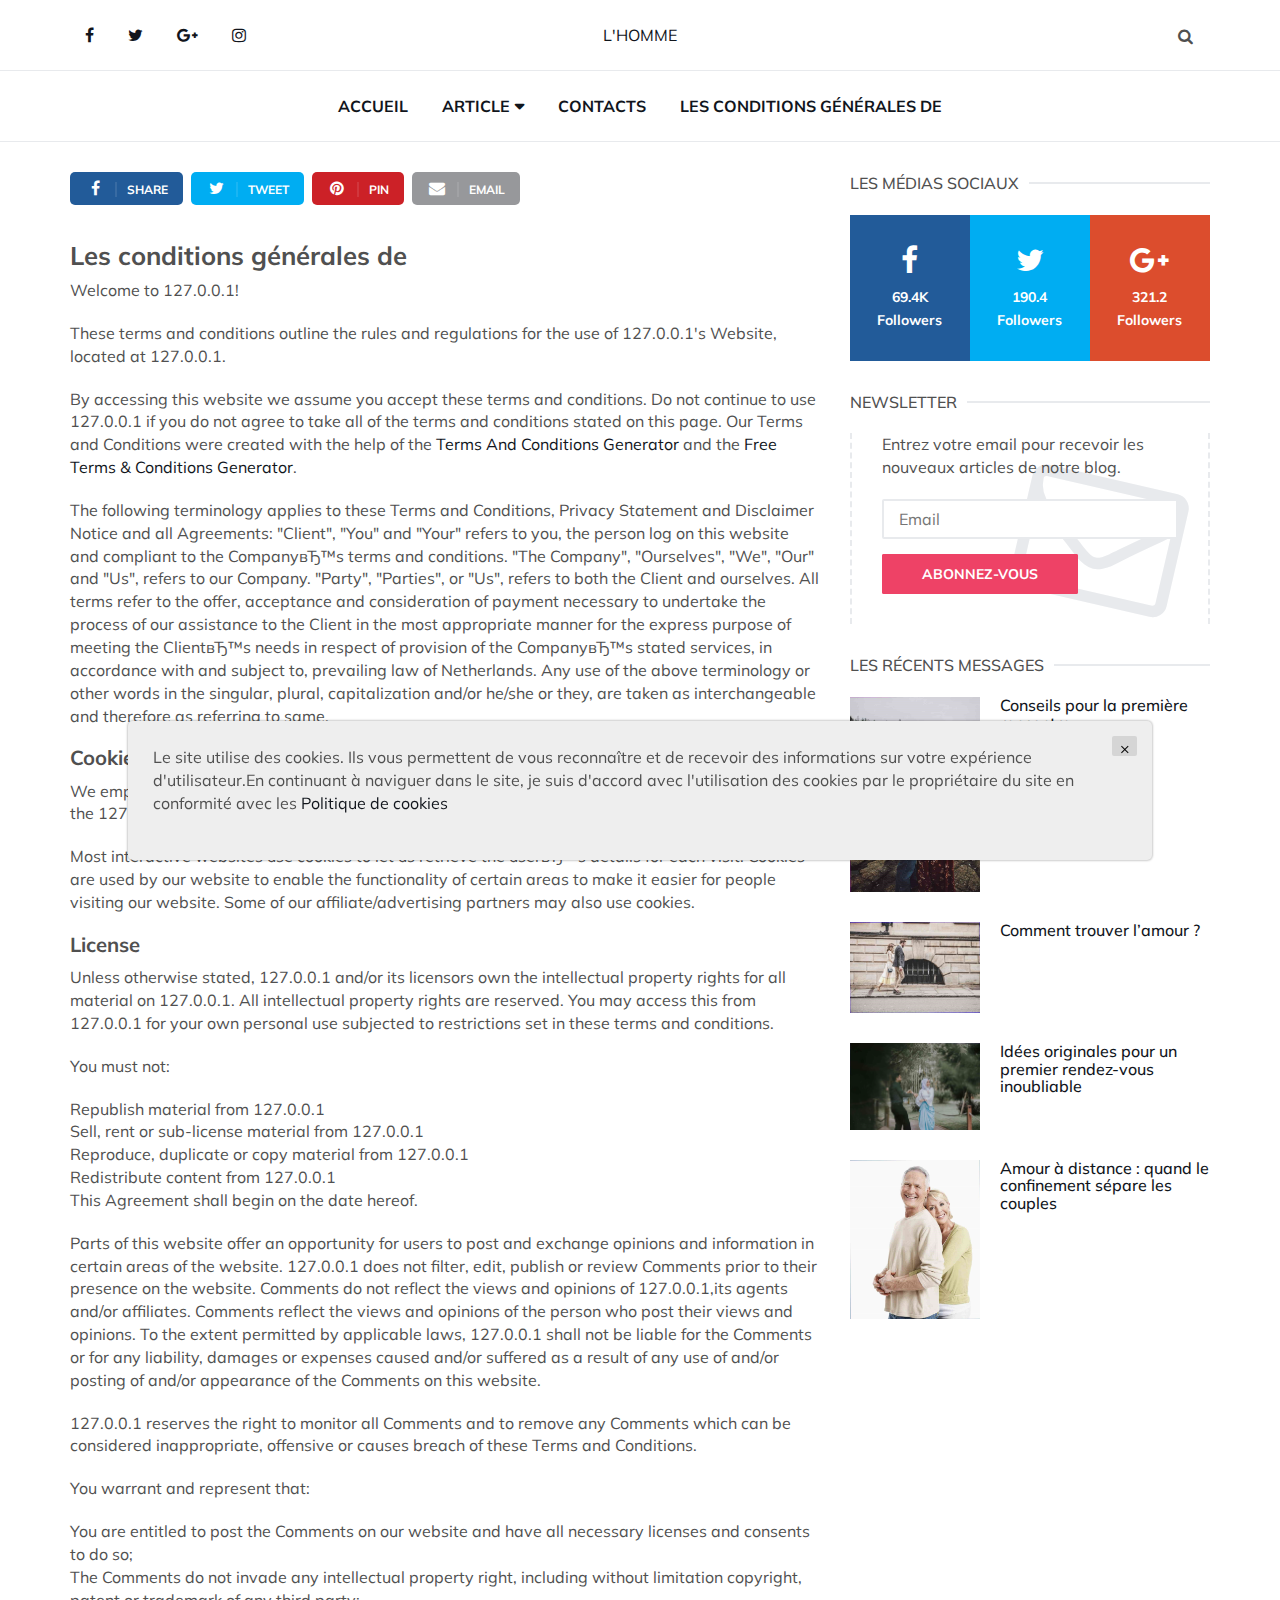
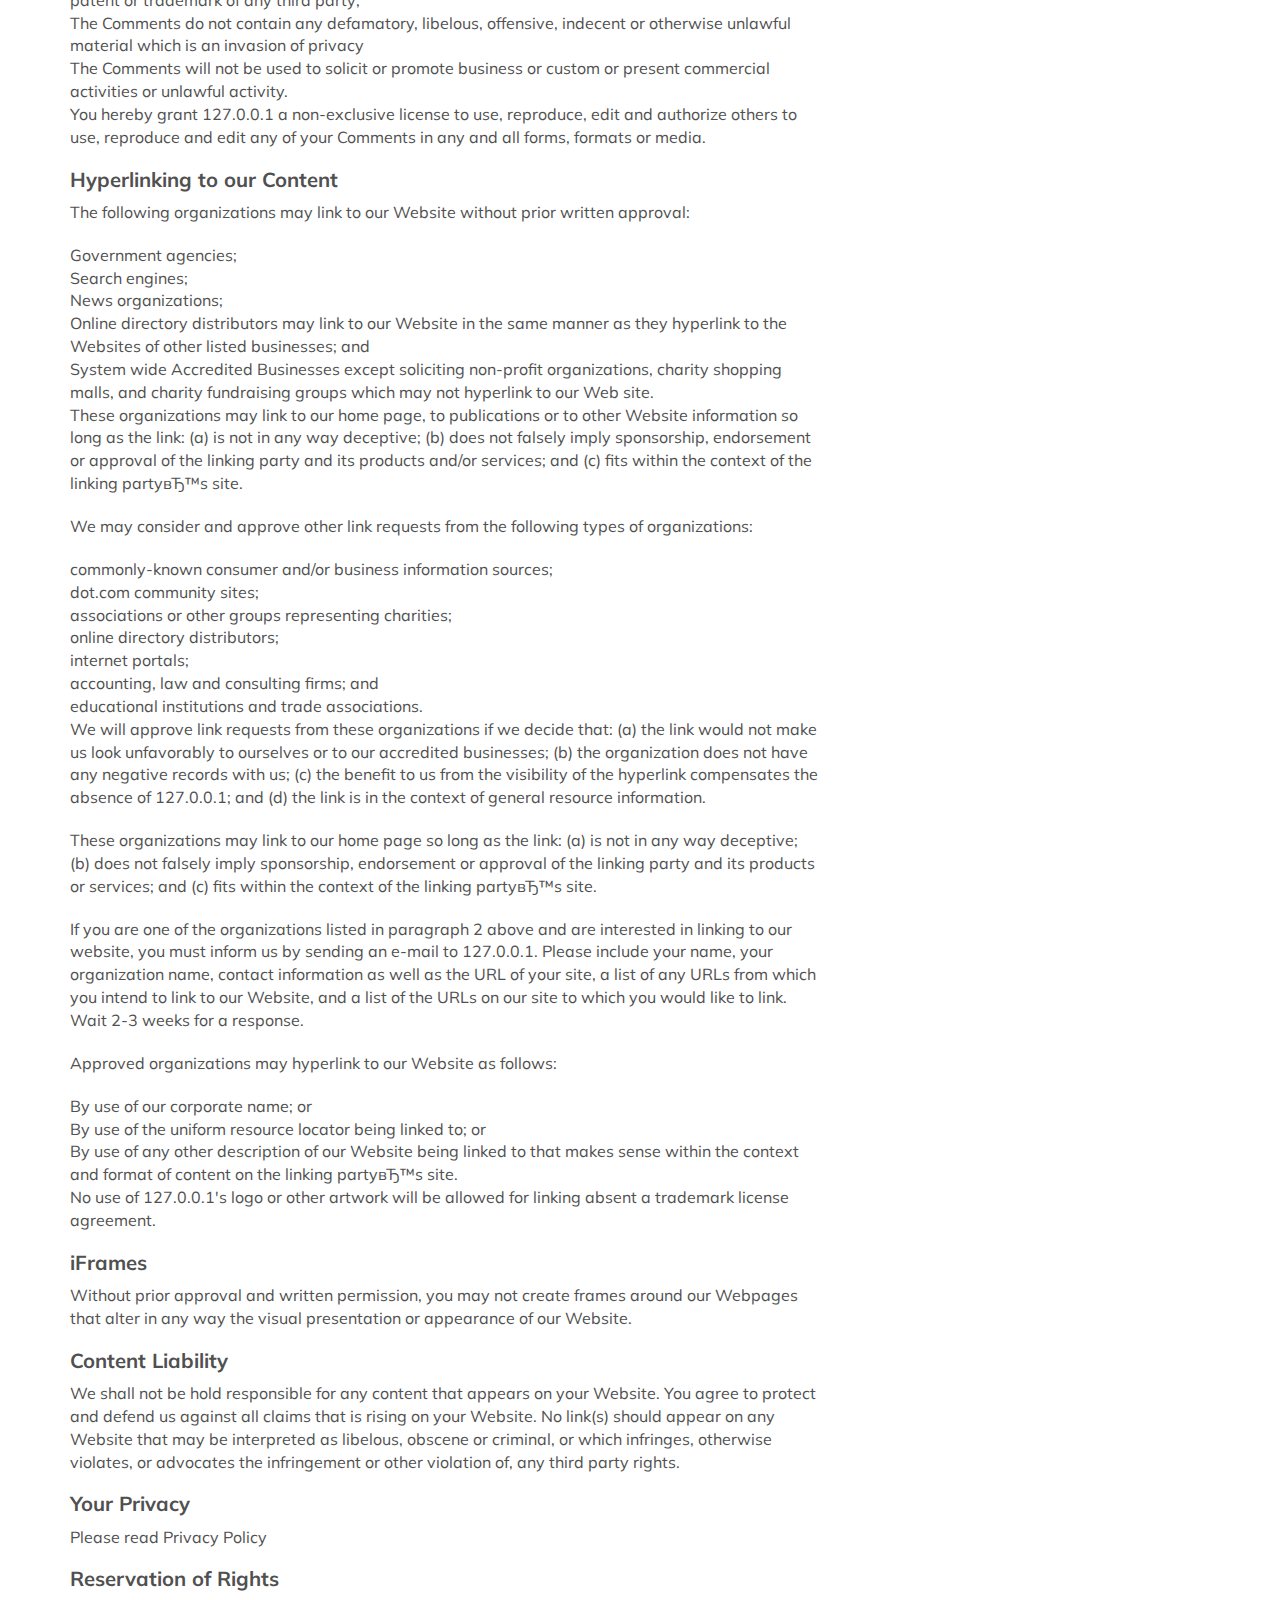
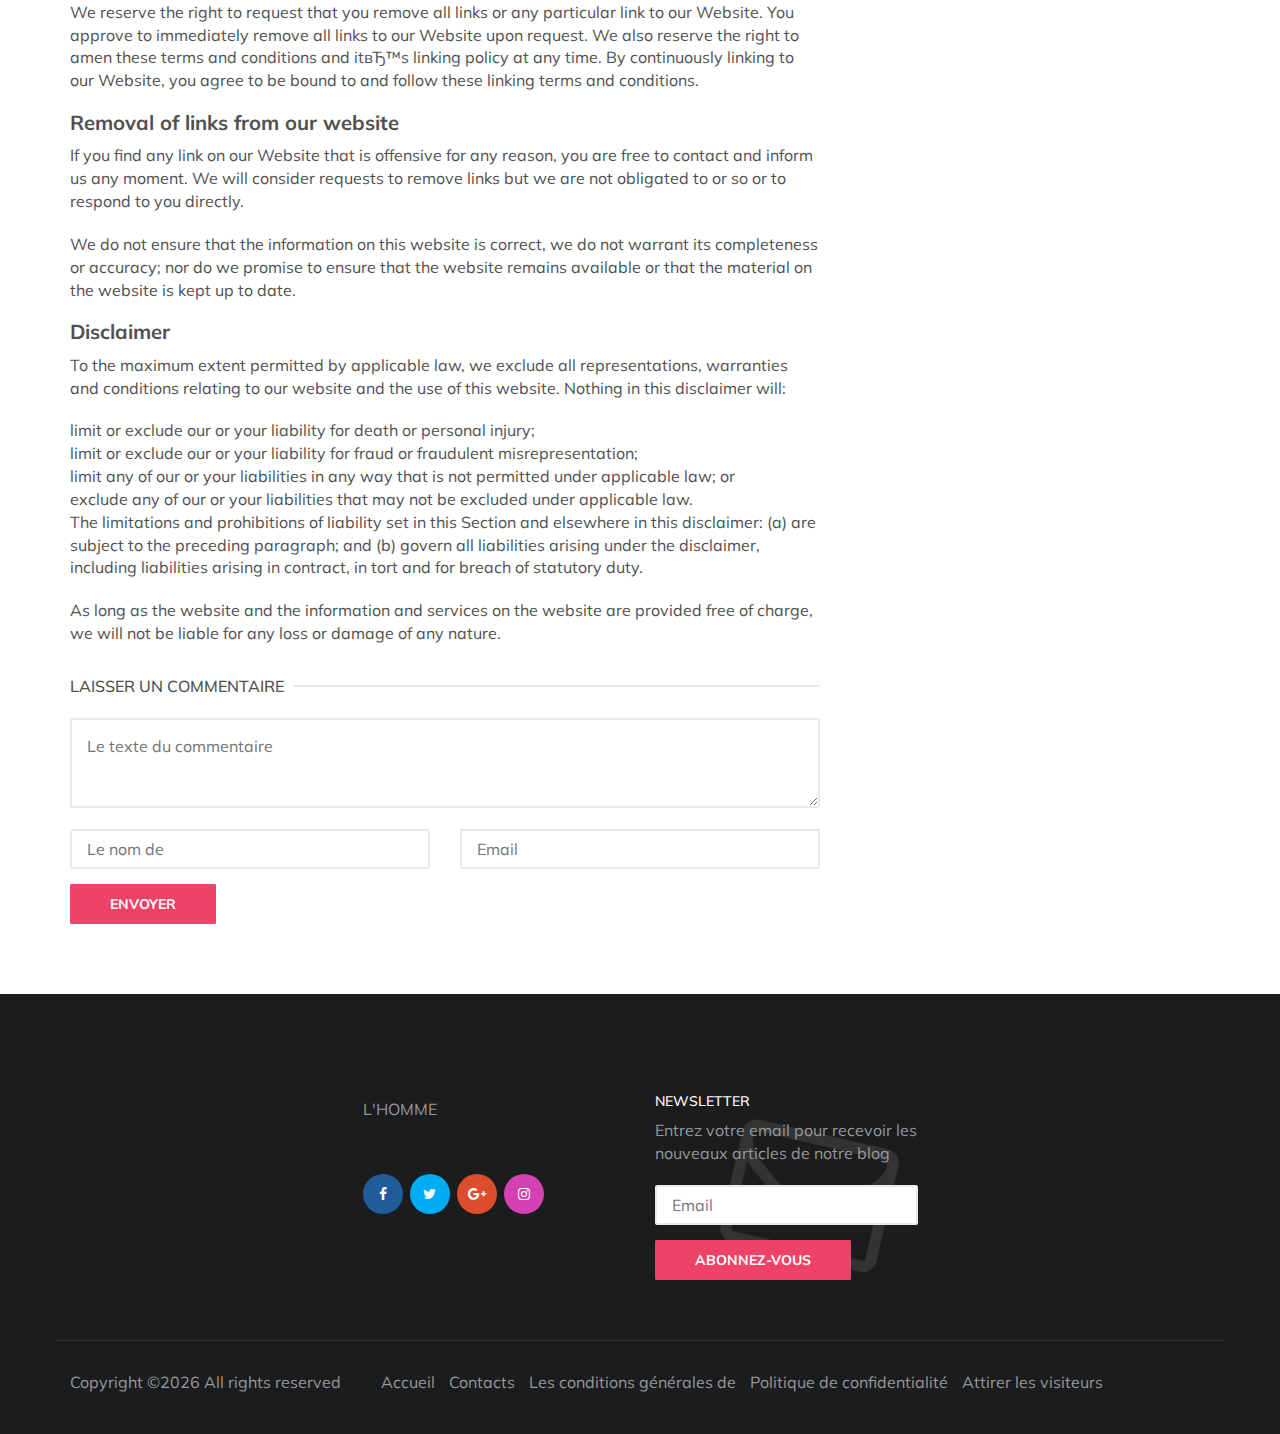
<file: terms.html>
<!DOCTYPE html>
<html lang="en">

<head>
	<meta charset="utf-8">
	<meta http-equiv="X-UA-Compatible" content="IE=edge">
	<meta name="viewport" content="width=device-width, initial-scale=1">
	<!-- The above 3 meta tags *must* come first in the head; any other head content must come *after* these tags -->

	

	<title>Les conditions générales de</title>

	<!-- Google font -->
	<link href="https://fonts.googleapis.com/css?family=Montserrat:400,700%7CMuli:400,700" rel="stylesheet">

	<!-- Bootstrap -->
	<link type="text/css" rel="stylesheet" href="css/bootstrap.min.css" />

	<!-- Font Awesome Icon -->
	<link rel="stylesheet" href="css/font-awesome.min.css">

	<!-- Custom stlylesheet -->
	<link type="text/css" rel="stylesheet" href="css/style.css" />

	<!-- HTML5 shim and Respond.js for IE8 support of HTML5 elements and media queries -->
	<!-- WARNING: Respond.js doesn't work if you view the page via file:// -->
	<!--[if lt IE 9]>
		  <script src="https://oss.maxcdn.com/html5shiv/3.7.3/html5shiv.min.js"></script>
		  <script src="https://oss.maxcdn.com/respond/1.4.2/respond.min.js"></script>
		<![endif]-->

</head>

<body>
	<!-- HEADER -->
	<header id="header">
		<!-- NAV -->
		<div id="nav">
			<!-- Top Nav -->
			<div id="nav-top">
				<div class="container">
					<!-- social -->
					<ul class="nav-social">
						<li><a href="#"><i class="fa fa-facebook"></i></a></li>
						<li><a href="#"><i class="fa fa-twitter"></i></a></li>
						<li><a href="#"><i class="fa fa-google-plus"></i></a></li>
						<li><a href="#"><i class="fa fa-instagram"></i></a></li>
					</ul>
					<!-- /social -->

					<!-- logo -->
					<div class="nav-logo">
						<a href="index.html" class="logo" style="text-transform: uppercase">L'homme</a>
					</div>
					<!-- /logo -->

					<!-- search & aside toggle -->
					<div class="nav-btns">
						<button class="search-btn"><i class="fa fa-search"></i></button>
						<div id="nav-search">
							<form>
								<input class="input" name="search" placeholder="">
							</form>
							<button class="nav-close search-close">
								<span></span>
							</button>
						</div>
					</div>
					<!-- /search & aside toggle -->
				</div>
			</div>
			<!-- /Top Nav -->

			<!-- Main Nav -->
			<div id="nav-bottom">
				<div class="container">
					<!-- nav -->
					<ul class="nav-menu">
						<li>
							<a href="index.html">Accueil</a>
						</li>
						<li class="has-dropdown">
							<a href="index.html">Article</a>
							<div class="dropdown">
								<div class="dropdown-body">
									<ul class="dropdown-list">
										
										<li><a href="jNJdOeHj6xE.html">Conseils pour la...</a></li>
										

										<li><a href="CyO8f9ynRPQT6kxa2SmOptmh.html">Comment trouver l’amour ?</a></li>
										

										<li><a href="e290b0cf698f64f38531217e8c.html">Idées originales pour un premier...</a></li>
										

										<li><a href="e104774e2d3c27c52ef78cdfaa.html">Amour à distance...</a></li>
										

									</ul>
								</div>
							</div>
						</li>

						<li><a href="contact.html">Contacts</a></li>
						<li><a href="terms.html">Les conditions générales de</a></li>
					</ul>
					<!-- /nav -->
				</div>
			</div>
			<!-- /Main Nav -->
		</div>
		<!-- /NAV -->
	</header>
	<!-- /HEADER -->

	<!-- section -->
	<div class="section">
		<!-- container -->
		<div class="container">
			<!-- row -->
			<div class="row">
				<div class="col-md-8">
					<!-- post share -->
					<div class="section-row">
						<div class="post-share">
							<a href="#" class="social-facebook"><i class="fa fa-facebook"></i><span>Share</span></a>
							<a href="#" class="social-twitter"><i class="fa fa-twitter"></i><span>Tweet</span></a>
							<a href="#" class="social-pinterest"><i class="fa fa-pinterest"></i><span>Pin</span></a>
							<a href="#" ><i class="fa fa-envelope"></i><span>Email</span></a>
						</div>
					</div>
					<!-- /post share -->

					<!-- post content -->
					<div class="section-row">
						<h2><strong>Les conditions générales de</strong></h2>

						<p>Welcome to <span class="server-name"></span>!</p>

						<p>These terms and conditions outline the rules and regulations for the use of <span class="server-name"></span>'s Website, located at <span class="server-name"></span>.</p>

						<p>By accessing this website we assume you accept these terms and conditions. Do not continue to use <span class="server-name"></span> if you do not agree to take all of the terms and conditions stated on this page. Our Terms and Conditions were created with the help of the <a href="https://www.termsandconditionsgenerator.com">Terms And Conditions Generator</a> and the <a href="https://www.privacypolicyonline.com/terms-conditions-generator/">Free Terms & Conditions Generator</a>.</p>

						<p>The following terminology applies to these Terms and Conditions, Privacy Statement and Disclaimer Notice and all Agreements: "Client", "You" and "Your" refers to you, the person log on this website and compliant to the CompanyвЂ™s terms and conditions. "The Company", "Ourselves", "We", "Our" and "Us", refers to our Company. "Party", "Parties", or "Us", refers to both the Client and ourselves. All terms refer to the offer, acceptance and consideration of payment necessary to undertake the process of our assistance to the Client in the most appropriate manner for the express purpose of meeting the ClientвЂ™s needs in respect of provision of the CompanyвЂ™s stated services, in accordance with and subject to, prevailing law of Netherlands. Any use of the above terminology or other words in the singular, plural, capitalization and/or he/she or they, are taken as interchangeable and therefore as referring to same.</p>

						<h3><strong>Cookies</strong></h3>

						<p>We employ the use of cookies. By accessing <span class="server-name"></span>, you agreed to use cookies in agreement with the <span class="server-name"></span>'s Privacy Policy.</p>

						<p>Most interactive websites use cookies to let us retrieve the userвЂ™s details for each visit. Cookies are used by our website to enable the functionality of certain areas to make it easier for people visiting our website. Some of our affiliate/advertising partners may also use cookies.</p>

						<h3><strong>License</strong></h3>

						<p>Unless otherwise stated, <span class="server-name"></span> and/or its licensors own the intellectual property rights for all material on <span class="server-name"></span>. All intellectual property rights are reserved. You may access this from <span class="server-name"></span> for your own personal use subjected to restrictions set in these terms and conditions.</p>

						<p>You must not:</p>
						<ul>
							<li>Republish material from <span class="server-name"></span></li>
							<li>Sell, rent or sub-license material from <span class="server-name"></span></li>
							<li>Reproduce, duplicate or copy material from <span class="server-name"></span></li>
							<li>Redistribute content from <span class="server-name"></span></li>
						</ul>

						<p>This Agreement shall begin on the date hereof.</p>

						<p>Parts of this website offer an opportunity for users to post and exchange opinions and information in certain areas of the website. <span class="server-name"></span> does not filter, edit, publish or review Comments prior to their presence on the website. Comments do not reflect the views and opinions of <span class="server-name"></span>,its agents and/or affiliates. Comments reflect the views and opinions of the person who post their views and opinions. To the extent permitted by applicable laws, <span class="server-name"></span> shall not be liable for the Comments or for any liability, damages or expenses caused and/or suffered as a result of any use of and/or posting of and/or appearance of the Comments on this website.</p>

						<p><span class="server-name"></span> reserves the right to monitor all Comments and to remove any Comments which can be considered inappropriate, offensive or causes breach of these Terms and Conditions.</p>

						<p>You warrant and represent that:</p>

						<ul>
							<li>You are entitled to post the Comments on our website and have all necessary licenses and consents to do so;</li>
							<li>The Comments do not invade any intellectual property right, including without limitation copyright, patent or trademark of any third party;</li>
							<li>The Comments do not contain any defamatory, libelous, offensive, indecent or otherwise unlawful material which is an invasion of privacy</li>
							<li>The Comments will not be used to solicit or promote business or custom or present commercial activities or unlawful activity.</li>
						</ul>

						<p>You hereby grant <span class="server-name"></span> a non-exclusive license to use, reproduce, edit and authorize others to use, reproduce and edit any of your Comments in any and all forms, formats or media.</p>

						<h3><strong>Hyperlinking to our Content</strong></h3>

						<p>The following organizations may link to our Website without prior written approval:</p>

						<ul>
							<li>Government agencies;</li>
							<li>Search engines;</li>
							<li>News organizations;</li>
							<li>Online directory distributors may link to our Website in the same manner as they hyperlink to the Websites of other listed businesses; and</li>
							<li>System wide Accredited Businesses except soliciting non-profit organizations, charity shopping malls, and charity fundraising groups which may not hyperlink to our Web site.</li>
						</ul>

						<p>These organizations may link to our home page, to publications or to other Website information so long as the link: (a) is not in any way deceptive; (b) does not falsely imply sponsorship, endorsement or approval of the linking party and its products and/or services; and (c) fits within the context of the linking partyвЂ™s site.</p>

						<p>We may consider and approve other link requests from the following types of organizations:</p>

						<ul>
							<li>commonly-known consumer and/or business information sources;</li>
							<li>dot.com community sites;</li>
							<li>associations or other groups representing charities;</li>
							<li>online directory distributors;</li>
							<li>internet portals;</li>
							<li>accounting, law and consulting firms; and</li>
							<li>educational institutions and trade associations.</li>
						</ul>

						<p>We will approve link requests from these organizations if we decide that: (a) the link would not make us look unfavorably to ourselves or to our accredited businesses; (b) the organization does not have any negative records with us; (c) the benefit to us from the visibility of the hyperlink compensates the absence of <span class="server-name"></span>; and (d) the link is in the context of general resource information.</p>

						<p>These organizations may link to our home page so long as the link: (a) is not in any way deceptive; (b) does not falsely imply sponsorship, endorsement or approval of the linking party and its products or services; and (c) fits within the context of the linking partyвЂ™s site.</p>

						<p>If you are one of the organizations listed in paragraph 2 above and are interested in linking to our website, you must inform us by sending an e-mail to <span class="server-name"></span>. Please include your name, your organization name, contact information as well as the URL of your site, a list of any URLs from which you intend to link to our Website, and a list of the URLs on our site to which you would like to link. Wait 2-3 weeks for a response.</p>

						<p>Approved organizations may hyperlink to our Website as follows:</p>

						<ul>
							<li>By use of our corporate name; or</li>
							<li>By use of the uniform resource locator being linked to; or</li>
							<li>By use of any other description of our Website being linked to that makes sense within the context and format of content on the linking partyвЂ™s site.</li>
						</ul>

						<p>No use of <span class="server-name"></span>'s logo or other artwork will be allowed for linking absent a trademark license agreement.</p>

						<h3><strong>iFrames</strong></h3>

						<p>Without prior approval and written permission, you may not create frames around our Webpages that alter in any way the visual presentation or appearance of our Website.</p>

						<h3><strong>Content Liability</strong></h3>

						<p>We shall not be hold responsible for any content that appears on your Website. You agree to protect and defend us against all claims that is rising on your Website. No link(s) should appear on any Website that may be interpreted as libelous, obscene or criminal, or which infringes, otherwise violates, or advocates the infringement or other violation of, any third party rights.</p>

						<h3><strong>Your Privacy</strong></h3>

						<p>Please read Privacy Policy</p>

						<h3><strong>Reservation of Rights</strong></h3>

						<p>We reserve the right to request that you remove all links or any particular link to our Website. You approve to immediately remove all links to our Website upon request. We also reserve the right to amen these terms and conditions and itвЂ™s linking policy at any time. By continuously linking to our Website, you agree to be bound to and follow these linking terms and conditions.</p>

						<h3><strong>Removal of links from our website</strong></h3>

						<p>If you find any link on our Website that is offensive for any reason, you are free to contact and inform us any moment. We will consider requests to remove links but we are not obligated to or so or to respond to you directly.</p>

						<p>We do not ensure that the information on this website is correct, we do not warrant its completeness or accuracy; nor do we promise to ensure that the website remains available or that the material on the website is kept up to date.</p>

						<h3><strong>Disclaimer</strong></h3>

						<p>To the maximum extent permitted by applicable law, we exclude all representations, warranties and conditions relating to our website and the use of this website. Nothing in this disclaimer will:</p>

						<ul>
							<li>limit or exclude our or your liability for death or personal injury;</li>
							<li>limit or exclude our or your liability for fraud or fraudulent misrepresentation;</li>
							<li>limit any of our or your liabilities in any way that is not permitted under applicable law; or</li>
							<li>exclude any of our or your liabilities that may not be excluded under applicable law.</li>
						</ul>

						<p>The limitations and prohibitions of liability set in this Section and elsewhere in this disclaimer: (a) are subject to the preceding paragraph; and (b) govern all liabilities arising under the disclaimer, including liabilities arising in contract, in tort and for breach of statutory duty.</p>

						<p>As long as the website and the information and services on the website are provided free of charge, we will not be liable for any loss or damage of any nature.</p>
					</div>
					<!-- /post content -->

					<!-- post reply -->
					<div class="section-row">
						<div class="section-title">
							<h3 class="title">Laisser un commentaire</h3>
						</div>
						<form class="post-reply">
							<div class="row">
								<div class="col-md-12">
									<div class="form-group">
										<textarea class="input" name="message" placeholder="Le texte du commentaire"></textarea>
									</div>
								</div>
								<div class="col-md-6">
									<div class="form-group">
										<input class="input" type="text" name="name" placeholder="Le nom de">
									</div>
								</div>
								<div class="col-md-6">
									<div class="form-group">
										<input class="input" type="email" name="email" placeholder="Email">
									</div>
								</div>
								<div class="col-md-12">
									<button class="primary-button">Envoyer</button>
								</div>
							</div>
						</form>
					</div>
					<!-- /post reply -->
				</div>
				<div class="col-md-4">

					<!-- social widget -->
					<div class="aside-widget">
						<div class="section-title">
							<h2 class="title">Les médias sociaux</h2>
						</div>
						<div class="social-widget">
							<ul>
								<li>
									<a href="#" class="social-facebook">
										<i class="fa fa-facebook"></i>
										<span>69.4K<br>Followers</span>
									</a>
								</li>
								<li>
									<a href="#" class="social-twitter">
										<i class="fa fa-twitter"></i>
										<span>190.4<br>Followers</span>
									</a>
								</li>
								<li>
									<a href="#" class="social-google-plus">
										<i class="fa fa-google-plus"></i>
										<span>321.2<br>Followers</span>
									</a>
								</li>
							</ul>
						</div>
					</div>
					<!-- /social widget -->


					<!-- newsletter widget -->
					<div class="aside-widget">
						<div class="section-title">
							<h2 class="title">Newsletter</h2>
						</div>
						<div class="newsletter-widget">
							<form action="thanks.html">
								<p>Entrez votre email pour recevoir les nouveaux articles de notre blog.</p>
								<input class="input" name="newsletter" placeholder="Email">
								<button class="primary-button">Abonnez-vous</button>
							</form>
						</div>
					</div>
					<!-- /newsletter widget -->

					<!-- post widget -->
					<div class="aside-widget">
						<div class="section-title">
							<h2 class="title">Les récents messages</h2>
						</div>
						
						<!-- post -->
						<div class="post post-widget">
							<a class="post-img" href="jNJdOeHj6xE.html"><img src="./img/nate-johnston-ck_1q_e5ffu-unsplash.jpg" alt=""></a>
							<div class="post-body">
								<h3 class="post-title"><a href="jNJdOeHj6xE.html">Conseils pour la première rencontre</a></h3>
							</div>
						</div>
						<!-- /post -->
						

						<!-- post -->
						<div class="post post-widget">
							<a class="post-img" href="CyO8f9ynRPQT6kxa2SmOptmh.html"><img src="./img/clem-onojeghuo-rdt2hnoh5gs-unsplash.jpg" alt=""></a>
							<div class="post-body">
								<h3 class="post-title"><a href="CyO8f9ynRPQT6kxa2SmOptmh.html">Comment trouver l’amour ?</a></h3>
							</div>
						</div>
						<!-- /post -->
						

						<!-- post -->
						<div class="post post-widget">
							<a class="post-img" href="e290b0cf698f64f38531217e8c.html"><img src="./img/hanny-naibaho-g3mwaaqsuli-unsplash.jpg" alt=""></a>
							<div class="post-body">
								<h3 class="post-title"><a href="e290b0cf698f64f38531217e8c.html">Idées originales pour un premier rendez-vous inoubliable</a></h3>
							</div>
						</div>
						<!-- /post -->
						

						<!-- post -->
						<div class="post post-widget">
							<a class="post-img" href="e104774e2d3c27c52ef78cdfaa.html"><img src="./img/image00255.jpg" alt=""></a>
							<div class="post-body">
								<h3 class="post-title"><a href="e104774e2d3c27c52ef78cdfaa.html">Amour à distance : quand le confinement sépare les couples</a></h3>
							</div>
						</div>
						<!-- /post -->
						


					</div>
					<!-- /post widget -->
				</div>
			</div>
			<!-- /row -->
		</div>
		<!-- /container -->
	</div>
	<!-- /SECTION -->

	<!-- FOOTER -->
	<footer id="footer">
		<!-- container -->
		<div class="container">
			<!-- row -->
			<div class="row justify-content-center">
				<div class="col-md-3 col-md-push-3">
					<div class="footer-widget">
						<div class="footer-logo">
							<a href="index.html" class="logo" style="text-transform: uppercase">L'homme</a>
						</div>
						<ul class="contact-social">
							<li><a href="#" class="social-facebook"><i class="fa fa-facebook"></i></a></li>
							<li><a href="#" class="social-twitter"><i class="fa fa-twitter"></i></a></li>
							<li><a href="#" class="social-google-plus"><i class="fa fa-google-plus"></i></a></li>
							<li><a href="#" class="social-instagram"><i class="fa fa-instagram"></i></a></li>
						</ul>
					</div>
				</div>
				<div class="col-md-3 col-md-push-3">
					<div class="footer-widget">
						<h3 class="footer-title">Newsletter</h3>
						<div class="newsletter-widget">
							<form action="thanks.html">
								<p>Entrez votre email pour recevoir les nouveaux articles de notre blog</p>
								<input class="input" name="newsletter" placeholder="Email">
								<button class="primary-button">Abonnez-vous</button>
							</form>
						</div>
					</div>
				</div>
			</div>
			<!-- /row -->

			<!-- row -->
			<div class="footer-bottom row">
				<div class="col-md-8 col-md-push-3">
					<ul class="footer-nav">
						<li><a href="index.html">Accueil</a></li>
						<li><a href="contact.html">Contacts</a></li>
						<li><a href="terms.html">Les conditions générales de</a></li>
						<li><a href="policy.html">Politique de confidentialité</a></li>
						<li><a href="message_for_oss.html">Attirer les visiteurs</a></li>
					</ul>
				</div>
				<div class="col-md-4 col-md-pull-8">
					<div class="footer-copyright">
						Copyright &copy;<script>document.write(new Date().getFullYear());</script> All rights reserved

					</div>
				</div>
			</div>
			<!-- /row -->
		</div>
		<!-- /container -->
	</footer>
	<!-- /FOOTER -->

	<!-- jQuery Plugins -->
	<script src="js/jquery.min.js"></script>
	<script src="js/bootstrap.min.js"></script>
	<script src="js/jquery.stellar.min.js"></script>
	<script src="js/main.js"></script>
	<div class='cookie-banner'>
		<p>
			Le site utilise des cookies. Ils vous permettent de vous reconnaître et de recevoir des informations sur votre expérience d'utilisateur.En continuant à naviguer dans le site, je suis d'accord avec l'utilisation des cookies par le propriétaire du site en conformité avec les  <a target="_blank" href="https://en.wikipedia.org/wiki/HTTP_cookie">Politique de cookies</a>
		</p>
		<button class='close-cookie'>&times;</button>
	</div>
	<script>
		window.onload = function() {
			$('.close-cookie').click(function () {
				$('.cookie-banner').fadeOut();
			})
		}
	</script>
	<script>
		let elems = document.querySelectorAll('.server-name');
		elems.forEach((elem) => {
			elem.innerHTML = window.location.hostname
		})
	</script>
</body>

</html>
</file>
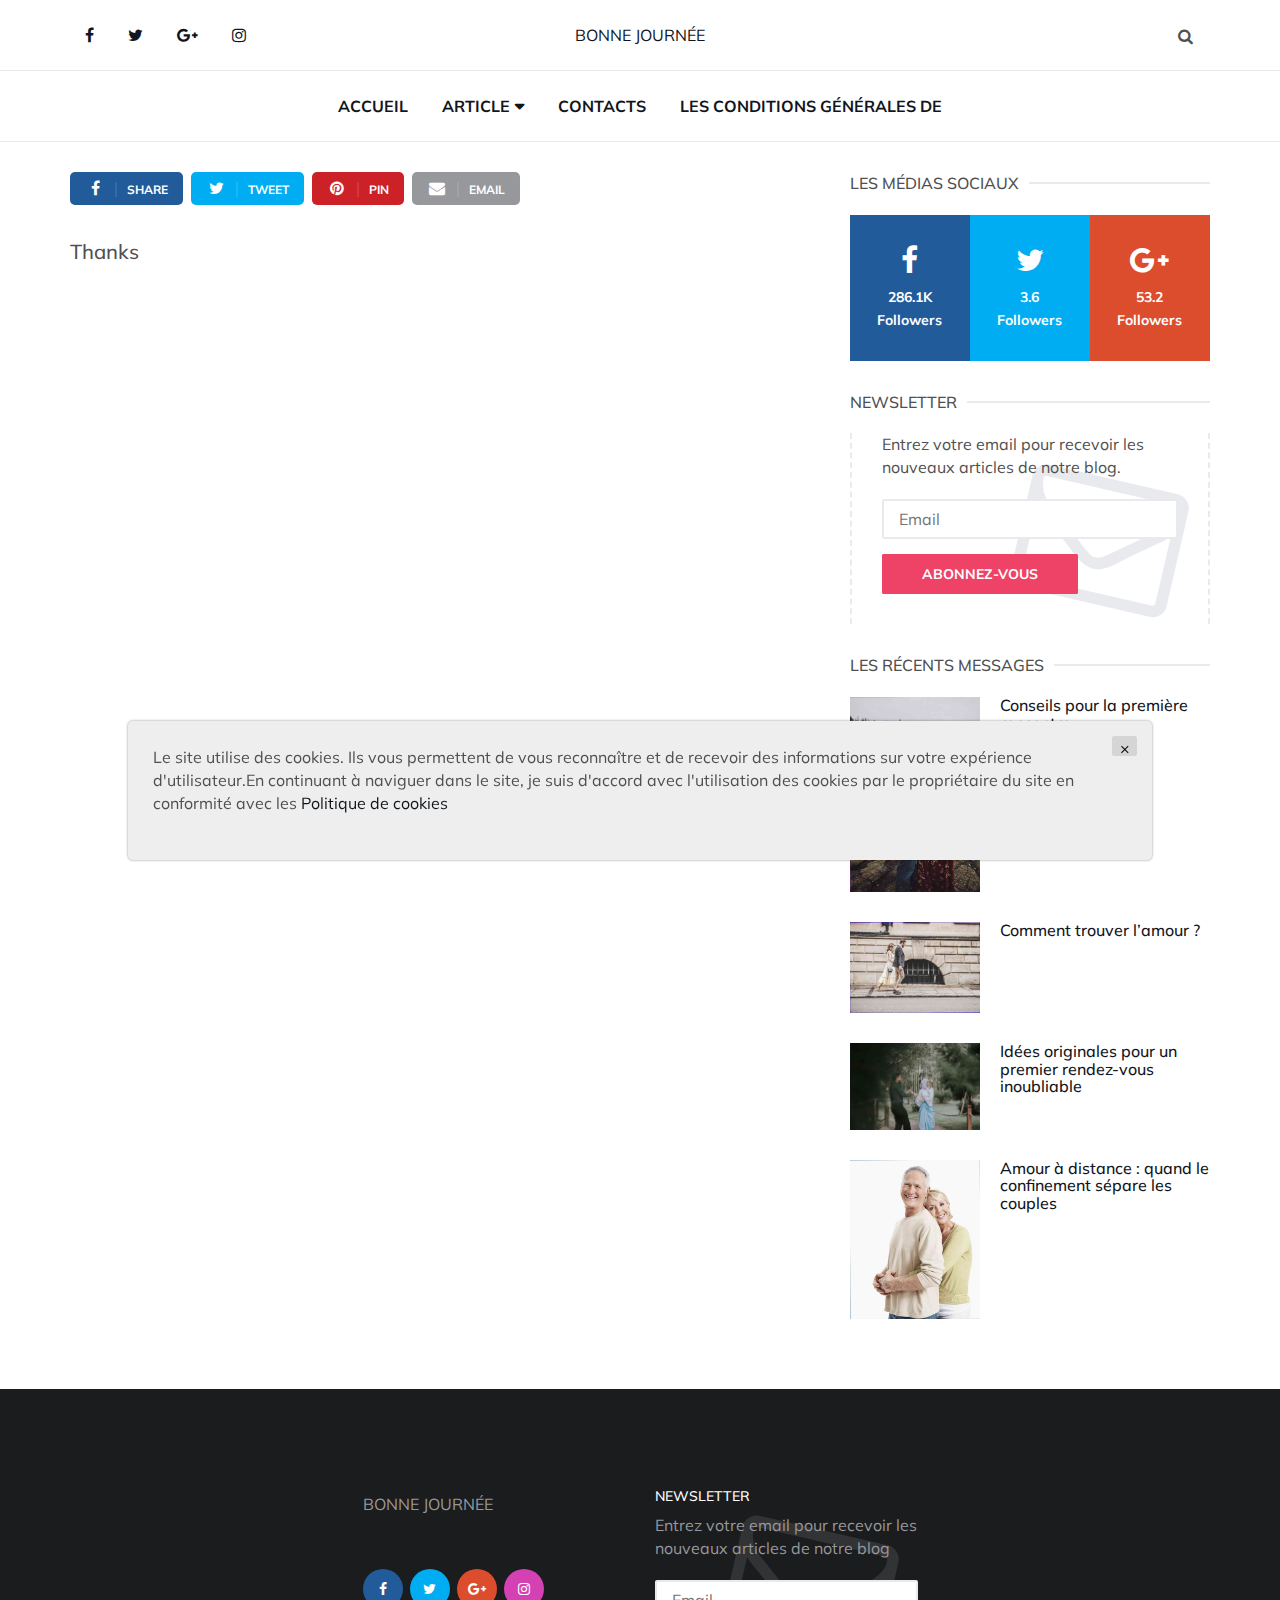
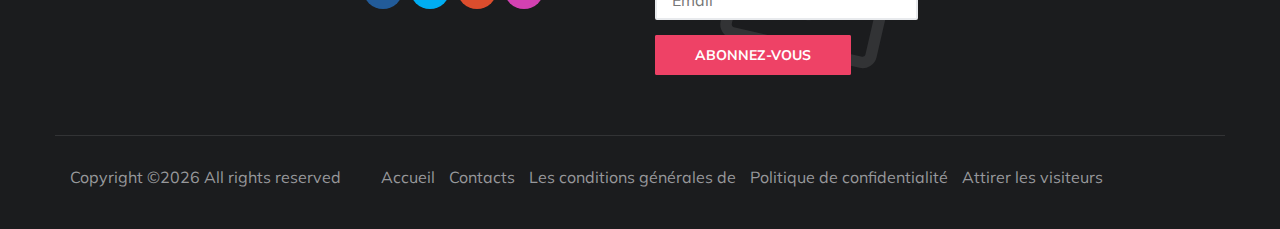
<file: thanks.html>
<!DOCTYPE html>
<html lang="en">

<head>
	<meta charset="utf-8">
	<meta http-equiv="X-UA-Compatible" content="IE=edge">
	<meta name="viewport" content="width=device-width, initial-scale=1">
	<!-- The above 3 meta tags *must* come first in the head; any other head content must come *after* these tags -->

	

	<title>De remise en forme</title>

	<!-- Google font -->
	<link href="https://fonts.googleapis.com/css?family=Montserrat:400,700%7CMuli:400,700" rel="stylesheet">

	<!-- Bootstrap -->
	<link type="text/css" rel="stylesheet" href="css/bootstrap.min.css" />

	<!-- Font Awesome Icon -->
	<link rel="stylesheet" href="css/font-awesome.min.css">

	<!-- Custom stlylesheet -->
	<link type="text/css" rel="stylesheet" href="css/style.css" />

	<!-- HTML5 shim and Respond.js for IE8 support of HTML5 elements and media queries -->
	<!-- WARNING: Respond.js doesn't work if you view the page via file:// -->
	<!--[if lt IE 9]>
		  <script src="https://oss.maxcdn.com/html5shiv/3.7.3/html5shiv.min.js"></script>
		  <script src="https://oss.maxcdn.com/respond/1.4.2/respond.min.js"></script>
		<![endif]-->

</head>

<body>
	<!-- HEADER -->
	<header id="header">
		<!-- NAV -->
		<div id="nav">
			<!-- Top Nav -->
			<div id="nav-top">
				<div class="container">
					<!-- social -->
					<ul class="nav-social">
						<li><a href="#"><i class="fa fa-facebook"></i></a></li>
						<li><a href="#"><i class="fa fa-twitter"></i></a></li>
						<li><a href="#"><i class="fa fa-google-plus"></i></a></li>
						<li><a href="#"><i class="fa fa-instagram"></i></a></li>
					</ul>
					<!-- /social -->

					<!-- logo -->
					<div class="nav-logo">
						<a href="index.html" class="logo" style="text-transform: uppercase">Bonne journée</a>
					</div>
					<!-- /logo -->

					<!-- search & aside toggle -->
					<div class="nav-btns">
						<button class="search-btn"><i class="fa fa-search"></i></button>
						<div id="nav-search">
							<form>
								<input class="input" name="search" placeholder="">
							</form>
							<button class="nav-close search-close">
								<span></span>
							</button>
						</div>
					</div>
					<!-- /search & aside toggle -->
				</div>
			</div>
			<!-- /Top Nav -->

			<!-- Main Nav -->
			<div id="nav-bottom">
				<div class="container">
					<!-- nav -->
					<ul class="nav-menu">
						<li>
							<a href="index.html">Accueil</a>
						</li>
						<li class="has-dropdown">
							<a href="index.html">Article</a>
							<div class="dropdown">
								<div class="dropdown-body">
									<ul class="dropdown-list">
										
										<li><a href="jNJdOeHj6xE.html">Conseils pour la...</a></li>
										

										<li><a href="CyO8f9ynRPQT6kxa2SmOptmh.html">Comment trouver l’amour ?</a></li>
										

										<li><a href="e290b0cf698f64f38531217e8c.html">Idées originales pour un premier...</a></li>
										

										<li><a href="e104774e2d3c27c52ef78cdfaa.html">Amour à distance...</a></li>
										

									</ul>
								</div>
							</div>
						</li>

						<li><a href="contact.html">Contacts</a></li>
						<li><a href="terms.html">Les conditions générales de</a></li>
					</ul>
					<!-- /nav -->
				</div>
			</div>
			<!-- /Main Nav -->
		</div>
		<!-- /NAV -->
	</header>
	<!-- /HEADER -->

	<!-- section -->
	<div class="section">
		<!-- container -->
		<div class="container">
			<!-- row -->
			<div class="row">
				<div class="col-md-8">
					<!-- post share -->
					<div class="section-row">
						<div class="post-share">
							<a href="#" class="social-facebook"><i class="fa fa-facebook"></i><span>Share</span></a>
							<a href="#" class="social-twitter"><i class="fa fa-twitter"></i><span>Tweet</span></a>
							<a href="#" class="social-pinterest"><i class="fa fa-pinterest"></i><span>Pin</span></a>
							<a href="#" ><i class="fa fa-envelope"></i><span>Email</span></a>
						</div>
					</div>
					<!-- /post share -->

					<!-- post content -->
					<div class="section-row">
						<h3>Thanks</h3>

					</div>
					<!-- /post content -->
				</div>
				<div class="col-md-4">

					<!-- social widget -->
					<div class="aside-widget">
						<div class="section-title">
							<h2 class="title">Les médias sociaux</h2>
						</div>
						<div class="social-widget">
							<ul>
								<li>
									<a href="#" class="social-facebook">
										<i class="fa fa-facebook"></i>
										<span>286.1K<br>Followers</span>
									</a>
								</li>
								<li>
									<a href="#" class="social-twitter">
										<i class="fa fa-twitter"></i>
										<span>3.6<br>Followers</span>
									</a>
								</li>
								<li>
									<a href="#" class="social-google-plus">
										<i class="fa fa-google-plus"></i>
										<span>53.2<br>Followers</span>
									</a>
								</li>
							</ul>
						</div>
					</div>
					<!-- /social widget -->


					<!-- newsletter widget -->
					<div class="aside-widget">
						<div class="section-title">
							<h2 class="title">Newsletter</h2>
						</div>
						<div class="newsletter-widget">
							<form action="thanks.html">
								<p>Entrez votre email pour recevoir les nouveaux articles de notre blog.</p>
								<input class="input" name="newsletter" placeholder="Email">
								<button class="primary-button">Abonnez-vous</button>
							</form>
						</div>
					</div>
					<!-- /newsletter widget -->

					<!-- post widget -->
					<div class="aside-widget">
						<div class="section-title">
							<h2 class="title">Les récents messages</h2>
						</div>
						
						<!-- post -->
						<div class="post post-widget">
							<a class="post-img" href="jNJdOeHj6xE.html"><img src="./img/nate-johnston-ck_1q_e5ffu-unsplash.jpg" alt=""></a>
							<div class="post-body">
								<h3 class="post-title"><a href="jNJdOeHj6xE.html">Conseils pour la première rencontre</a></h3>
							</div>
						</div>
						<!-- /post -->
						

						<!-- post -->
						<div class="post post-widget">
							<a class="post-img" href="CyO8f9ynRPQT6kxa2SmOptmh.html"><img src="./img/clem-onojeghuo-rdt2hnoh5gs-unsplash.jpg" alt=""></a>
							<div class="post-body">
								<h3 class="post-title"><a href="CyO8f9ynRPQT6kxa2SmOptmh.html">Comment trouver l’amour ?</a></h3>
							</div>
						</div>
						<!-- /post -->
						

						<!-- post -->
						<div class="post post-widget">
							<a class="post-img" href="e290b0cf698f64f38531217e8c.html"><img src="./img/hanny-naibaho-g3mwaaqsuli-unsplash.jpg" alt=""></a>
							<div class="post-body">
								<h3 class="post-title"><a href="e290b0cf698f64f38531217e8c.html">Idées originales pour un premier rendez-vous inoubliable</a></h3>
							</div>
						</div>
						<!-- /post -->
						

						<!-- post -->
						<div class="post post-widget">
							<a class="post-img" href="e104774e2d3c27c52ef78cdfaa.html"><img src="./img/image00255.jpg" alt=""></a>
							<div class="post-body">
								<h3 class="post-title"><a href="e104774e2d3c27c52ef78cdfaa.html">Amour à distance : quand le confinement sépare les couples</a></h3>
							</div>
						</div>
						<!-- /post -->
						


					</div>
					<!-- /post widget -->
				</div>
			</div>
			<!-- /row -->
		</div>
		<!-- /container -->
	</div>
	<!-- /SECTION -->

	<!-- FOOTER -->
	<footer id="footer">
		<!-- container -->
		<div class="container">
			<!-- row -->
			<div class="row justify-content-center">
				<div class="col-md-3 col-md-push-3">
					<div class="footer-widget">
						<div class="footer-logo">
							<a href="index.html" class="logo" style="text-transform: uppercase">Bonne journée</a>
						</div>
						<ul class="contact-social">
							<li><a href="#" class="social-facebook"><i class="fa fa-facebook"></i></a></li>
							<li><a href="#" class="social-twitter"><i class="fa fa-twitter"></i></a></li>
							<li><a href="#" class="social-google-plus"><i class="fa fa-google-plus"></i></a></li>
							<li><a href="#" class="social-instagram"><i class="fa fa-instagram"></i></a></li>
						</ul>
					</div>
				</div>
				<div class="col-md-3 col-md-push-3">
					<div class="footer-widget">
						<h3 class="footer-title">Newsletter</h3>
						<div class="newsletter-widget">
							<form action="thanks.html">
								<p>Entrez votre email pour recevoir les nouveaux articles de notre blog</p>
								<input class="input" name="newsletter" placeholder="Email">
								<button class="primary-button">Abonnez-vous</button>
							</form>
						</div>
					</div>
				</div>
			</div>
			<!-- /row -->

			<!-- row -->
			<div class="footer-bottom row">
				<div class="col-md-8 col-md-push-3">
					<ul class="footer-nav">
						<li><a href="index.html">Accueil</a></li>
						<li><a href="contact.html">Contacts</a></li>
						<li><a href="terms.html">Les conditions générales de</a></li>
						<li><a href="policy.html">Politique de confidentialité</a></li>
						<li><a href="message_for_oss.html">Attirer les visiteurs</a></li>
					</ul>
				</div>
				<div class="col-md-4 col-md-pull-8">
					<div class="footer-copyright">
						Copyright &copy;<script>document.write(new Date().getFullYear());</script> All rights reserved

					</div>
				</div>
			</div>
			<!-- /row -->
		</div>
		<!-- /container -->
	</footer>
	<!-- /FOOTER -->

	<!-- jQuery Plugins -->
	<script src="js/jquery.min.js"></script>
	<script src="js/bootstrap.min.js"></script>
	<script src="js/jquery.stellar.min.js"></script>
	<script src="js/main.js"></script>
	<div class='cookie-banner'>
		<p>
			Le site utilise des cookies. Ils vous permettent de vous reconnaître et de recevoir des informations sur votre expérience d'utilisateur.En continuant à naviguer dans le site, je suis d'accord avec l'utilisation des cookies par le propriétaire du site en conformité avec les  <a target="_blank" href="https://en.wikipedia.org/wiki/HTTP_cookie">Politique de cookies</a>
		</p>
		<button class='close-cookie'>&times;</button>
	</div>
	<script>
		window.onload = function() {
			$('.close-cookie').click(function () {
				$('.cookie-banner').fadeOut();
			})
		}
	</script>
	<script>
		let elems = document.querySelectorAll('.server-name');
		elems.forEach((elem) => {
			elem.innerHTML = window.location.hostname
		})
	</script>
</body>

</html>
</file>
<file: css/style.css>
/*
Template Name: Callie HTML Template
Author: yaminncco

Colors:
	Body 		  : #505050
	Headers 	: #11151c
	Primary 	: #ee4266
	Dark 		  : #1b1c1e
	Grey 		  : #e8eaed #97989b #323335

Fonts: Montserrat & Muli

Table OF Contents
------------------------------------
GENERAL
NAVIGATION
PAGE HEADER
POST
POST PAGE
ASIDE
FOOTER
RESPONSIVE
------------------------------------*/

/*=========================================================
	GENERAL
===========================================================*/

/*----------------------------*\
	typography
\*----------------------------*/

body {
  font-family: 'Muli', sans-serif;
  font-size: 16px;
  color: #505050;
  font-weight: 400;
  overflow-x: hidden;
}

<style>
/* Hides Preloader In Weebly Editor */
#icontent .preloader {
    display:none;
}
/* Preloader Background Viewport Position */
.preloader {
    position: fixed;
    top: 0;
    left: 0;
    right: 0;
    bottom: 0;
    background: #f1f1f1;
    z-index: 10000;
    display: flex;
}
/* Preloader Style & Animation */
.preloader-circle {
    border-radius: 50%;
    width: 50px;
    height: 50px;
    margin:auto;
    border-width: 2px;
    border-style: solid;
    border-color: #999 rgba(0, 0, 0, .1) rgba(0, 0, 0, .1) rgba(0, 0, 0, .1);
    border-top-width: 3px;
    animation: rotate 1s 0s linear infinite;
}
@keyframes rotate {
    from {
        transform: rotate(0);
    }
    to {
        transform: rotate(360deg);
    }
}
</style>

h1, h2, h3, h4, h5, h6 {
  font-family: 'Montserrat', sans-serif;
  color: #11151c;
  font-weight: 700;
  margin: 0px 0px 15px;
}

h1 {
  font-size: 32.437px;
}

h2 {
  font-size: 25.629px;
}

h3 {
  font-size: 20.25px;
}

h4 {
  font-size: 16px;
}

h5 {}

p {
  margin: 0px 0px 20px;
}

a {
  color: #11151c;
  -webkit-transition: 0.2s color;
  transition: 0.2s color;
}

a:hover, a:focus {
  color: #ee4266;
  text-decoration: none;
  outline: none;
}

::-moz-selection {
  background-color: #ee4266;
  color: #FFF;
}

::selection {
  background-color: #ee4266;
  color: #FFF;
}

ul, ol {
  margin: 0;
  padding: 0;
  list-style: none
}

ul.list-style, ol.list-style {
  padding-left: 15px;
  margin-bottom: 10px;
}

ul.list-style {
  list-style-type: disc;
}

ol.list-style {
  list-style-type: decimal;
}

blockquote.blockquote {
  padding: 30px;
  margin: 0px 0px 20px;
  border: 2px solid #e8eaed;
}

blockquote.blockquote:before {
  content: "\f10d";
  font-family: fontAwesome;
  width: 70px;
  height: 70px;
  line-height: 70px;
  text-align: center;
  border-radius: 50%;
  color: #ee4266;
  font-size: 30px;
  background: #fff;
  border: 2px solid #e8eaed;
  float: left;
  margin-right: 10px;
}

blockquote.blockquote .blockquote-footer {
  color: #97989b;
}

figure {
  margin-bottom: 20px;
}

figure>img {
  width: 100%;
}

figure.pull-right {
  margin-left: 15px;
}

figure.pull-left {
  margin-right: 15px;
}

figure>figcaption {
  font-size: 14px;
  text-align: center;
  margin-top: 10px;
  font-style: italic;
  color: #97989b;
}

/*----------------------------*\
	section
\*----------------------------*/

.section {
  padding-top: 30px;
}

.section-row {
  margin-bottom: 30px;
}

.section-title {
  position: relative;
  margin-bottom: 20px;
}

.section-title .title {
  position: relative;
  display: inline-block;
  background-color: #fff;
  font-size: 16px;
  text-transform: uppercase;
  margin-top: 0px;
  margin-bottom: 0px;
  padding-right: 10px;
  z-index: 20;
}

.section-title:after {
  content: "";
  display: inline-block;
  height: 2px;
  background-color: #e8eaed;
  position: absolute;
  left: 0;
  right: 0;
  top: 10px;
  z-index: 10;
}

/*----------------------------*\
	input
\*----------------------------*/

.input {
  width: 100%;
  height: 40px;
  padding: 0px 15px;
  background-color: #fff;
  border-radius: 2px;
  border: 2px solid #e8eaed;
}

textarea.input {
  padding: 15px;
  height: 90px;
}

/*----------------------------*\
	button
\*----------------------------*/

.primary-button, .secondary-button {
  display: inline-block;
  padding: 10px 40px;
  border-radius: 2px;
  border: none;
  font-weight: 700;
  font-size: 14px;
  text-transform: uppercase;
  -webkit-transition: 0.2s all;
  transition: 0.2s all;
}

.primary-button {
  background-color: #ee4266;
  color: #fff;
  -webkit-box-shadow: 0px 0px 0px 2px #ee4266 inset;
  box-shadow: 0px 0px 0px 2px #ee4266 inset;
}

.secondary-button {
  background-color: #353535;
  color: #fff;
  -webkit-box-shadow: 0px 0px 0px 2px #353535 inset;
  box-shadow: 0px 0px 0px 2px #353535 inset;
}

.primary-button:hover, .primary-button:focus {
  background-color: transparent;
  color: #ee4266;
}

.secondary-button:hover, .secondary-button:focus {
  background-color: transparent;
  color: #353535;
}

/*----------------------------*\
	social colors
\*----------------------------*/

.social-facebook {
  background: #225b99 !important;
}

.social-twitter {
  background: #00adf2 !important;
}

.social-google-plus {
  background: #dc4d2d !important;
}

.social-pinterest {
  background: #cc2127 !important;
}

.social-instagram {
  background: #d341b2 !important;
}

/*=========================================================
	NAVIGATION
===========================================================*/

#nav {
  border-bottom: 1px solid #e8eaed;
}

#nav:after {
  content: "";
  position: fixed;
  left: 0;
  right: 0;
  bottom: 0;
  top: 0;
  background-color: rgba(0, 0, 0, 0.5);
  z-index: 90;
  opacity: 0;
  visibility: hidden;
  -webkit-transition: 0.2s all;
  transition: 0.2s all;
}

#nav.shadow-active:after {
  opacity: 1;
  visibility: visible;
}

#nav-top {
  text-align: center;
}

#nav-top>.container {
  position: relative;
}

#nav-bottom {
  border-top: 1px solid #e8eaed;
}

/*----------------------------*\
	social
\*----------------------------*/

.nav-social {
  float: left;
  padding: 10px 0px;
}

.nav-social li {
  display: inline-block;
}

.nav-social li a {
  display: block;
  padding: 15px;
  line-height: 20px;
}

/*----------------------------*\
	logo
\*----------------------------*/

.nav-logo {
  position: absolute;
  left: 50%;
  -webkit-transform: translateX(-50%);
  -ms-transform: translateX(-50%);
  transform: translateX(-50%);
}

.nav-logo .logo {
  display: inline-block;
  line-height: 70px;
  height: 70px;
}

.nav-logo .logo>img {
  width: 100%;
  max-height: 70px;
}

/*----------------------------*\
	search
\*----------------------------*/

.nav-btns {
  float: right;
  padding: 10px 0px;
}

.nav-btns>button {
  width: 50px;
  height: 50px;
  line-height: 50px;
  text-align: center;
  border: none;
  background: transparent;
}

#nav-search {
  position: fixed;
  left: 50%;
  -webkit-transform: translate(-50%, 10px);
  -ms-transform: translate(-50%, 10px);
  transform: translate(-50%, 10px);
  opacity: 0;
  visibility: hidden;
  max-width: 960px;
  width: 100%;
  padding: 60px 5%;
  background: #1b1c1e;
  z-index: 999;
  -webkit-transition: 0.2s all;
  transition: 0.2s all;
}

#nav-search.active {
  opacity: 1;
  visibility: visible;
  -webkit-transform: translate(-50%, 0px);
  -ms-transform: translate(-50%, 0px);
  transform: translate(-50%, 0px);
}

#nav-search form .input {
  height: 80px;
  background: transparent;
  border: 2px solid #323335;
  color: #fff;
  font-size: 24px;
  font-weight: 700;
  padding: 15px 25px;
}

/*----------------------------*\
	menu
\*----------------------------*/

.nav-menu {
  position: relative;
  text-align: center;
  float: none;
}

.nav-menu>li {
  float: none;
  display: inline-block;
}

.nav-menu>li>a {
  display: block;
  padding: 25px 15px;
  line-height: 20px;
  font-weight: 700;
  text-transform: uppercase;
}

/*----------------------------*\
	dropdown
\*----------------------------*/

.nav-menu li.has-dropdown {
  position: relative;
}

.nav-menu li.has-dropdown>a:after {
  font-family: 'FontAwesome';
  content: "\f0d7";
  margin-left: 5px;
}

.nav-menu li.has-dropdown>.dropdown {
  position: absolute;
  left: 0;
  width: 200px;
  text-align: left;
  z-index: 60;
  -webkit-transform: translateY(10px);
  -ms-transform: translateY(10px);
  transform: translateY(10px);
  opacity: 0;
  visibility: hidden;
  -webkit-transition: 0.2s all;
  transition: 0.2s all;
}

.nav-menu li.has-dropdown:hover>.dropdown {
  -webkit-transform: translateY(0px);
  -ms-transform: translateY(0px);
  transform: translateY(0px);
  opacity: 1;
  visibility: visible;
}

.nav-menu li.has-dropdown>.dropdown .dropdown-body {
  background-color: #fff;
  -webkit-box-shadow: 0px 0px 10px 0px rgba(0, 0, 0, 0.1);
  box-shadow: 0px 0px 10px 0px rgba(0, 0, 0, 0.1);
  border-top: 2px solid #ee4266;
}

.dropdown .dropdown-list li {
  border-bottom: 1px solid #e8eaed;
}

.dropdown .dropdown-list li a {
  display: block;
  padding: 10px;
  line-height: 20px;
}

.dropdown .dropdown-heading {
  text-transform: uppercase;
  font-size: 14px;
  margin-top: 0px;
  margin-bottom: 10px;
  line-height: 30px;
}

/*----------------------------*\
	mega dropdown
\*----------------------------*/

.nav-menu li.has-dropdown.megamenu {
  position: static;
}

.nav-menu li.has-dropdown.megamenu>.dropdown {
  width: 100%;
}

.nav-menu li.has-dropdown.megamenu>.dropdown .dropdown-body {
  padding: 30px;
}

.nav-menu li.has-dropdown.megamenu>.dropdown .dropdown-list {
  margin-bottom: 30px;
}

.nav-menu li.has-dropdown.megamenu>.dropdown .dropdown-list li a {
  padding-left: 0px;
  padding-right: 0px;
}

/*----------------------------*\
	tab dropdown
\*----------------------------*/

.nav-menu li.has-dropdown.megamenu>.dropdown.tab-dropdown .tab-content {
  z-index: 70;
  position: relative;
  margin-left: -30px;
}

.nav-menu li.has-dropdown.megamenu>.dropdown.tab-dropdown .tab-nav {
  background-color: #1b1c1e;
  -webkit-box-shadow: 0px 0px 2px 0px rgba(0, 0, 0, 0.1);
  box-shadow: 0px 0px 2px 0px rgba(0, 0, 0, 0.1);
  position: relative;
  z-index: 60;
}

.nav-menu li.has-dropdown.megamenu>.dropdown.tab-dropdown .tab-nav li {
  border-bottom: 1px solid #323335;
}

.nav-menu li.has-dropdown.megamenu>.dropdown.tab-dropdown .tab-nav li a {
  display: block;
  padding: 15px;
  color: #fff;
  font-weight: 700;
  font-size: 12px;
  text-transform: uppercase;
}

.nav-menu li.has-dropdown.megamenu>.dropdown.tab-dropdown .tab-nav li.active {
  background: #ee4266
}

.nav-menu li.has-dropdown.megamenu>.dropdown.tab-dropdown .tab-nav li.active a {
  color: #fff;
}

/*----------------------------*\
	nav aside
\*----------------------------*/

#nav-aside {
  position: fixed;
  right: 0;
  top: 0;
  bottom: 0;
  background-color: #1b1c1e;
  max-width: 360px;
  width: 100%;
  padding: 80px 20px;
  overflow-y: scroll;
  z-index: 99;
  -webkit-transform: translateX(100%);
  -ms-transform: translateX(100%);
  transform: translateX(100%);
  -webkit-transition: 0.4s all cubic-bezier(.77, 0, .18, 1);
  transition: 0.4s all cubic-bezier(.77, 0, .18, 1);
}

#nav-aside.active {
  -webkit-transform: translateX(0%);
  -ms-transform: translateX(0%);
  transform: translateX(0%);
}

.nav-aside-menu li a {
  display: block;
  padding: 15px 0px;
  color: #fff;
  border-bottom: 1px solid #323335;
}

.nav-aside-menu li a:hover, .nav-aside-menu li a:focus {
  color: #ee4266;
}

.nav-aside-menu li.has-dropdown>a {
  cursor: pointer;
}

.nav-aside-menu li.has-dropdown>a:after {
  font-family: 'FontAwesome';
  content: "\f0d7";
  float: right;
}

.nav-aside-menu li.has-dropdown>.dropdown {
  display: none;
  margin-left: 30px;
  border-left: 1px solid #323335;
}

.nav-aside-menu li.has-dropdown.active>.dropdown {
  display: block;
}

.nav-aside-menu li.has-dropdown>.dropdown a {
  padding: 15px;
}

.nav-close {
  width: 50px;
  height: 50px;
  position: absolute;
  top: 10px;
  right: 15px;
  background-color: transparent;
  border: none;
}

.nav-close span {
  display: block;
  position: absolute;
  top: 50%;
  left: 50%;
  -webkit-transform: translateX(-50%);
  -ms-transform: translateX(-50%);
  transform: translateX(-50%);
}

.nav-close span:before, .nav-close span:after {
  content: "";
  display: block;
  width: 30px;
  background-color: #fff;
  height: 2px;
}

.nav-close span:before {
  -webkit-transform: translateY(0px) rotate(-135deg);
  -ms-transform: translateY(0px) rotate(-135deg);
  transform: translateY(0px) rotate(-135deg);
}

.nav-close span:after {
  -webkit-transform: translateY(-2px) rotate(135deg);
  -ms-transform: translateY(-2px) rotate(135deg);
  transform: translateY(-2px) rotate(135deg);
}

/*=========================================================
	PAGE HEADER
===========================================================*/

.page-header {
  position: relative;
  margin: 0;
  padding-top: 120px;
  padding-bottom: 80px;
  background-color: #1b1c1e;
}

#post-header {
  padding-top: 240px;
  padding-bottom: 80px;
}

.page-header .page-header-bg {
  position: absolute;
  top: 0;
  left: 0;
  right: 0;
  bottom: 0;
}

.page-header .page-header-bg:after {
  content: "";
  position: absolute;
  left: 0;
  right: 0;
  top: 0;
  bottom: 0;
  background: -webkit-gradient(linear, left top, left bottom, from(rgba(27, 28, 30, 0)), color-stop(90%, rgba(27, 28, 30, 0.8)));
  background: linear-gradient(180deg, rgba(27, 28, 30, 0) 0%, rgba(27, 28, 30, 0.8) 90%);
}

.page-header h1 {
  font-size: 41.053px;
  color: #FFF;
}

.page-header p.lead {
  font-size: 20.25px;
  color: #FFF;
}

/*=========================================================
	POST
===========================================================*/

.post {
  position: relative;
  margin-bottom: 30px;
}

.post .post-body {
  position: relative;
  margin: -50px 0px 0px 3%;
  padding: 5%;
  background: #fff;
  z-index: 10;
}

.post .post-img {
  display: block;
  overflow: hidden;
}

.post-img>img {
  width: 100%;
  -webkit-transition: 1.6s -webkit-transform;
  transition: 1.6s -webkit-transform;
  transition: 1.6s transform;
  transition: 1.6s transform, 1.6s -webkit-transform;
}

.post-img:hover>img {
  -webkit-transform: scale(1.2);
  -ms-transform: scale(1.2);
  transform: scale(1.2);
}

.post .post-title {
  font-size: 18px;
}

.post .post-title.title-sm {
  font-size: 16px;
}

.post .post-title.title-lg {
  font-size: 25.629px;
}

.post .post-category {
  margin-bottom: 10px;
}

.post-category a {
  color: #ee4266;
  font-weight: 700;
  font-size: 12px;
  text-transform: uppercase;
}

.post-category a:after {
  content: ',';
  display: inline-block;
}

.post-category a:last-child:after {
  display: none;
}

.post .post-meta {
  margin-bottom: 10px;
}

.post-meta li {
  display: inline-block;
  color: #97989b;
  font-size: 12px;
  text-transform: uppercase;
}

.post-meta li a {
  color: #97989b;
  font-weight: 700;
}

.post-meta li a:hover, .post-meta li a:focus {
  color: #ee4266;
}

.post-meta li:after {
  content: '•';
  display: inline-block;
  padding-left: 5px;
  padding-right: 5px;
}

.post-meta li:last-child:after {
  display: none;
}

/*----------------------------*\
	hot post
\*----------------------------*/

.hot-post {
  padding: 0 15px;
}

.hot-post .hot-post-left {
  padding-right: 0px;
  padding-left: 0px;
}

.hot-post .hot-post-right {
  padding-right: 0;
  padding-left: 5px;
}

.hot-post .post {
  margin-bottom: 7px;
}

.hot-post {
  margin-bottom: 25px;
}

/*----------------------------*\
	post thumb
\*----------------------------*/

.post.post-thumb .post-img:after {
  content: "";
  position: absolute;
  left: 0;
  right: 0;
  top: 0;
  bottom: 0;
  background: -webkit-gradient(linear, left top, left bottom, from(rgba(27, 28, 30, 0)), color-stop(90%, rgba(27, 28, 30, 0.8)));
  background: linear-gradient(180deg, rgba(27, 28, 30, 0) 0%, rgba(27, 28, 30, 0.8) 90%);
}

.post.post-thumb .post-body {
  position: absolute;
  margin: 0px;
  padding: 0px 5%;
  z-index: 20;
  bottom: 5%;
  background-color: transparent;
}

.post.post-thumb .post-title a {
  color: #fff;
}

.post.post-thumb .post-title a:hover, .post.post-thumb .post-title a:focus {
  color: #ee4266;
}

.post.post-thumb .post-meta li {
  color: #fff;
}

.post.post-thumb .post-meta li a {
  color: #fff;
}

.post.post-thumb .post-meta li a:hover, .post.post-thumb .post-meta li a:focus {
  color: #ee4266;
}

/*----------------------------*\
	post small
\*----------------------------*/

.post.post-sm .post-body {
  margin: 15px 0px 0px;
  background: transparent;
  padding: 0;
}

/*----------------------------*\
	post widget
\*----------------------------*/

.post.post-widget:after {
  content: "";
  display: table;
  clear: both;
}

.post.post-widget .post-img {
  float: left;
  width: 130px;
}

.post.post-widget .post-body {
  position: relative;
  background: transparent;
  margin: 0px 0px 0px 150px;
  padding: 0;
}

.post.post-widget .post-title {
  font-size: 16px;
  margin-bottom: 0px;
}

/*----------------------------*\
	post row
\*----------------------------*/

.post.post-row:after {
  content: '';
  display: table;
  clear: both;
}

.post.post-row .post-img {
  width: 40%;
  float: left;
}

.post.post-row .post-body {
  margin: 0px 0px 0px calc(40% + 30px);
  padding: 0;
}

/*=========================================================
	POST PAGE
===========================================================*/

.page-header .post-category {
  margin-bottom: 10px;
}

.page-header .post-meta li {
  color: #fff;
}

.page-header .post-meta li a {
  color: #fff;
}

.page-header .post-meta li a:hover, .page-header .post-meta li a:focus {
  color: #ee4266;
}

.post-share a {
  display: inline-block;
  padding: 5px 15px;
  border-radius: 5px;
  color: #fff;
  background-color: #97989b;
  margin-right: 4px;
  margin-bottom: 6px;
  -webkit-transition: 0.2s opacity;
  transition: 0.2s opacity;
}

.post-share a:hover {
  opacity: 0.9;
}

.post-share a i {
  width: 20px;
  text-align: center;
}

.post-share a span {
  padding-left: 10px;
  border-left: 2px solid rgba(255, 255, 255, 0.1);
  text-transform: uppercase;
  font-size: 12px;
  font-weight: 700;
  margin-left: 10px;
}

.post-content .post-attachement.pull-left {
  margin-right: 15px;
}

.post-content .post-attachement.pull-right {
  margin-left: 15px;
}

.post-tags ul li {
  display: inline-block;
  text-transform: uppercase;
  font-size: 12px;
  font-weight: 700;
}

.post-tags ul li:first-child {
  font-weight: 400;
}

.post-tags ul li:after {
  content: ',';
  display: inline-block;
}

.post-tags ul li:first-child:after {
  display: none;
}

.post-tags ul li:last-child:after {
  display: none;
}

/*----------------------------*\
	post nav
\*----------------------------*/

.post-nav:after {
  content: "";
  display: table;
  clear: both;
}

.post-nav .post-title {
  font-size: 14px;
  margin: 0px;
}

.post-nav .prev-post {
  float: left;
  width: 50%;
  padding-right: 15px;
}

.post-nav .next-post {
  float: right;
  width: 50%;
  text-align: right;
  padding-left: 15px;
}

.post-nav .post-img {
  display: block;
  width: 100px;
  overflow: hidden;
}

.post-nav .prev-post .post-img {
  float: left;
  margin-right: 15px;
}

.post-nav .next-post .post-img {
  float: right;
  margin-left: 15px;
}

.post-nav .next-post span, .post-nav .prev-post span {
  font-weight: 700;
  color: #97989b;
  text-transform: uppercase;
  font-size: 12px;
}

.post-nav .next-post:after, .post-nav .prev-post:after {
  content: '';
  display: table;
  clear: both;
}

/*----------------------------*\
	author
\*----------------------------*/

.author.media .media-left {
  position: relative;
  padding-right: 30px;
}

.author .author-img {
  width: 100px;
  border-radius: 50%;
  margin-bottom: 15px;
  ;
}

.author .author-social li {
  display: inline-block;
  margin-right: 10px;
}

.author .author-social li a {
  display: block;
}

.page-header .author .author-social li a {
  color: #fff;
}

.page-header .author .author-social li a:hover, .page-header .author .author-social li a:focus {
  color: #ee4266;
}

/*----------------------------*\
	comments
\*----------------------------*/

.post-comments .media {
  margin-top: 30px;
}

.post-comments .media:nth-child(1) {
  margin-top: 0px;
}

.post-comments .media .media-left {
  position: relative;
  padding-right: 15px;
}

.post-comments .media .media-left .media-object {
  width: 50px;
  border-radius: 50%;
  position: relative;
  z-index: 20;
}

.post-comments .media .media-left:after {
  content: '';
  position: absolute;
  left: calc(50% - 9px);
  top: 80px;
  bottom: 15px;
  width: 1px;
  background-color: #e8eaed;
}

.post-comments .media .media-heading h4 {
  display: inline-block;
  font-size: 14px;
  text-transform: uppercase;
}

.post-comments .media .media-heading .time {
  color: #97989b;
  margin-left: 10px;
  font-size: 12px;
}

.post-comments .media .reply {
  text-transform: uppercase;
  display: inline-block;
  padding: 5px 13px;
  font-size: 12px;
  font-weight: 700;
  color: #fff;
  background-color: #323335;
  border-radius: 2px;
  -webkit-transition: 0.2s opacity;
  transition: 0.2s opacity;
}

.post-comments .media .reply:hover {
  opacity: 0.9;
}

.post-comments .media.media-author .media-heading h4 {
  color: #ee4266;
}

.post-comments .media.media-author .media-left:after {
  background-color: #ee4266;
}

/*=========================================================
	ASIDE
===========================================================*/

.aside-widget {
  margin-bottom: 30px;
}

/*----------------------------*\
	social widget
\*----------------------------*/

.social-widget ul {
  overflow: auto;
}

.social-widget ul li {
  float: left;
  width: 33.33%;
}

.social-widget ul li a {
  display: block;
  text-align: center;
  padding: 30px 15px;
  color: #fff;
  -webkit-transition: 0.2s opacity;
  transition: 0.2s opacity;
}

.social-widget ul li a:hover {
  opacity: 0.9;
}

.social-widget ul li a span {
  font-weight: 700;
  font-size: 14px;
}

.social-widget ul li a i {
  display: block;
  font-size: 30px;
  margin-bottom: 10px;
}

/*----------------------------*\
	newsletter widget
\*----------------------------*/

.newsletter-widget {
  position: relative;
  padding: 0px 30px 30px;
  border-left: 2px dashed #e8eaed;
  border-right: 2px dashed #e8eaed;
}

.aside-widget:last-child .newsletter-widget {
  border-bottom: 2px dashed #e8eaed;
}

.newsletter-widget form {
  position: relative;
  z-index: 20;
}

.newsletter-widget .input {
  margin-bottom: 15px;
}

.newsletter-widget:after {
  content: "\f003";
  font-family: FontAwesome;
  position: absolute;
  bottom: -25px;
  right: 27px;
  font-size: 160px;
  color: #e8eaed;
  -webkit-transform: rotate(13deg);
  -ms-transform: rotate(13deg);
  transform: rotate(13deg);
}

.footer-widget .newsletter-widget {
  padding: 0px;
  border: none;
}

.footer-widget .newsletter-widget:after {
  color: #323335;
}

/*----------------------------*\
	category widget
\*----------------------------*/

.category-widget ul li {
  padding: 15px 0px;
  border-bottom: 1px solid #e8eaed;
}

.category-widget ul li a {
  display: block;
  text-transform: uppercase;
  font-weight: 700;
}

.category-widget ul li a span {
  float: right;
  font-size: 14px;
  color: #97989b;
  margin-left: 15px;
}

.footer-widget .category-widget ul li {
  border-color: #323335;
}

/*----------------------------*\
	tags widget
\*----------------------------*/

.tags-widget ul li {
  display: inline-block;
  margin-right: 4px;
  margin-bottom: 6px;
}

.tags-widget ul li a {
  text-transform: uppercase;
  display: block;
  padding: 10px 15px;
  font-size: 12px;
  font-weight: 700;
  color: #97989b;
  background-color: #323335;
  border-radius: 2px;
  -webkit-transition: 0.2s all;
  transition: 0.2s all;
}

.tags-widget ul li a:hover, .tags-widget ul li a:focus {
  color: #fff !important;
  background-color: #ee4266;
}

/*----------------------------*\
	galery widget
\*----------------------------*/

.galery-widget ul {
  margin: -2px -2px;
}

.galery-widget ul li {
  display: inline-block;
  width: 33.33%;
  padding: 2px;
  margin-right: -4px;
}

.galery-widget ul li a {
  display: block;
  overflow: hidden;
}

.galery-widget ul li a img {
  width: 100%;
  -webkit-transition: 1.6s -webkit-transform;
  transition: 1.6s -webkit-transform;
  transition: 1.6s transform;
  transition: 1.6s transform, 1.6s -webkit-transform;
}

.galery-widget ul li a:hover img {
  -webkit-transform: scale(1.2);
  -ms-transform: scale(1.2);
  transform: scale(1.2);
}

/*=========================================================
	FOOTER
===========================================================*/

#footer {
  margin-top: 40px;
  padding-top: 80px;
  padding-bottom: 40px;
  background-color: #1b1c1e;
}

#footer {
  color: #97989b;
}

#footer a {
  color: #97989b;
}

#footer a:hover, #footer a:focus {
  color: #ee4266;
}

.footer-widget {
  margin-bottom: 30px;
}

.footer-widget .footer-title {
  color: #fff;
  font-size: 14px;
  text-transform: uppercase;
}

.footer-logo {
  margin-bottom: 30px;
}

.footer-logo .logo {
  display: inline-block;
  line-height: 70px;
  height: 70px;
}

.footer-bottom {
  margin-top: 30px;
  padding-top: 30px;
  border-top: 1px solid #323335;
}

.footer-nav {
  text-align: right;
}

.footer-nav li {
  display: inline-block;
  margin-right: 10px;
}

/*----------------------------*\
	CONTACT
\*----------------------------*/

.contact li {
  position: relative;
  margin-bottom: 20px;
  padding-left: 55px;
  padding-top: 5px;
  min-height: 40px;
}

.contact li i {
  position: absolute;
  left: 0;
  top: 0;
  width: 40px;
  text-align: center;
  height: 40px;
  background: #fff;
  color: #ee4266;
  border: 1px solid #e8eaed;
  line-height: 40px;
  border-radius: 50%;
}

.footer-widget .contact li i {
  color: #97989b;
  background-color: #353535;
  border: none;
}

.contact-social li {
  display: inline-block;
  margin-right: 3px;
  margin-bottom: 6px;
}

.contact-social li a {
  display: block;
  width: 40px;
  height: 40px;
  line-height: 40px;
  font-size: 14px;
  text-align: center;
  border-radius: 50%;
  color: #fff !important;
  -webkit-transition: 0.2s opacity;
  transition: 0.2s opacity;
}

.contact-social li a:hover {
  opacity: 0.9;
}

/*=========================================================
	RESPONSIVE
===========================================================*/

@media only screen and (max-width: 991px) {
  #nav-bottom {
    display: none;
  }
  .nav-social {
    display: none;
  }
  .nav-logo {
    position: static;
    -webkit-transform: none;
    -ms-transform: none;
    transform: none;
    left: 0;
    display: inline-block;
    float: left;
  }
  .footer-nav {
    text-align: left;
    margin-bottom: 30px;
  }
}

@media only screen and (max-width: 767px) {
  .page-header h1 {
    font-size: 32.437px;
  }
  .post-nav .prev-post {
    float: none;
    width: 100%;
    margin-bottom: 15px;
    padding-right: 0px;
  }
  .post-nav .prev-post:last-child {
    margin-bottom: 0px;
  }
  .post-nav .next-post {
    float: none;
    width: 100%;
  }
  .post-nav .next-post {
    float: none;
    width: 100%;
    padding-left: 0px;
    text-align: left;
  }
  .post-nav .next-post .post-img {
    margin-right: 15px;
    float: left;
    margin-left: 0px;
  }
}

.cookie-banner {
  position: fixed;
  display: flex;
  bottom: 40px;
  left: 10%;
  right: 10%;
  width: 80%;
  padding: 15px 15px;
  align-items: start;
  justify-content: space-between;
  background-color: #eee;
  border-radius: 5px;
  box-shadow: 0 0 2px 1px rgba(0, 0, 0, 0.2);
  z-index: 9999;
}

.close-cookie {
  height: 20px;
  width: 40px;
  background-color: #d5d5d5;
  border: none;
  color: #000000;
  border-radius: 2px;
  cursor: pointer;
  opacity: 1!important;
}

.cookie-banner p {
  padding:10px;
}
</file>
